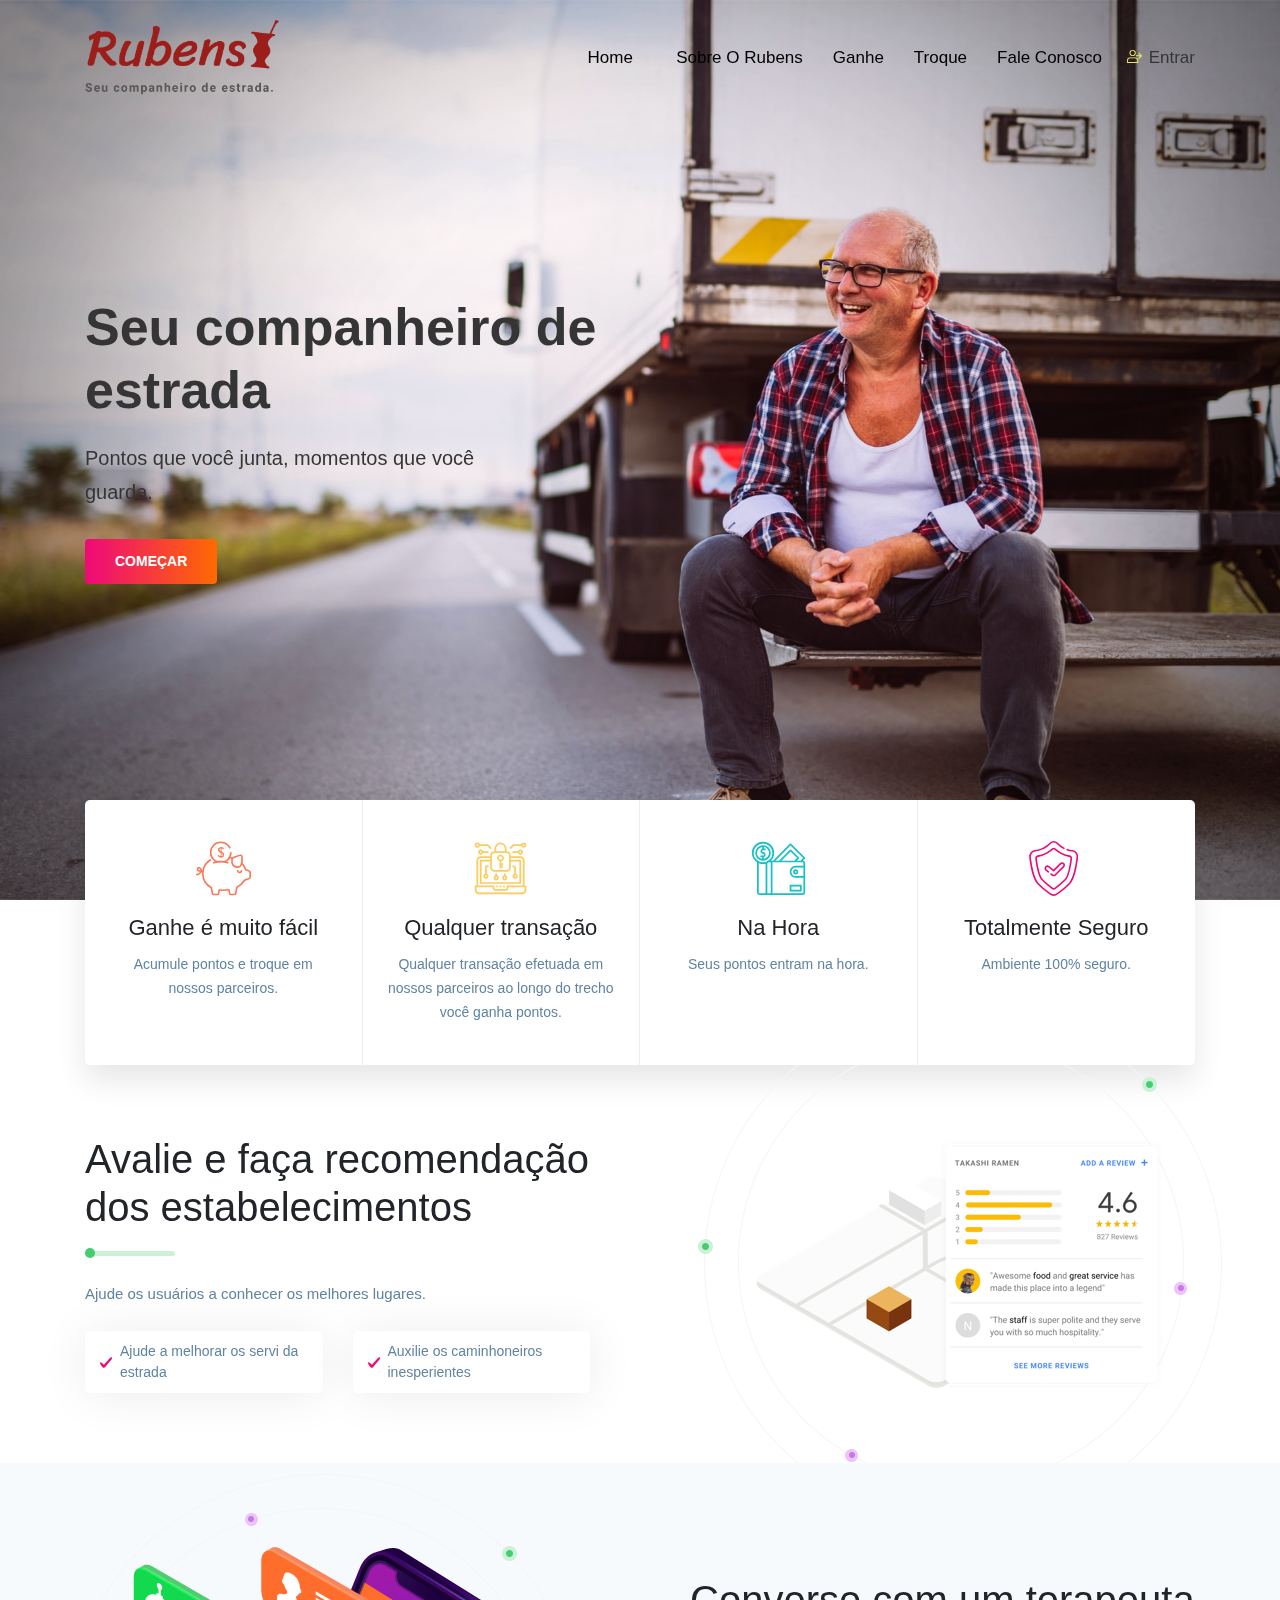
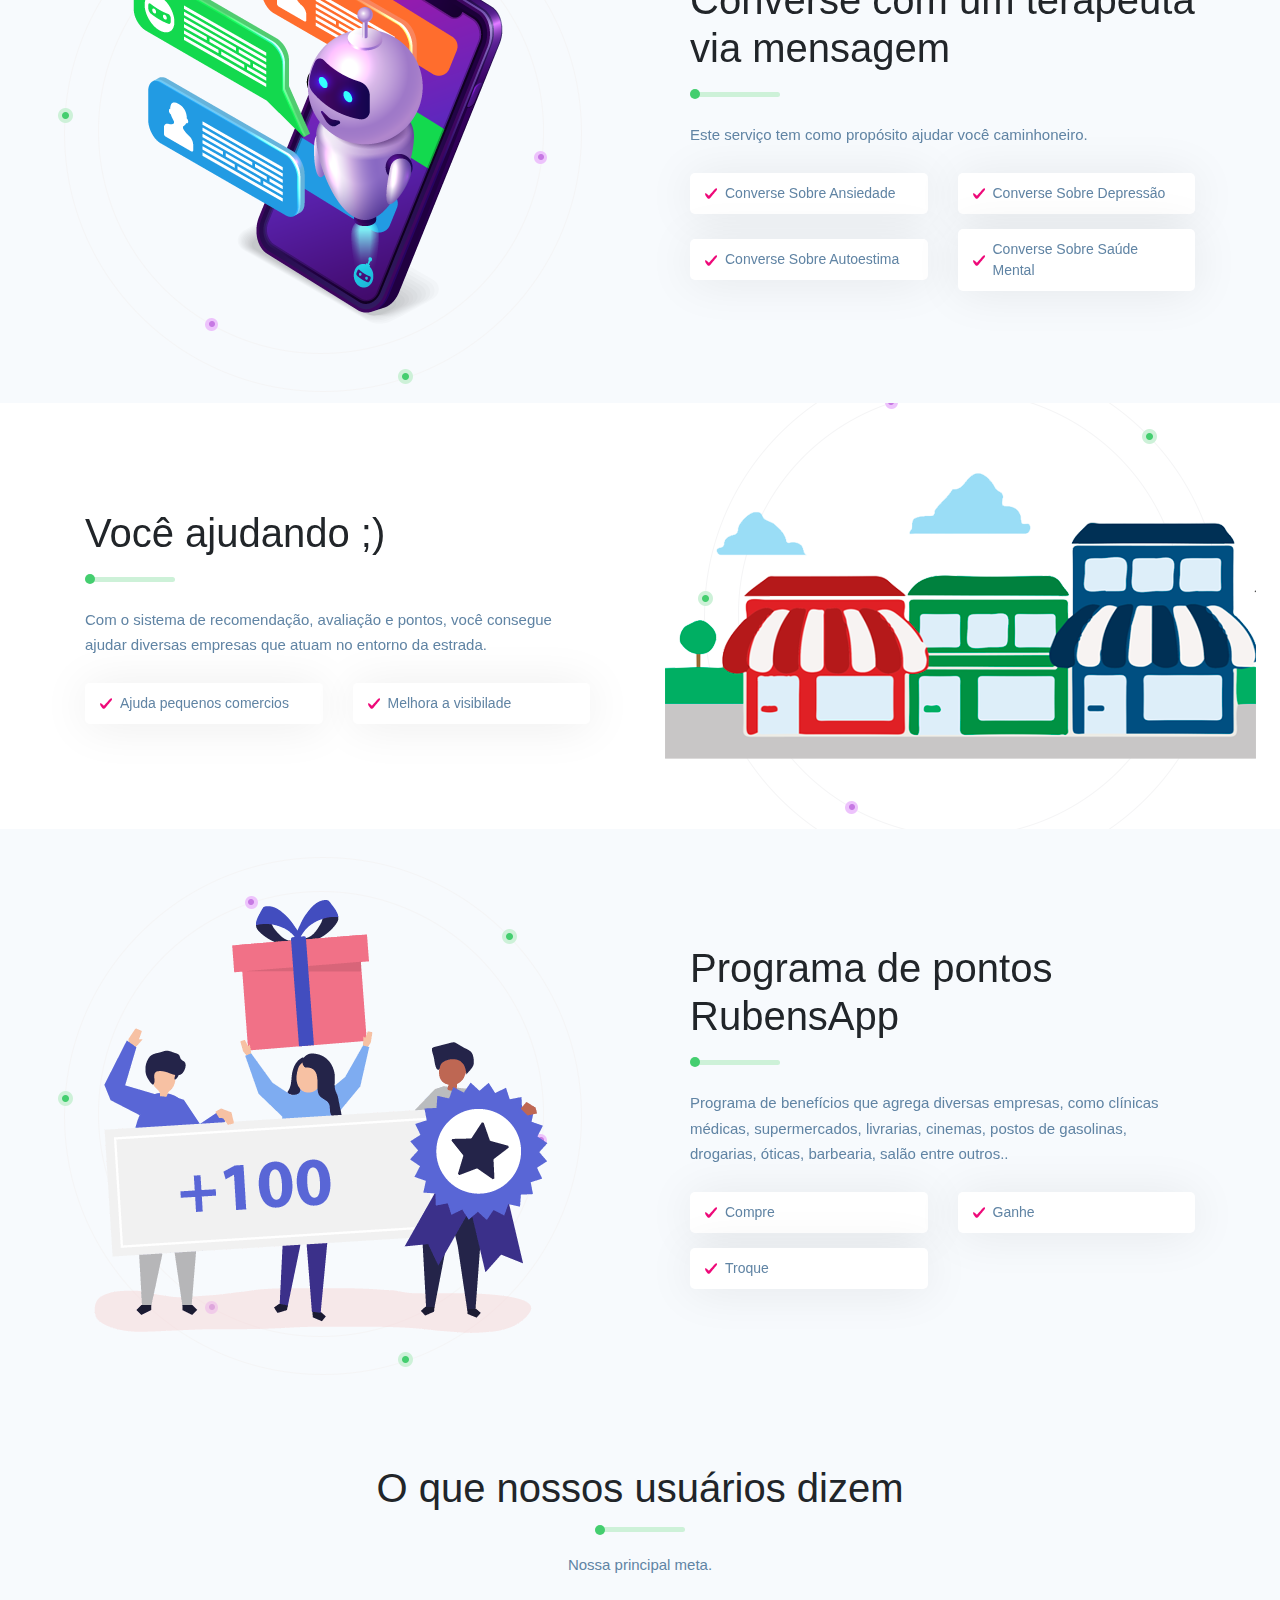
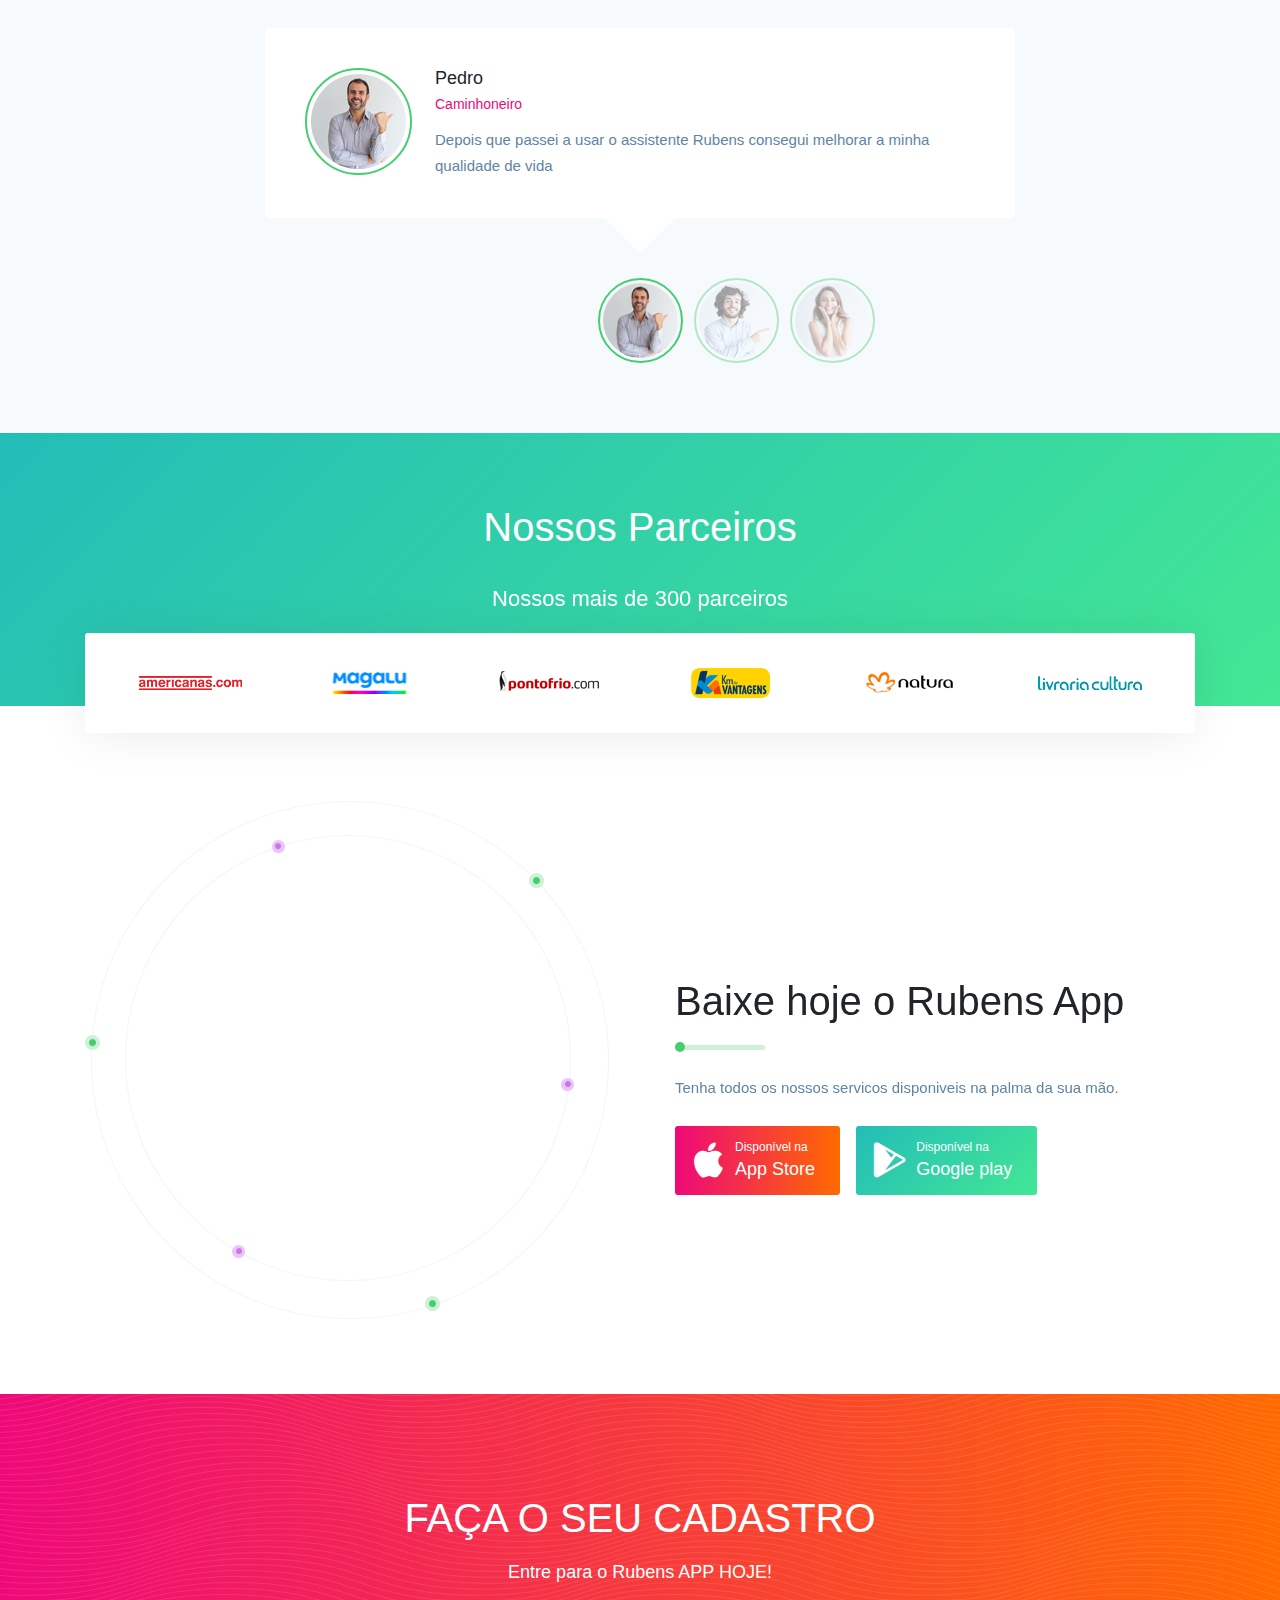
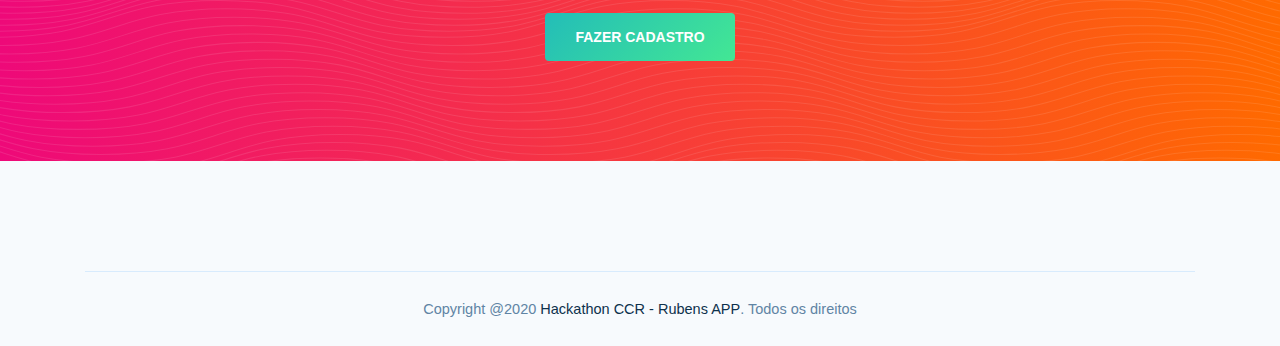
<file: site/index.html>
<!doctype html>
<html lang=zxx>
   <head>
      <meta charset=utf-8>
      <meta name=viewport content="width=device-width, initial-scale=1, shrink-to-fit=no">
      <link rel=stylesheet href="assets/css/bootstrap.min.css">
      <link rel=stylesheet href="assets/css/animate.min.css">
      <link rel=stylesheet href="https://stackpath.bootstrapcdn.com/font-awesome/4.7.0/css/font-awesome.min.css">
      <link rel=stylesheet href="assets/css/flaticon.css">
      <link rel=stylesheet href="assets/css/magnific-popup.min.css">
      <link rel=stylesheet href="assets/css/nice-select.css">
      <link rel=stylesheet href="assets/css/slick.min.css">
      <link rel=stylesheet href="assets/css/meanmenu.css">
      <link rel=stylesheet href="assets/css/odometer.min.css">
      <link rel=stylesheet href="assets/css/style.css">
      <link rel=stylesheet href="assets/css/responsive.css">
      <title>Rubens - Seu companheiro de estrada</title>
      <link rel=icon type="image/png" href="assets/img/favicon.png">
   </head>
   <div class=preloader>
      <div class=loader>
         <div class=shadow></div>
         <div class=box></div>
      </div>
   </div>
   <div class=navbar-area>
      <div class=luvion-responsive-nav>
         <div class=container>
            <div class=luvion-responsive-menu>
               <div class=logo> 
                  <a href='#'>
                     <img src="assets/img/logo.png" alt=logo style="max-width: 200px;"> 
                     <img src="assets/img/logo.png" alt=logo style="max-width: 200px;">
                  </a>
               </div>
            </div>
         </div>
      </div>
      <div class=luvion-nav>
         <div class=container>
            <nav class="navbar navbar-expand-md navbar-light">
                  <a class=navbar-brand href=index.html>
                     <img src="assets/img/logo.png" alt=logo style="max-width: 200px;"> 
                     <img src="assets/img/logo.png" alt=logo style="max-width: 200px;"> 
                  </a> 
               <div class="collapse navbar-collapse mean-menu" id=navbarSupportedContent>
                  <ul class=navbar-nav>
                     <li class=nav-item>
                        <a href="#" class=nav-link>Home <i class="fas fa-chevron-down"></i></a> 
                     </li>
                     <li class=nav-item><a href="#" class=nav-link>Sobre o Rubens</a></li>

                     <li class=nav-item><a href="#" class=nav-link>Ganhe</a></li>
                     <li class=nav-item><a href="#" class=nav-link>Troque</a></li>

                     <li class=nav-item><a href="#" class=nav-link>Fale Conosco</a></li>

                  </ul>
                  <div class=others-options> <a href="#" class=login-btn><i class=flaticon-user></i> Entrar</a> </div>
               </div>
            </nav>
         </div>
      </div>
   </div>
   <div class="main-banner jarallax" data-jarallax='{"speed": 0.3}'>
      <div class=d-table>
         <div class=d-table-cell>
            <div class=container>
               <div class=main-banner-content>
                  <h1>Seu companheiro de estrada</h1>
                  <p>Pontos que você junta, momentos que você guarda.</p>
                  <a href="#" class="btn btn-primary">Começar</a> 
               </div>
            </div>
         </div>
      </div>
   </div>


   <section class=featured-boxes-area>
      <div class=container>
         <div class=featured-boxes-inner>
            <div class="row m-0">
               <div class="col-lg-3 col-sm-6 col-md-6 p-0">
                  <div class=single-featured-box>
                     <div class="icon color-fb7756"> <i class=flaticon-piggy-bank></i> </div>
                     <h3>Ganhe é muito fácil</h3>
                     <p>Acumule pontos e troque em nossos parceiros. </p>
                     <a href=features-1.html class=read-more-btn>Saiba Mais</a> 
                  </div>
               </div>
               <div class="col-lg-3 col-sm-6 col-md-6 p-0">
                  <div class=single-featured-box>
                     <div class="icon color-facd60"> <i class=flaticon-data-encryption></i> </div>
                     <h3>Qualquer transação </h3>
                     <p>Qualquer transação efetuada em nossos parceiros ao longo do trecho você ganha pontos.</p>
                     <a href=features-1.html class=read-more-btn>Saiba Mais</a> 
                  </div>
               </div>
               <div class="col-lg-3 col-sm-6 col-md-6 p-0">
                  <div class=single-featured-box>
                     <div class="icon color-1ac0c6"> <i class=flaticon-wallet></i> </div>
                     <h3>Na Hora</h3>
                     <p>Seus pontos entram na hora.</p>
                     <a href=features-1.html class=read-more-btn>Saiba Mais</a> 
                  </div>
               </div>
               <div class="col-lg-3 col-sm-6 col-md-6 p-0">
                  <div class=single-featured-box>
                     <div class=icon> <i class=flaticon-shield></i> </div>
                     <h3>Totalmente Seguro</h3>
                     <p>Ambiente 100% seguro.</p>
                     <a href=features-1.html class=read-more-btn>Saiba Mais</a> 
                  </div>
               </div>
            </div>
         </div>
      </div>
   </section>

   <section class="services-area ptb-70">
      <div class="container-fluid p-0">
         <div class=overview-box>
            <div class=overview-content>
               <div class="content left-content">
                  <h2>Avalie e faça recomendação dos estabelecimentos</h2>
                  <div class=bar></div>
                  <p>Ajude os usuários a conhecer os melhores lugares.</p>
                  <ul class=services-list>
                     <li><span><i class=flaticon-check-mark></i> Ajude a melhorar os servi da estrada </span></li>
                     <li><span><i class=flaticon-check-mark></i> Auxilie os caminhoneiros inesperientes</span></li>
                  </ul>
               </div>
            </div>
            <div class=overview-image>
               <div class=image>
                  <img src="assets/img/1.png" alt=image> 
                  <div class=circle-img> <img src="assets/img/circle.png" alt=image> </div>
               </div>
            </div>
         </div>
      </div>
   </section>

   <section class="services-area ptb-70 bg-f7fafd">
      <div class="container-fluid p-0">
         <div class=overview-box>
            <div class=overview-image>
               <div class=image>
                  <img src="assets/img/2.png" alt=image> 
                  <div class=circle-img> <img src="assets/img/circle.png" alt=image> </div>
               </div>
            </div>
            <div class=overview-content>
               <div class=content>
                  <h2>Converse com um terapeuta via mensagem </h2>
                  <div class=bar></div>
                  <p>Este serviço tem como propósito ajudar você caminhoneiro.</p>
                  <ul class=services-list>
                     <li><span><i class=flaticon-check-mark></i> Converse Sobre Ansiedade</span></li>
                     <li><span><i class=flaticon-check-mark></i> Converse Sobre Depressão</span></li>
                     <li><span><i class=flaticon-check-mark></i> Converse Sobre Autoestima</span></li>
                     <li><span><i class=flaticon-check-mark></i> Converse Sobre Saúde Mental</span></li>
                  </ul>
               </div>
            </div>
         </div>
      </div>
   </section>

   <section class="services-area ptb-70">
      <div class="container-fluid p-0">
         <div class=overview-box>
            <div class=overview-content>
               <div class="content left-content">
                  <h2>Você ajudando ;)</h2>
                  <div class=bar></div>
                  <p>Com o sistema de recomendação, avaliação e pontos, você consegue ajudar diversas empresas que atuam no entorno da estrada.</p>
                  <ul class=services-list>
                     <li><span><i class=flaticon-check-mark></i> Ajuda pequenos comercios</span></li>
                     <li><span><i class=flaticon-check-mark></i> Melhora a visibilade</span></li>
                  </ul>
               </div>
            </div>
            <div class=overview-image>
               <div class=image>
                  <img src="assets/img/3.png" alt=image> 
                  <div class=circle-img> <img src="assets/img/circle.png" alt=image> </div>
               </div>
            </div>
         </div>
      </div>
   </section>


      <section class="services-area ptb-70 bg-f7fafd">
      <div class="container-fluid p-0">
         <div class=overview-box>
            <div class=overview-image>
               <div class=image>
                  <img src="assets/img/5.png" alt=image> 
                  <div class=circle-img> <img src="assets/img/circle.png" alt=image> </div>
               </div>
            </div>
            <div class=overview-content>
               <div class=content>
                  <h2>Programa de pontos RubensApp </h2>
                  <div class=bar></div>
                  <p>Programa de benefícios que agrega diversas empresas, como clínicas médicas, supermercados, livrarias, cinemas, postos de gasolinas, drogarias, óticas, barbearia, salão entre outros..</p>
                  <ul class=services-list>
                     <li><span><i class=flaticon-check-mark></i> Compre </span></li>
                     <li><span><i class=flaticon-check-mark></i> Ganhe </span></li>
                     <li><span><i class=flaticon-check-mark></i> Troque </span></li>
                  </ul>
               </div>
            </div>
         </div>
      </div>
   </section>



   
  
   <section class="feedback-area ptb-70 bg-f7fafd">
      <div class=container>
         <div class=section-title>
            <h2>O que nossos usuários dizem</h2>
            <div class=bar></div>
            <p>Nossa principal meta.</p>
         </div>
         <div class=feedback-slides>
            <div class=client-feedback>
               <div>
                  <div class=item>
                     <div class=single-feedback>
                        <div class=client-img><img src="assets/img/usuarios/1.jpg" alt=image></div>
                        <h3>Pedro</h3>
                        <span>Caminhoneiro</span>
                        <p>Depois que passei a usar o assistente Rubens consegui melhorar a minha qualidade de vida</p>
                     </div>
                  </div>
                  <div class=item>
                     <div class=single-feedback>
                        <div class=client-img><img src="assets/img/usuarios/2.jpg" alt=image></div>
                        <h3>João</h3>
                        <span>Caminhoneiro</span>
                        <p>O Rubens app tem sido uma mão na roda.</p>
                     </div>
                  </div>
                  <div class=item>
                     <div class=single-feedback>
                        <div class=client-img><img src="assets/img/usuarios/3.jpg" alt=image></div>
                        <h3>Maria</h3>
                        <span>Esposa</span>
                        <p>Com o Rubens App do meu esposo eu já consegui marcar exames e consultas e ainda consegui comprar um óculos para a minha filha.</p>
                     </div>
                  </div>
                  
               </div>
            </div>
            <div class=client-thumbnails>
               <div>
                  <div class=item>
                     <div class=img-fill><img src="assets/img/usuarios/1.jpg" alt=client></div>
                  </div>
                  <div class=item>
                     <div class=img-fill><img src="assets/img/usuarios/2.jpg" alt=client></div>
                  </div>
                  <div class=item>
                     <div class=img-fill><img src="assets/img/usuarios/3.jpg" alt=client></div>
                  </div>
               </div>
               <button class="prev-arrow slick-arrow"><i class="fas fa-arrow-left"></i></button><button class="next-arrow slick-arrow"><i class="fas fa-arrow-right"></i></button>
            </div>
         </div>
      </div>
   </section>
   <section class=ready-to-talk>
      <div class=container>
         <div class=ready-to-talk-content>
            <h3>Nossos Parceiros</h3>
         </div>
      </div>
   </section>
   <div class=partner-area>
      <div class=container>
         <h3>Nossos mais de 300 parceiros</h3>
         <div class=partner-inner>
            <div class="row align-items-center">
               <div class="col-lg-2 col-sm-4 col-md-3 col-6"><a href="#"><img src="assets/img/parceiros/partner-1.png" alt=partner><img src="assets/img/parceiros/partner-1.png" alt=partner></a></div>
               <div class="col-lg-2 col-sm-4 col-md-3 col-6"><a href="#"><img src="assets/img/parceiros/partner-2.png" alt=partner><img src="assets/img/parceiros/partner-2.png" alt=partner></a></div>
               <div class="col-lg-2 col-sm-4 col-md-3 col-6"><a href="#"><img src="assets/img/parceiros/partner-3.png" alt=partner><img src="assets/img/parceiros/partner-3.png" alt=partner></a></div>
               <div class="col-lg-2 col-sm-4 col-md-3 col-6"><a href="#"><img src="assets/img/parceiros/partner-4.png" alt=partner><img src="assets/img/parceiros/partner-4.png" alt=partner></a></div>
               <div class="col-lg-2 col-sm-4 col-md-3 col-6"><a href="#"><img src="assets/img/parceiros/partner-5.png" alt=partner><img src="assets/img/parceiros/partner-5.png" alt=partner></a></div>
               <div class="col-lg-2 col-sm-4 col-md-3 col-6"><a href="#"><img src="assets/img/parceiros/partner-6.png" alt=partner><img src="assets/img/parceiros/partner-6.png" alt=partner></a></div>
            </div>
         </div>
      </div>
   </div>
   <section class=app-download-area>
      <div class=container>
         <div class="row align-items-center">
            <div class="col-lg-6 col-md-12">
               <div class=app-image>
                  <div class=main-image> <img src="assets/img/mobile-app1.png" class="wow fadeInLeft" data-wow-delay=0.6s alt=image> <img src="assets/img/mobile-app2.png" class="wow fadeInUp" data-wow-delay=0.9s alt=image> </div>
                  <div class=main-mobile-image> <img src="assets/img/main-mobile.png" class="wow fadeInUp" data-wow-delay=0.6s alt=image> </div>
                  <div class=circle-img> <img src="assets/img/circle.png" alt=image> </div>
               </div>
            </div>
            <div class="col-lg-6 col-md-12">
               <div class=app-download-content>
                  <h2>Baixe hoje o Rubens App</h2>
                  <div class=bar></div>
                  <p>Tenha todos os nossos servicos disponiveis na palma da sua mão.</p>
                  <div class=btn-box> <a href="#" class=app-store-btn> <i class=flaticon-apple></i> Disponível na <span>App Store</span> </a> <a href="#" class=play-store-btn> <i class=flaticon-play-store></i> Disponível na <span>Google play</span> </a> </div>
               </div>
            </div>
         </div>
      </div>
   </section>
   <section class=account-create-area>
      <div class=container>
         <div class=account-create-content>
            <h2>Faça o seu cadastro</h2>
            <p>Entre para o Rubens APP HOJE!</p>
            <a href="#" class="btn btn-primary">Fazer Cadastro</a> 
         </div>
      </div>
   </section>
   <footer class=footer-area>
      <div class=container>
         <div class=copyright-area>
            <p>Copyright @2020 <a href="#"> Hackathon CCR - Rubens APP</a>. Todos os direitos</p>
         </div>
      </div>
   </footer>
   <div class=go-top><i class="fas fa-arrow-up"></i></div>
   <script src="assets/js/jquery.min.js"></script>
   <script src="assets/js/popper.min.js"></script> 
   <script src="assets/js/bootstrap.min.js"></script> 
   <script src="assets/js/jquery.meanmenu.js"></script> 
   <script src="assets/js/jquery.nice-select.min.js"></script> 
   <script src="assets/js/slick.min.js"></script> 
   <script src="assets/js/jquery.magnific-popup.min.js"></script> 
   <script src="assets/js/jquery.appear.min.js"></script> 
   <script src="assets/js/odometer.min.js"></script> 
   <script src="assets/js/parallax.min.js"></script> 
   <script src="assets/js/wow.min.js"></script> 
   <script src="assets/js/form-validator.min.js"></script> 
   <script src="assets/js/contact-form-script.js"></script> 
   <script src="assets/js/main.js"></script> </body>
</html>
</file>
<file: site/assets/css/flaticon.css>
@font-face{font-family:Flaticon;src:url(../../assets/fonts/Flaticon.eot);src:url(../../assets/fonts/Flaticon.eot?#iefix) format("embedded-opentype"),url(../../assets/fonts/Flaticon.woff2) format("woff2"),url(../../assets/fonts/Flaticon.woff) format("woff"),url(../../assets/fonts/Flaticon.ttf) format("truetype"),url(../../assets/fonts/Flaticon.svg#Flaticon) format("svg");font-weight:400;font-style:normal}@media screen and (-webkit-min-device-pixel-ratio:0){@font-face{font-family:Flaticon;src:url(../../assets/fonts/Flaticon.svg#Flaticon) format("svg")}}[class*=" flaticon-"]:after,[class*=" flaticon-"]:before,[class^=flaticon-]:after,[class^=flaticon-]:before{font-family:Flaticon;font-size:15px;font-style:normal}.flaticon-piggy-bank:before{content:"\f100"}.flaticon-data-encryption:before{content:"\f101"}.flaticon-wallet:before{content:"\f102"}.flaticon-shield:before{content:"\f103"}.flaticon-user:before{content:"\f104"}.flaticon-check-mark:before{content:"\f105"}.flaticon-settings:before{content:"\f106"}.flaticon-envelope-of-white-paper:before{content:"\f107"}.flaticon-menu:before{content:"\f108"}.flaticon-info:before{content:"\f109"}.flaticon-cursor:before{content:"\f10a"}.flaticon-alarm:before{content:"\f10b"}.flaticon-cancel:before{content:"\f10c"}.flaticon-apple:before{content:"\f10d"}.flaticon-play-store:before{content:"\f10e"}
</file>
<file: site/assets/css/nice-select.css>
.nice-select{-webkit-tap-highlight-color:transparent;background-color:#fff;border-radius:5px;border:solid 1px #e8e8e8;box-sizing:border-box;clear:both;cursor:pointer;display:block;font-size:14px;font-weight:400;height:42px;line-height:40px;outline:0;padding-left:18px;padding-right:30px;position:relative;text-align:left!important;-webkit-transition:all .2s ease-in-out;transition:all .2s ease-in-out;-webkit-user-select:none;-moz-user-select:none;-ms-user-select:none;user-select:none;white-space:nowrap;width:auto}.nice-select:hover{border-color:#dbdbdb}.nice-select.open,.nice-select:active,.nice-select:focus{border-color:#999}.nice-select:after{border-bottom:2px solid #999;border-right:2px solid #999;content:'';display:block;height:5px;margin-top:-4px;pointer-events:none;position:absolute;right:12px;top:50%;-webkit-transform-origin:66% 66%;-ms-transform-origin:66% 66%;transform-origin:66% 66%;-webkit-transform:rotate(45deg);-ms-transform:rotate(45deg);transform:rotate(45deg);-webkit-transition:all .15s ease-in-out;transition:all .15s ease-in-out;width:5px}.nice-select.open:after{-webkit-transform:rotate(-135deg);-ms-transform:rotate(-135deg);transform:rotate(-135deg)}.nice-select.open .list{opacity:1;pointer-events:auto;-webkit-transform:scale(1) translateY(0);-ms-transform:scale(1) translateY(0);transform:scale(1) translateY(0)}.nice-select.disabled{border-color:#ededed;color:#999;pointer-events:none}.nice-select.disabled:after{border-color:#ccc}.nice-select.wide{width:100%}.nice-select.wide .list{left:0!important;right:0!important}.nice-select.right{float:right}.nice-select.right .list{left:auto;right:0}.nice-select.small{font-size:12px;height:36px;line-height:34px}.nice-select.small:after{height:4px;width:4px}.nice-select.small .option{line-height:34px;min-height:34px}.nice-select .list{background-color:#fff;border-radius:5px;box-shadow:0 0 0 1px rgba(68,68,68,.11);box-sizing:border-box;margin-top:4px;opacity:0;overflow:hidden;padding:0;pointer-events:none;position:absolute;top:100%;left:0;-webkit-transform-origin:50% 0;-ms-transform-origin:50% 0;transform-origin:50% 0;-webkit-transform:scale(.75) translateY(-21px);-ms-transform:scale(.75) translateY(-21px);transform:scale(.75) translateY(-21px);-webkit-transition:all .2s cubic-bezier(.5,0,0,1.25),opacity .15s ease-out;transition:all .2s cubic-bezier(.5,0,0,1.25),opacity .15s ease-out;z-index:9}.nice-select .list:hover .option:not(:hover){background-color:transparent!important}.nice-select .option{cursor:pointer;font-weight:400;line-height:40px;list-style:none;min-height:40px;outline:0;padding-left:18px;padding-right:29px;text-align:left;-webkit-transition:all .2s;transition:all .2s}.nice-select .option.focus,.nice-select .option.selected.focus,.nice-select .option:hover{background-color:#f6f6f6}.nice-select .option.selected{font-weight:700}.nice-select .option.disabled{background-color:transparent;color:#999;cursor:default}.no-csspointerevents .nice-select .list{display:none}.no-csspointerevents .nice-select.open .list{display:block}
</file>
<file: site/assets/css/meanmenu.css>
a.meanmenu-reveal{display:none}.mean-container .mean-bar{float:left;width:100%;position:absolute;background:0 0;padding:0 0 0;z-index:999}.mean-container a.meanmenu-reveal{width:35px;height:30px;position:absolute;right:0;cursor:pointer;color:#000;text-decoration:none;font-size:16px;text-indent:-9999em;line-height:22px;font-size:1px;display:block;font-weight:700;padding-top:2px}.mean-container a.meanmenu-reveal span{display:block;background:#000;height:4px;margin-top:3px;border-radius:3px}.mean-container .mean-nav{float:left;width:100%;background:#fff;margin-top:44px}.mean-container .mean-nav ul{padding:0;margin:0;width:100%;border:none;list-style-type:none}.mean-container .mean-nav ul li{position:relative;float:left;width:100%}.mean-container .mean-nav ul li a i{display:none}.mean-container .mean-nav ul li a{display:block;float:left;width:90%;padding:1em 5%;margin:0;text-align:left;color:#677294;border-top:1px solid #dbeefd;text-decoration:none}.mean-container .mean-nav ul li a.active{color:#000}.mean-container .mean-nav ul li li a{width:80%;padding:1em 10%;color:#677294;border-top:1px solid #dbeefd;opacity:1;text-shadow:none!important;visibility:visible;text-transform:none;font-size:14px}.mean-container .mean-nav ul li.mean-last a{margin-bottom:0}.mean-container .mean-nav ul li li li a{width:70%;padding:1em 15%}.mean-container .mean-nav ul li li li li a{width:60%;padding:1em 20%}.mean-container .mean-nav ul li li li li li a{width:50%;padding:1em 25%}.mean-container .mean-nav ul li a:hover{background:#252525;background:rgba(255,255,255,.1)}.mean-container .mean-nav ul li a.mean-expand{margin-top:1px;width:100%;height:24px;padding:12px!important;text-align:right;position:absolute;right:0;top:0;z-index:2;font-weight:700;background:0 0;border:none!important}.mean-container .mean-push{float:left;width:100%;padding:0;margin:0;clear:both}.mean-nav .wrapper{width:100%;padding:0;margin:0}.mean-container .mean-bar,.mean-container .mean-bar *{-webkit-box-sizing:content-box;-moz-box-sizing:content-box;box-sizing:content-box}.mean-remove{display:none!important}
</file>
<file: site/assets/css/style.css>
@import url(https://fonts.googleapis.com/css?family=Roboto:100, 100i, 300, 300i, 400, 400i, 500, 500i, 700, 700i, 900, 900i&display=swap);
@import url(https://fonts.googleapis.com/css?family=Raleway:100, 100i, 200, 200i, 300, 300i, 400, 400i, 500, 500i, 600, 600i, 700, 700i, 800, 800i, 900, 900i&display=swap);
body {
    padding: 0;
    margin: 0;
    font-family: Roboto, sans-serif;
    font-size: 15px;
}
img {
    max-width: 100%;
}
.d-table {
    width: 100%;
    height: 100%;
}
.d-table-cell {
    vertical-align: middle;
}
a {
    color: #0e314c;
    text-decoration: none;
    -webkit-transition: 0.5s;
    transition: 0.5s;
    outline: 0 !important;
}
a:hover {
    color: #ee0979;
    text-decoration: none;
}
button {
    outline: 0 !important;
}
.ptb-70 {
    padding-top: 70px;
    padding-bottom: 70px;
}
.bg-f7fafd {
    background-color: #f7fafd;
}
.bg-f6f4f8 {
    background-color: #f6f4f8;
}
.h1,
.h2,
.h3,
.h4,
.h5,
.h6,
h1,
h2,
h3,
h4,
h5,
h6 {
    font-family: Raleway, sans-serif;
}
p {
    line-height: 1.7;
    margin-bottom: 15px;
    color: #6084a4;
    font-weight: 300;
    font-size: 15px;
}
p:last-child {
    margin-bottom: 0;
}
.btn {
    font-weight: 700;
    border: none;
    padding: 14.5px 30px;
    text-transform: uppercase;
    font-size: 14px;
    line-height: initial;
    border-radius: 4px;
    -webkit-transition: 0.5s;
    transition: 0.5s;
    position: relative;
    z-index: 1;
}
.btn.disabled,
.btn:disabled {
    opacity: 1;
}
.btn-primary {
    background-color: transparent;
    color: #fff;
}
.btn-primary::before {
    content: "";
    position: absolute;
    left: 0;
    top: 0;
    width: 100%;
    height: 100%;
    z-index: -1;
    background: -webkit-gradient(linear, left top, right top, from(#ee0979), to(#ff6a00));
    background: linear-gradient(90deg, #ee0979 0, #ff6a00 100%);
    border-radius: 4px;
    -webkit-transition: 0.5s;
    transition: 0.5s;
}
.btn-primary::after {
    content: "";
    position: absolute;
    left: 0;
    top: 0;
    width: 100%;
    height: 100%;
    z-index: -1;
    background: linear-gradient(135deg, #23bdb8 0, #43e794 100%);
    border-radius: 4px;
    -webkit-transition: 0.5s;
    transition: 0.5s;
    opacity: 0;
    visibility: hidden;
}
.btn-primary:focus,
.btn-primary:hover {
    background-color: transparent !important;
    color: #fff !important;
    -webkit-box-shadow: unset !important;
    box-shadow: unset !important;
}
.btn-primary:focus::before,
.btn-primary:hover::before {
    opacity: 0;
    visibility: hidden;
}
.btn-primary:focus::after,
.btn-primary:hover::after {
    opacity: 1;
    visibility: visible;
}
.section-title {
    text-align: center;
    max-width: 720px;
    margin-left: auto;
    margin-right: auto;
    margin-bottom: 50px;
    margin-top: -9px;
}
.section-title h2 {
    margin-bottom: 0;
    font-size: 40px;
    font-weight: 300;
}
.section-title .bar {
    height: 5px;
    width: 90px;
    background: #cdf1d8;
    margin: 15px auto 20px;
    position: relative;
    border-radius: 30px;
}
.section-title .bar::before {
    content: "";
    position: absolute;
    left: 0;
    top: -2.6px;
    height: 10px;
    width: 10px;
    border-radius: 50%;
    background: #44ce6f;
    -webkit-animation-duration: 3s;
    animation-duration: 3s;
    -webkit-animation-timing-function: linear;
    animation-timing-function: linear;
    -webkit-animation-iteration-count: infinite;
    animation-iteration-count: infinite;
    -webkit-animation-name: MOVE-BG;
    animation-name: MOVE-BG;
}
.section-title p {
    max-width: 500px;
    margin-left: auto;
    margin-right: auto;
    margin-bottom: 0;
}
.form-control {
    height: 50px;
    padding: 0 15px;
    font-size: 15px;
    line-height: 50px;
    color: #0e314c;
    background-color: #fff;
    border: 1px solid #eee;
    border-radius: 0;
    -webkit-transition: 0.5s;
    transition: 0.5s;
}
.form-control:focus {
    -webkit-box-shadow: unset !important;
    box-shadow: unset !important;
    border-color: #ee0979;
}
.preloader {
    position: fixed;
    width: 100%;
    height: 100%;
    z-index: 99999;
    background: -webkit-gradient(linear, left top, right top, from(#ee0979), to(#ff6a00));
    background: linear-gradient(90deg, #ee0979 0, #ff6a00 100%);
    top: 0;
    left: 0;
}
.preloader .loader {
    position: absolute;
    top: 43%;
    left: 0;
    right: 0;
    -webkit-transform: translateY(-43%);
    transform: translateY(-43%);
    text-align: center;
    margin: 0 auto;
    width: 50px;
    height: 50px;
}
.preloader .box {
    width: 100%;
    height: 100%;
    background: #fff;
    -webkit-animation: animate 0.5s linear infinite;
    animation: animate 0.5s linear infinite;
    position: absolute;
    top: 0;
    left: 0;
    border-radius: 3px;
}
.preloader .shadow {
    width: 100%;
    height: 5px;
    background: #000;
    opacity: 0.1;
    position: absolute;
    top: 59px;
    left: 0;
    border-radius: 50%;
    -webkit-animation: shadow 0.5s linear infinite;
    animation: shadow 0.5s linear infinite;
}
@-webkit-keyframes loader {
    0% {
        left: -100px;
    }
    100% {
        left: 110%;
    }
}
@keyframes loader {
    0% {
        left: -100px;
    }
    100% {
        left: 110%;
    }
}
@-webkit-keyframes animate {
    17% {
        border-bottom-right-radius: 3px;
    }
    25% {
        -webkit-transform: translateY(9px) rotate(22.5deg);
        transform: translateY(9px) rotate(22.5deg);
    }
    50% {
        -webkit-transform: translateY(18px) scale(1, 0.9) rotate(45deg);
        transform: translateY(18px) scale(1, 0.9) rotate(45deg);
        border-bottom-right-radius: 40px;
    }
    75% {
        -webkit-transform: translateY(9px) rotate(67.5deg);
        transform: translateY(9px) rotate(67.5deg);
    }
    100% {
        -webkit-transform: translateY(0) rotate(90deg);
        transform: translateY(0) rotate(90deg);
    }
}
@keyframes animate {
    17% {
        border-bottom-right-radius: 3px;
    }
    25% {
        -webkit-transform: translateY(9px) rotate(22.5deg);
        transform: translateY(9px) rotate(22.5deg);
    }
    50% {
        -webkit-transform: translateY(18px) scale(1, 0.9) rotate(45deg);
        transform: translateY(18px) scale(1, 0.9) rotate(45deg);
        border-bottom-right-radius: 40px;
    }
    75% {
        -webkit-transform: translateY(9px) rotate(67.5deg);
        transform: translateY(9px) rotate(67.5deg);
    }
    100% {
        -webkit-transform: translateY(0) rotate(90deg);
        transform: translateY(0) rotate(90deg);
    }
}
@-webkit-keyframes shadow {
    50% {
        -webkit-transform: scale(1.2, 1);
        transform: scale(1.2, 1);
    }
}
@keyframes shadow {
    50% {
        -webkit-transform: scale(1.2, 1);
        transform: scale(1.2, 1);
    }
}
.luvion-responsive-nav {
    display: none;
}
.navbar-brand {
    padding-top: 0;
    padding-bottom: 0;
}
.navbar-brand img {
    -webkit-transition: 0.5s;
    transition: 0.5s;
}
.navbar-brand img:nth-child(2) {
    display: none;
}
.luvion-nav {
    background-color: transparent;
    padding-top: 0;
    padding-bottom: 0;
    padding-right: 0;
    padding-left: 0;
}
.luvion-nav .navbar {
    padding-right: 0;
    padding-top: 0;
    padding-left: 0;
    padding-bottom: 0;
}
.luvion-nav .navbar ul {
    padding-left: 0;
    list-style-type: none;
    margin-bottom: 0;
}
.luvion-nav .navbar .navbar-nav {
    font-family: Raleway, sans-serif;
    margin-left: auto;
}
.luvion-nav .navbar .navbar-nav .nav-item {
    position: relative;
    padding-top: 10px;
    padding-bottom: 10px;
    padding-left: 0;
    padding-right: 0;
}
.luvion-nav .navbar .navbar-nav .nav-item a {
    font-size: 17px;
    font-weight: 400;
    color: #000;
    text-transform: capitalize;
    padding-left: 0;
    padding-right: 0;
    padding-top: 0;
    padding-bottom: 0;
    margin-left: 15px;
    margin-right: 15px;
}
.luvion-nav .navbar .navbar-nav .nav-item a.active,
.luvion-nav .navbar .navbar-nav .nav-item a:focus,
.luvion-nav .navbar .navbar-nav .nav-item a:hover {
    color: #ee0979;
}
.luvion-nav .navbar .navbar-nav .nav-item a i {
    font-size: 10px;
    margin-left: 1px;
}
.luvion-nav .navbar .navbar-nav .nav-item:last-child a {
    margin-right: 0;
}
.luvion-nav .navbar .navbar-nav .nav-item:first-child a {
    margin-left: 0;
}
.luvion-nav .navbar .navbar-nav .nav-item.active a,
.luvion-nav .navbar .navbar-nav .nav-item:hover a {
    color: #ee0979;
}
.luvion-nav .navbar .navbar-nav .nav-item .dropdown-menu {
    -webkit-box-shadow: 0 0 15px 0 rgba(0, 0, 0, 0.1);
    box-shadow: 0 0 15px 0 rgba(0, 0, 0, 0.1);
    background: #fff;
    position: absolute;
    border: none;
    top: 80px;
    left: 0;
    width: 250px;
    z-index: 99;
    display: block;
    opacity: 0;
    visibility: hidden;
    border-radius: 0;
    -webkit-transition: all 0.3s ease-in-out;
    transition: all 0.3s ease-in-out;
    padding-top: 20px;
    padding-left: 5px;
    padding-right: 5px;
    padding-bottom: 20px;
}
.luvion-nav .navbar .navbar-nav .nav-item .dropdown-menu li {
    padding-left: 0;
    padding-right: 0;
    padding-top: 0;
    padding-bottom: 0;
}
.luvion-nav .navbar .navbar-nav .nav-item .dropdown-menu li a {
    text-transform: capitalize;
    padding: 8px 15px;
    margin: 0;
    color: #0e314c;
    font-size: 15.5px;
    font-weight: 400;
}
.luvion-nav .navbar .navbar-nav .nav-item .dropdown-menu li a.active,
.luvion-nav .navbar .navbar-nav .nav-item .dropdown-menu li a:focus,
.luvion-nav .navbar .navbar-nav .nav-item .dropdown-menu li a:hover {
    color: #ee0979;
}
.luvion-nav .navbar .navbar-nav .nav-item .dropdown-menu li .dropdown-menu {
    left: -250px;
    top: 0;
    opacity: 0;
    visibility: hidden;
}
.luvion-nav .navbar .navbar-nav .nav-item .dropdown-menu li .dropdown-menu li a {
    color: #0e314c;
}
.luvion-nav .navbar .navbar-nav .nav-item .dropdown-menu li .dropdown-menu li a.active,
.luvion-nav .navbar .navbar-nav .nav-item .dropdown-menu li .dropdown-menu li a:focus,
.luvion-nav .navbar .navbar-nav .nav-item .dropdown-menu li .dropdown-menu li a:hover {
    color: #ee0979;
}
.luvion-nav .navbar .navbar-nav .nav-item .dropdown-menu li .dropdown-menu li .dropdown-menu {
    left: 220px;
    top: 0;
    opacity: 0;
    visibility: hidden;
}
.luvion-nav .navbar .navbar-nav .nav-item .dropdown-menu li .dropdown-menu li .dropdown-menu li a {
    color: #0e314c;
}
.luvion-nav .navbar .navbar-nav .nav-item .dropdown-menu li .dropdown-menu li .dropdown-menu li a.active,
.luvion-nav .navbar .navbar-nav .nav-item .dropdown-menu li .dropdown-menu li .dropdown-menu li a:focus,
.luvion-nav .navbar .navbar-nav .nav-item .dropdown-menu li .dropdown-menu li .dropdown-menu li a:hover {
    color: #ee0979;
}
.luvion-nav .navbar .navbar-nav .nav-item .dropdown-menu li .dropdown-menu li .dropdown-menu li .dropdown-menu {
    left: -250px;
    top: 0;
    opacity: 0;
    visibility: hidden;
}
.luvion-nav .navbar .navbar-nav .nav-item .dropdown-menu li .dropdown-menu li .dropdown-menu li .dropdown-menu li a {
    color: #0e314c;
}
.luvion-nav .navbar .navbar-nav .nav-item .dropdown-menu li .dropdown-menu li .dropdown-menu li .dropdown-menu li a.active,
.luvion-nav .navbar .navbar-nav .nav-item .dropdown-menu li .dropdown-menu li .dropdown-menu li .dropdown-menu li a:focus,
.luvion-nav .navbar .navbar-nav .nav-item .dropdown-menu li .dropdown-menu li .dropdown-menu li .dropdown-menu li a:hover {
    color: #ee0979;
}
.luvion-nav .navbar .navbar-nav .nav-item .dropdown-menu li .dropdown-menu li .dropdown-menu li .dropdown-menu li .dropdown-menu {
    left: -250px;
    top: 0;
    opacity: 0;
    visibility: hidden;
}
.luvion-nav .navbar .navbar-nav .nav-item .dropdown-menu li .dropdown-menu li .dropdown-menu li .dropdown-menu li .dropdown-menu li a {
    color: #0e314c;
}
.luvion-nav .navbar .navbar-nav .nav-item .dropdown-menu li .dropdown-menu li .dropdown-menu li .dropdown-menu li .dropdown-menu li a.active,
.luvion-nav .navbar .navbar-nav .nav-item .dropdown-menu li .dropdown-menu li .dropdown-menu li .dropdown-menu li .dropdown-menu li a:focus,
.luvion-nav .navbar .navbar-nav .nav-item .dropdown-menu li .dropdown-menu li .dropdown-menu li .dropdown-menu li .dropdown-menu li a:hover {
    color: #ee0979;
}
.luvion-nav .navbar .navbar-nav .nav-item .dropdown-menu li .dropdown-menu li .dropdown-menu li .dropdown-menu li .dropdown-menu li .dropdown-menu {
    left: -250px;
    top: 0;
    opacity: 0;
    visibility: hidden;
}
.luvion-nav .navbar .navbar-nav .nav-item .dropdown-menu li .dropdown-menu li .dropdown-menu li .dropdown-menu li .dropdown-menu li .dropdown-menu li a {
    color: #0e314c;
}
.luvion-nav .navbar .navbar-nav .nav-item .dropdown-menu li .dropdown-menu li .dropdown-menu li .dropdown-menu li .dropdown-menu li .dropdown-menu li a.active,
.luvion-nav .navbar .navbar-nav .nav-item .dropdown-menu li .dropdown-menu li .dropdown-menu li .dropdown-menu li .dropdown-menu li .dropdown-menu li a:focus,
.luvion-nav .navbar .navbar-nav .nav-item .dropdown-menu li .dropdown-menu li .dropdown-menu li .dropdown-menu li .dropdown-menu li .dropdown-menu li a:hover {
    color: #ee0979;
}
.luvion-nav .navbar .navbar-nav .nav-item .dropdown-menu li .dropdown-menu li .dropdown-menu li .dropdown-menu li .dropdown-menu li .dropdown-menu li .dropdown-menu {
    left: -250px;
    top: 0;
    opacity: 0;
    visibility: hidden;
}
.luvion-nav .navbar .navbar-nav .nav-item .dropdown-menu li .dropdown-menu li .dropdown-menu li .dropdown-menu li .dropdown-menu li .dropdown-menu li .dropdown-menu li a {
    color: #0e314c;
}
.luvion-nav .navbar .navbar-nav .nav-item .dropdown-menu li .dropdown-menu li .dropdown-menu li .dropdown-menu li .dropdown-menu li .dropdown-menu li .dropdown-menu li a.active,
.luvion-nav .navbar .navbar-nav .nav-item .dropdown-menu li .dropdown-menu li .dropdown-menu li .dropdown-menu li .dropdown-menu li .dropdown-menu li .dropdown-menu li a:focus,
.luvion-nav .navbar .navbar-nav .nav-item .dropdown-menu li .dropdown-menu li .dropdown-menu li .dropdown-menu li .dropdown-menu li .dropdown-menu li .dropdown-menu li a:hover {
    color: #ee0979;
}
.luvion-nav .navbar .navbar-nav .nav-item .dropdown-menu li .dropdown-menu li .dropdown-menu li .dropdown-menu li .dropdown-menu li .dropdown-menu li.active a {
    color: #ee0979;
}
.luvion-nav .navbar .navbar-nav .nav-item .dropdown-menu li .dropdown-menu li .dropdown-menu li .dropdown-menu li .dropdown-menu li .dropdown-menu li:hover .dropdown-menu {
    opacity: 1;
    visibility: visible;
    top: -15px;
}
.luvion-nav .navbar .navbar-nav .nav-item .dropdown-menu li .dropdown-menu li .dropdown-menu li .dropdown-menu li .dropdown-menu li.active a {
    color: #ee0979;
}
.luvion-nav .navbar .navbar-nav .nav-item .dropdown-menu li .dropdown-menu li .dropdown-menu li .dropdown-menu li .dropdown-menu li:hover .dropdown-menu {
    opacity: 1;
    visibility: visible;
    top: -15px;
}
.luvion-nav .navbar .navbar-nav .nav-item .dropdown-menu li .dropdown-menu li .dropdown-menu li .dropdown-menu li.active a {
    color: #ee0979;
}
.luvion-nav .navbar .navbar-nav .nav-item .dropdown-menu li .dropdown-menu li .dropdown-menu li .dropdown-menu li:hover .dropdown-menu {
    opacity: 1;
    visibility: visible;
    top: -15px;
}
.luvion-nav .navbar .navbar-nav .nav-item .dropdown-menu li .dropdown-menu li .dropdown-menu li.active a {
    color: #ee0979;
}
.luvion-nav .navbar .navbar-nav .nav-item .dropdown-menu li .dropdown-menu li .dropdown-menu li:hover .dropdown-menu {
    opacity: 1;
    visibility: visible;
    top: -15px;
}
.luvion-nav .navbar .navbar-nav .nav-item .dropdown-menu li .dropdown-menu li.active a {
    color: #ee0979;
}
.luvion-nav .navbar .navbar-nav .nav-item .dropdown-menu li .dropdown-menu li:hover .dropdown-menu {
    opacity: 1;
    visibility: visible;
    top: -15px;
}
.luvion-nav .navbar .navbar-nav .nav-item .dropdown-menu li.active a {
    color: #ee0979;
}
.luvion-nav .navbar .navbar-nav .nav-item .dropdown-menu li:hover .dropdown-menu {
    opacity: 1;
    visibility: visible;
    top: -15px;
}
.luvion-nav .navbar .navbar-nav .nav-item:hover .dropdown-menu {
    opacity: 1;
    visibility: visible;
    top: 100%;
}
.luvion-nav .navbar .others-options {
    margin-left: 25px;
}
.luvion-nav .navbar .others-options .login-btn {
    color: #353535;
    font-size: 17px;
    font-weight: 400;
    font-family: Raleway, sans-serif;
}
.luvion-nav .navbar .others-options .login-btn i {
    margin-right: 2px;
    color: #eae563;
}
.luvion-nav .navbar .others-options .login-btn:hover {
    color: #ee0979;
}
.navbar-area {
    position: absolute;
    left: 0;
    top: 0;
    width: 100%;
    height: auto;
    z-index: 999;
    background-color: transparent;
    -webkit-transition: 0.5s;
    transition: 0.5s;
    padding-top: 20px;
    padding-bottom: 20px;
}
.navbar-area.is-sticky {
    position: fixed;
    top: 0;
    left: 0;
    width: 100%;
    z-index: 999;
    -webkit-box-shadow: 0 2px 28px 0 rgba(0, 0, 0, 0.06);
    box-shadow: 0 2px 28px 0 rgba(0, 0, 0, 0.06);
    background-color: #fff !important;
    -webkit-animation: 0.5s ease-in-out 0s normal none 1 running fadeInDown;
    animation: 0.5s ease-in-out 0s normal none 1 running fadeInDown;
    -webkit-transition: 0.5s;
    transition: 0.5s;
}
.navbar-area.is-sticky .navbar-brand img:nth-child(1) {
    display: none;
}
.navbar-area.is-sticky .navbar-brand img:nth-child(2) {
    display: block;
}
.navbar-area.is-sticky .luvion-nav {
    background-color: #fff;
}
.navbar-area.is-sticky .luvion-nav .navbar .navbar-nav .nav-item a {
    color: #0e314c;
}
.navbar-area.is-sticky .luvion-nav .navbar .navbar-nav .nav-item a.active,
.navbar-area.is-sticky .luvion-nav .navbar .navbar-nav .nav-item a:focus,
.navbar-area.is-sticky .luvion-nav .navbar .navbar-nav .nav-item a:hover {
    color: #ee0979;
}
.navbar-area.is-sticky .luvion-nav .navbar .navbar-nav .nav-item.active a,
.navbar-area.is-sticky .luvion-nav .navbar .navbar-nav .nav-item:hover a {
    color: #ee0979;
}
.navbar-area.is-sticky .luvion-nav .navbar .navbar-nav .nav-item .dropdown-menu li a {
    color: #0e314c;
}
.navbar-area.is-sticky .luvion-nav .navbar .navbar-nav .nav-item .dropdown-menu li a.active,
.navbar-area.is-sticky .luvion-nav .navbar .navbar-nav .nav-item .dropdown-menu li a:focus,
.navbar-area.is-sticky .luvion-nav .navbar .navbar-nav .nav-item .dropdown-menu li a:hover {
    color: #ee0979;
}
.navbar-area.is-sticky .luvion-nav .navbar .navbar-nav .nav-item .dropdown-menu li .dropdown-menu li a {
    color: #0e314c;
}
.navbar-area.is-sticky .luvion-nav .navbar .navbar-nav .nav-item .dropdown-menu li .dropdown-menu li a.active,
.navbar-area.is-sticky .luvion-nav .navbar .navbar-nav .nav-item .dropdown-menu li .dropdown-menu li a:focus,
.navbar-area.is-sticky .luvion-nav .navbar .navbar-nav .nav-item .dropdown-menu li .dropdown-menu li a:hover {
    color: #ee0979;
}
.navbar-area.is-sticky .luvion-nav .navbar .navbar-nav .nav-item .dropdown-menu li .dropdown-menu li .dropdown-menu li a {
    color: #0e314c;
}
.navbar-area.is-sticky .luvion-nav .navbar .navbar-nav .nav-item .dropdown-menu li .dropdown-menu li .dropdown-menu li a.active,
.navbar-area.is-sticky .luvion-nav .navbar .navbar-nav .nav-item .dropdown-menu li .dropdown-menu li .dropdown-menu li a:focus,
.navbar-area.is-sticky .luvion-nav .navbar .navbar-nav .nav-item .dropdown-menu li .dropdown-menu li .dropdown-menu li a:hover {
    color: #ee0979;
}
.navbar-area.is-sticky .luvion-nav .navbar .navbar-nav .nav-item .dropdown-menu li .dropdown-menu li .dropdown-menu li .dropdown-menu li a {
    color: #0e314c;
}
.navbar-area.is-sticky .luvion-nav .navbar .navbar-nav .nav-item .dropdown-menu li .dropdown-menu li .dropdown-menu li .dropdown-menu li a.active,
.navbar-area.is-sticky .luvion-nav .navbar .navbar-nav .nav-item .dropdown-menu li .dropdown-menu li .dropdown-menu li .dropdown-menu li a:focus,
.navbar-area.is-sticky .luvion-nav .navbar .navbar-nav .nav-item .dropdown-menu li .dropdown-menu li .dropdown-menu li .dropdown-menu li a:hover {
    color: #ee0979;
}
.navbar-area.is-sticky .luvion-nav .navbar .navbar-nav .nav-item .dropdown-menu li .dropdown-menu li .dropdown-menu li .dropdown-menu li .dropdown-menu li a {
    color: #0e314c;
}
.navbar-area.is-sticky .luvion-nav .navbar .navbar-nav .nav-item .dropdown-menu li .dropdown-menu li .dropdown-menu li .dropdown-menu li .dropdown-menu li a.active,
.navbar-area.is-sticky .luvion-nav .navbar .navbar-nav .nav-item .dropdown-menu li .dropdown-menu li .dropdown-menu li .dropdown-menu li .dropdown-menu li a:focus,
.navbar-area.is-sticky .luvion-nav .navbar .navbar-nav .nav-item .dropdown-menu li .dropdown-menu li .dropdown-menu li .dropdown-menu li .dropdown-menu li a:hover {
    color: #ee0979;
}
.navbar-area.is-sticky .luvion-nav .navbar .navbar-nav .nav-item .dropdown-menu li .dropdown-menu li .dropdown-menu li .dropdown-menu li .dropdown-menu li .dropdown-menu li a {
    color: #0e314c;
}
.navbar-area.is-sticky .luvion-nav .navbar .navbar-nav .nav-item .dropdown-menu li .dropdown-menu li .dropdown-menu li .dropdown-menu li .dropdown-menu li .dropdown-menu li a.active,
.navbar-area.is-sticky .luvion-nav .navbar .navbar-nav .nav-item .dropdown-menu li .dropdown-menu li .dropdown-menu li .dropdown-menu li .dropdown-menu li .dropdown-menu li a:focus,
.navbar-area.is-sticky .luvion-nav .navbar .navbar-nav .nav-item .dropdown-menu li .dropdown-menu li .dropdown-menu li .dropdown-menu li .dropdown-menu li .dropdown-menu li a:hover {
    color: #ee0979;
}
.navbar-area.is-sticky .luvion-nav .navbar .navbar-nav .nav-item .dropdown-menu li .dropdown-menu li .dropdown-menu li .dropdown-menu li .dropdown-menu li .dropdown-menu li .dropdown-menu li a {
    color: #0e314c;
}
.navbar-area.is-sticky .luvion-nav .navbar .navbar-nav .nav-item .dropdown-menu li .dropdown-menu li .dropdown-menu li .dropdown-menu li .dropdown-menu li .dropdown-menu li .dropdown-menu li a.active,
.navbar-area.is-sticky .luvion-nav .navbar .navbar-nav .nav-item .dropdown-menu li .dropdown-menu li .dropdown-menu li .dropdown-menu li .dropdown-menu li .dropdown-menu li .dropdown-menu li a:focus,
.navbar-area.is-sticky .luvion-nav .navbar .navbar-nav .nav-item .dropdown-menu li .dropdown-menu li .dropdown-menu li .dropdown-menu li .dropdown-menu li .dropdown-menu li .dropdown-menu li a:hover {
    color: #ee0979;
}
.navbar-area.is-sticky .luvion-nav .navbar .navbar-nav .nav-item .dropdown-menu li .dropdown-menu li .dropdown-menu li .dropdown-menu li .dropdown-menu li .dropdown-menu li.active a {
    color: #ee0979;
}
.navbar-area.is-sticky .luvion-nav .navbar .navbar-nav .nav-item .dropdown-menu li .dropdown-menu li .dropdown-menu li .dropdown-menu li .dropdown-menu li.active a {
    color: #ee0979;
}
.navbar-area.is-sticky .luvion-nav .navbar .navbar-nav .nav-item .dropdown-menu li .dropdown-menu li .dropdown-menu li .dropdown-menu li.active a {
    color: #ee0979;
}
.navbar-area.is-sticky .luvion-nav .navbar .navbar-nav .nav-item .dropdown-menu li .dropdown-menu li .dropdown-menu li.active a {
    color: #ee0979;
}
.navbar-area.is-sticky .luvion-nav .navbar .navbar-nav .nav-item .dropdown-menu li .dropdown-menu li.active a {
    color: #ee0979;
}
.navbar-area.is-sticky .luvion-nav .navbar .navbar-nav .nav-item .dropdown-menu li.active a {
    color: #ee0979;
}
.navbar-area.is-sticky .luvion-nav .navbar .others-options .login-btn {
    color: #0e314c;
}
.navbar-area.is-sticky .luvion-nav .navbar .others-options .login-btn i {
    color: #ee0979;
}
.navbar-area.is-sticky .luvion-nav .navbar .others-options .login-btn:hover {
    color: #ee0979;
}
.navbar-area.navbar-style-two .navbar-brand img {
    display: block !important;
}
.navbar-area.navbar-style-two .luvion-nav .navbar .navbar-nav .nav-item a {
    color: #0e314c;
}
.navbar-area.navbar-style-two .luvion-nav .navbar .navbar-nav .nav-item a.active,
.navbar-area.navbar-style-two .luvion-nav .navbar .navbar-nav .nav-item a:focus,
.navbar-area.navbar-style-two .luvion-nav .navbar .navbar-nav .nav-item a:hover {
    color: #ee0979;
}
.navbar-area.navbar-style-two .luvion-nav .navbar .navbar-nav .nav-item.active a,
.navbar-area.navbar-style-two .luvion-nav .navbar .navbar-nav .nav-item:hover a {
    color: #ee0979;
}
.navbar-area.navbar-style-two .luvion-nav .navbar .navbar-nav .nav-item .dropdown-menu li a {
    color: #0e314c;
}
.navbar-area.navbar-style-two .luvion-nav .navbar .navbar-nav .nav-item .dropdown-menu li a.active,
.navbar-area.navbar-style-two .luvion-nav .navbar .navbar-nav .nav-item .dropdown-menu li a:focus,
.navbar-area.navbar-style-two .luvion-nav .navbar .navbar-nav .nav-item .dropdown-menu li a:hover {
    color: #ee0979;
}
.navbar-area.navbar-style-two .luvion-nav .navbar .navbar-nav .nav-item .dropdown-menu li .dropdown-menu li a {
    color: #0e314c;
}
.navbar-area.navbar-style-two .luvion-nav .navbar .navbar-nav .nav-item .dropdown-menu li .dropdown-menu li a.active,
.navbar-area.navbar-style-two .luvion-nav .navbar .navbar-nav .nav-item .dropdown-menu li .dropdown-menu li a:focus,
.navbar-area.navbar-style-two .luvion-nav .navbar .navbar-nav .nav-item .dropdown-menu li .dropdown-menu li a:hover {
    color: #ee0979;
}
.navbar-area.navbar-style-two .luvion-nav .navbar .navbar-nav .nav-item .dropdown-menu li .dropdown-menu li .dropdown-menu li a {
    color: #0e314c;
}
.navbar-area.navbar-style-two .luvion-nav .navbar .navbar-nav .nav-item .dropdown-menu li .dropdown-menu li .dropdown-menu li a.active,
.navbar-area.navbar-style-two .luvion-nav .navbar .navbar-nav .nav-item .dropdown-menu li .dropdown-menu li .dropdown-menu li a:focus,
.navbar-area.navbar-style-two .luvion-nav .navbar .navbar-nav .nav-item .dropdown-menu li .dropdown-menu li .dropdown-menu li a:hover {
    color: #ee0979;
}
.navbar-area.navbar-style-two .luvion-nav .navbar .navbar-nav .nav-item .dropdown-menu li .dropdown-menu li .dropdown-menu li .dropdown-menu li a {
    color: #0e314c;
}
.navbar-area.navbar-style-two .luvion-nav .navbar .navbar-nav .nav-item .dropdown-menu li .dropdown-menu li .dropdown-menu li .dropdown-menu li a.active,
.navbar-area.navbar-style-two .luvion-nav .navbar .navbar-nav .nav-item .dropdown-menu li .dropdown-menu li .dropdown-menu li .dropdown-menu li a:focus,
.navbar-area.navbar-style-two .luvion-nav .navbar .navbar-nav .nav-item .dropdown-menu li .dropdown-menu li .dropdown-menu li .dropdown-menu li a:hover {
    color: #ee0979;
}
.navbar-area.navbar-style-two .luvion-nav .navbar .navbar-nav .nav-item .dropdown-menu li .dropdown-menu li .dropdown-menu li .dropdown-menu li .dropdown-menu li a {
    color: #0e314c;
}
.navbar-area.navbar-style-two .luvion-nav .navbar .navbar-nav .nav-item .dropdown-menu li .dropdown-menu li .dropdown-menu li .dropdown-menu li .dropdown-menu li a.active,
.navbar-area.navbar-style-two .luvion-nav .navbar .navbar-nav .nav-item .dropdown-menu li .dropdown-menu li .dropdown-menu li .dropdown-menu li .dropdown-menu li a:focus,
.navbar-area.navbar-style-two .luvion-nav .navbar .navbar-nav .nav-item .dropdown-menu li .dropdown-menu li .dropdown-menu li .dropdown-menu li .dropdown-menu li a:hover {
    color: #ee0979;
}
.navbar-area.navbar-style-two .luvion-nav .navbar .navbar-nav .nav-item .dropdown-menu li .dropdown-menu li .dropdown-menu li .dropdown-menu li .dropdown-menu li .dropdown-menu li a {
    color: #0e314c;
}
.navbar-area.navbar-style-two .luvion-nav .navbar .navbar-nav .nav-item .dropdown-menu li .dropdown-menu li .dropdown-menu li .dropdown-menu li .dropdown-menu li .dropdown-menu li a.active,
.navbar-area.navbar-style-two .luvion-nav .navbar .navbar-nav .nav-item .dropdown-menu li .dropdown-menu li .dropdown-menu li .dropdown-menu li .dropdown-menu li .dropdown-menu li a:focus,
.navbar-area.navbar-style-two .luvion-nav .navbar .navbar-nav .nav-item .dropdown-menu li .dropdown-menu li .dropdown-menu li .dropdown-menu li .dropdown-menu li .dropdown-menu li a:hover {
    color: #ee0979;
}
.navbar-area.navbar-style-two .luvion-nav .navbar .navbar-nav .nav-item .dropdown-menu li .dropdown-menu li .dropdown-menu li .dropdown-menu li .dropdown-menu li .dropdown-menu li .dropdown-menu li a {
    color: #0e314c;
}
.navbar-area.navbar-style-two .luvion-nav .navbar .navbar-nav .nav-item .dropdown-menu li .dropdown-menu li .dropdown-menu li .dropdown-menu li .dropdown-menu li .dropdown-menu li .dropdown-menu li a.active,
.navbar-area.navbar-style-two .luvion-nav .navbar .navbar-nav .nav-item .dropdown-menu li .dropdown-menu li .dropdown-menu li .dropdown-menu li .dropdown-menu li .dropdown-menu li .dropdown-menu li a:focus,
.navbar-area.navbar-style-two .luvion-nav .navbar .navbar-nav .nav-item .dropdown-menu li .dropdown-menu li .dropdown-menu li .dropdown-menu li .dropdown-menu li .dropdown-menu li .dropdown-menu li a:hover {
    color: #ee0979;
}
.navbar-area.navbar-style-two .luvion-nav .navbar .navbar-nav .nav-item .dropdown-menu li .dropdown-menu li .dropdown-menu li .dropdown-menu li .dropdown-menu li .dropdown-menu li.active a {
    color: #ee0979;
}
.navbar-area.navbar-style-two .luvion-nav .navbar .navbar-nav .nav-item .dropdown-menu li .dropdown-menu li .dropdown-menu li .dropdown-menu li .dropdown-menu li.active a {
    color: #ee0979;
}
.navbar-area.navbar-style-two .luvion-nav .navbar .navbar-nav .nav-item .dropdown-menu li .dropdown-menu li .dropdown-menu li .dropdown-menu li.active a {
    color: #ee0979;
}
.navbar-area.navbar-style-two .luvion-nav .navbar .navbar-nav .nav-item .dropdown-menu li .dropdown-menu li .dropdown-menu li.active a {
    color: #ee0979;
}
.navbar-area.navbar-style-two .luvion-nav .navbar .navbar-nav .nav-item .dropdown-menu li .dropdown-menu li.active a {
    color: #ee0979;
}
.navbar-area.navbar-style-two .luvion-nav .navbar .navbar-nav .nav-item .dropdown-menu li.active a {
    color: #ee0979;
}
.navbar-area.navbar-style-two .luvion-nav .others-options .login-btn {
    color: #0e314c;
}
.navbar-area.navbar-style-two .luvion-nav .others-options .login-btn i {
    color: #0e314c;
}
.navbar-area.navbar-style-two .luvion-nav .others-options .login-btn:hover {
    color: #ee0979;
}
@media only screen and (max-width: 991px) {
    .luvion-responsive-nav {
        display: block;
    }
    .luvion-responsive-nav .luvion-responsive-menu {
        position: relative;
    }
    .luvion-responsive-nav .luvion-responsive-menu.mean-container .mean-nav ul {
        font-size: 14px;
    }
    .luvion-responsive-nav .luvion-responsive-menu.mean-container .mean-nav ul li a.active {
        color: #ee0979;
    }
    .luvion-responsive-nav .luvion-responsive-menu.mean-container .mean-nav ul li li a {
        font-size: 13.5px;
    }
    .luvion-responsive-nav .luvion-responsive-menu.mean-container .navbar-nav {
        overflow-y: scroll;
        height: 350px;
        -webkit-box-shadow: 0 7px 13px 0 rgba(0, 0, 0, 0.1);
        box-shadow: 0 7px 13px 0 rgba(0, 0, 0, 0.1);
    }
    .luvion-responsive-nav .mean-container a.meanmenu-reveal {
        color: #fff;
    }
    .luvion-responsive-nav .mean-container a.meanmenu-reveal span {
        background: #353535;
    }
    .luvion-responsive-nav .logo {
        position: relative;
        width: 50%;
        z-index: 999;
    }
    .luvion-responsive-nav .logo a img:nth-child(2) {
        display: none;
    }
    .luvion-responsive-nav .others-options {
        position: absolute;
        right: 52px;
        top: 3px;
    }
    .luvion-responsive-nav .others-options .login-btn {
        color: #fff;
        font-size: 15px;
        font-weight: 400;
        font-family: Raleway, sans-serif;
    }
    .luvion-responsive-nav .others-options .login-btn i {
        margin-right: 2px;
        color: #eae563;
    }
    .luvion-responsive-nav .others-options .login-btn:hover {
        color: #ee0979;
    }
    .navbar-area {
        border-bottom: 1px solid rgba(255, 255, 255, 0.09);
        padding-top: 15px;
        padding-bottom: 15px;
    }
    .navbar-area.is-sticky {
        border-bottom: none;
        -webkit-box-shadow: 0 7px 13px 0 rgba(0, 0, 0, 0.1);
        box-shadow: 0 7px 13px 0 rgba(0, 0, 0, 0.1);
    }
    .navbar-area.is-sticky .luvion-responsive-nav .mean-container a.meanmenu-reveal {
        color: #0e314c;
    }
    .navbar-area.is-sticky .luvion-responsive-nav .mean-container a.meanmenu-reveal span {
        background: #0e314c;
    }
    .navbar-area.is-sticky .luvion-responsive-nav .logo a img:nth-child(1) {
        display: none;
    }
    .navbar-area.is-sticky .luvion-responsive-nav .logo a img:nth-child(2) {
        display: block;
    }
    .navbar-area.is-sticky .luvion-responsive-nav .others-options .login-btn {
        color: #0e314c;
    }
    .navbar-area.is-sticky .luvion-responsive-nav .others-options .login-btn i {
        color: #ee0979;
    }
    .navbar-area.is-sticky .luvion-responsive-nav .others-options .login-btn:hover {
        color: #ee0979;
    }
    .navbar-area.navbar-style-two .luvion-responsive-nav .mean-container a.meanmenu-reveal {
        color: #0e314c;
    }
    .navbar-area.navbar-style-two .luvion-responsive-nav .mean-container a.meanmenu-reveal span {
        background: #0e314c;
    }
    .navbar-area.navbar-style-two .luvion-responsive-nav .logo a img {
        display: inline-block !important;
    }
    .navbar-area.navbar-style-two .luvion-responsive-nav .others-options .login-btn {
        color: #0e314c;
    }
    .navbar-area.navbar-style-two .luvion-responsive-nav .others-options .login-btn i {
        color: #ee0979;
    }
    .navbar-area.navbar-style-two .luvion-responsive-nav .others-options .login-btn:hover {
        color: #ee0979;
    }
    .luvion-nav {
        display: none;
    }
}
.main-banner {
    height: 100vh;
    background-image: url(../../assets/img/caminhoneiro.jpg);
    background-position: center center;
    background-size: cover;
    background-repeat: no-repeat;
}
.main-banner-content {
    margin-top: -20px;
    max-width: 600px;
}
.main-banner-content h1 {
    margin-bottom: 0;
    color: #353535;
    font-size: 52px;
    font-weight: 800;
}
.main-banner-content p {
    color: #353535;
    font-family: Raleway, sans-serif;
    font-size: 20px;
    max-width: 400px;
    margin-top: 20px;
    margin-bottom: 0;
}
.main-banner-content .btn {
    margin-top: 30px;
}
.main-banner-section {
    height: 800px;
    background-image: url(../../assets/img/main-banner2.jpg);
    background-position: center center;
    background-size: cover;
    background-repeat: no-repeat;
}
.banner-content {
    margin-top: -50px;
}
.banner-content h1 {
    margin-bottom: 0;
    color: #fff;
    font-size: 52px;
    font-weight: 300;
}
.banner-content p {
    color: #fff;
    font-family: Raleway, sans-serif;
    font-size: 18px;
    max-width: 400px;
    margin-top: 20px;
    margin-bottom: 0;
}
.banner-content .btn {
    margin-top: 30px;
}
.money-transfer-form {
    background-color: #fff;
    -webkit-box-shadow: 0 2px 48px 0 rgba(0, 0, 0, 0.08);
    box-shadow: 0 2px 48px 0 rgba(0, 0, 0, 0.08);
    position: relative;
    z-index: 1;
    padding: 30px;
    border-radius: 5px;
    margin-top: -50px;
    margin-left: 100px;
}
.money-transfer-form::before {
    content: "";
    position: absolute;
    z-index: -1;
    background: #fff;
    width: 96%;
    opacity: 0.62;
    height: 50%;
    bottom: -10px;
    left: 0;
    right: 0;
    margin: auto;
    border-radius: 3px;
}
.money-transfer-form::after {
    content: "";
    position: absolute;
    z-index: -1;
    background: #fff;
    width: 96%;
    opacity: 0.62;
    height: 50%;
    top: -10px;
    left: 0;
    right: 0;
    margin: auto;
    border-radius: 3px;
}
.money-transfer-form form {
    text-align: center;
}
.money-transfer-form form .form-group {
    margin-bottom: 15px;
    position: relative;
    background: -webkit-gradient(linear, left top, right top, from(#ee0979), to(#ff6a00));
    background: linear-gradient(90deg, #ee0979 0, #ff6a00 100%);
    padding: 36px 10px 12px 15px;
    border-radius: 5px;
}
.money-transfer-form form .form-group .amount-currency-select {
    right: 0;
    top: 0;
    position: absolute;
    height: 100%;
}
.money-transfer-form form .form-group .nice-select {
    border: none;
    background-color: #0e314c;
    border-radius: 0 5px 5px 0;
    height: 100%;
    padding: 0 35px 0 25px;
    line-height: 72px;
    font-size: 17px;
    font-weight: 700;
}
.money-transfer-form form .form-group .nice-select:after {
    right: 19px;
    border-color: #fff;
}
.money-transfer-form form .form-group .nice-select span {
    color: #fff;
}
.money-transfer-form form .form-group .nice-select .list {
    -webkit-box-shadow: 0 15px 30px rgba(0, 0, 0, 0.1);
    box-shadow: 0 15px 30px rgba(0, 0, 0, 0.1);
    background-color: #fff;
    width: 100%;
    padding-top: 20px;
    padding-right: 10px;
    padding-left: 10px;
    padding-bottom: 20px;
    margin-top: 0;
    margin-bottom: 0;
}
.money-transfer-form form .form-group .nice-select .list .option {
    line-height: initial;
    min-height: auto;
    text-align: center;
    margin-top: 12px;
    padding-left: 0;
    padding-right: 0;
}
.money-transfer-form form .form-group .nice-select .list .option.focus,
.money-transfer-form form .form-group .nice-select .list .option.selected,
.money-transfer-form form .form-group .nice-select .list .option:focus,
.money-transfer-form form .form-group .nice-select .list .option:hover {
    background-color: transparent;
}
.money-transfer-form form .form-group .nice-select .list .option:hover {
    color: #ee0979;
}
.money-transfer-form form .form-group .nice-select .list .option:first-child {
    margin-top: 0;
}
.money-transfer-form form .form-group label {
    position: absolute;
    left: 15px;
    top: 10px;
    color: #f9f9f9;
    margin-bottom: 0;
    display: block;
    font-weight: 300;
    font-size: 13.5px;
}
.money-transfer-form form .form-group .form-control {
    background-color: transparent;
    border: none;
    padding-left: 0;
    height: auto;
    line-height: initial;
    padding-right: 95px;
    color: #fff;
    font-size: 17px;
    font-weight: 500;
}
.money-transfer-form form .form-group .form-control::-webkit-input-placeholder {
    color: #fff;
}
.money-transfer-form form .form-group .form-control:-ms-input-placeholder {
    color: #fff;
}
.money-transfer-form form .form-group .form-control::-ms-input-placeholder {
    color: #fff;
}
.money-transfer-form form .form-group .form-control::placeholder {
    color: #fff;
}
.money-transfer-form form .currency-info {
    margin-bottom: 25px;
    margin-top: 25px;
    text-align: left;
    position: relative;
    padding-top: 5px;
    padding-bottom: 5px;
    padding-left: 20px;
}
.money-transfer-form form .currency-info .bar {
    height: 100%;
    width: 2px;
    background: -webkit-gradient(linear, left top, right top, from(#ee0979), to(#ff6a00));
    background: linear-gradient(90deg, #ee0979 0, #ff6a00 100%);
    position: absolute;
    left: 0;
    top: 50%;
    -webkit-transform: translateY(-50%);
    transform: translateY(-50%);
}
.money-transfer-form form .currency-info .bar::before {
    width: 6px;
    height: 6px;
    border-radius: 50%;
    content: "";
    position: absolute;
    top: -1px;
    left: -2px;
    background: -webkit-gradient(linear, left top, right top, from(#ee0979), to(#ff6a00));
    background: linear-gradient(90deg, #ee0979 0, #ff6a00 100%);
}
.money-transfer-form form .currency-info .bar::after {
    width: 6px;
    height: 6px;
    border-radius: 50%;
    content: "";
    position: absolute;
    bottom: -1px;
    left: -2px;
    background: -webkit-gradient(linear, left top, right top, from(#ee0979), to(#ff6a00));
    background: linear-gradient(90deg, #ee0979 0, #ff6a00 100%);
}
.money-transfer-form form .currency-info span {
    display: inline-block;
    color: #6084a4;
    font-size: 14px;
}
.money-transfer-form form .currency-info span strong {
    color: #0e314c;
}
.money-transfer-form form .currency-info span:last-child {
    margin-left: 15px;
}
.money-transfer-form form .money-transfer-info {
    color: #6084a4;
    font-size: 14px;
}
.money-transfer-form form .money-transfer-info strong {
    display: block;
    margin-top: 3px;
    color: #0e314c;
    font-size: 16px;
}
.money-transfer-form form button {
    margin-top: 15px;
}
.money-transfer-form form .btn::before {
    background: linear-gradient(135deg, #23bdb8 0, #43e794 100%);
}
.money-transfer-form form .btn::after {
    background: -webkit-gradient(linear, left top, right top, from(#ee0979), to(#ff6a00));
    background: linear-gradient(90deg, #ee0979 0, #ff6a00 100%);
}
.money-transfer-form form .terms-info {
    margin-top: 15px;
}
.money-transfer-form form .terms-info p {
    font-size: 14px;
}
.money-transfer-form form .terms-info p a {
    display: inline-block;
    color: #0e314c;
}
.money-transfer-form form .terms-info p a:hover {
    color: #ee0979;
}
.banner-section {
    position: relative;
    z-index: 1;
    background: transparent url(../../assets/img/shape-bg.png) left bottom no-repeat;
    padding-top: 160px;
}
.hero-content {
    margin-top: -50px;
}
.hero-content h1 {
    margin-bottom: 0;
    font-size: 52px;
    font-weight: 300;
}
.hero-content p {
    font-family: Raleway, sans-serif;
    font-size: 18px;
    max-width: 400px;
    margin-top: 20px;
    margin-bottom: 0;
}
.hero-content .btn {
    margin-top: 30px;
}
.hero-image {
    text-align: center;
    position: relative;
    z-index: 1;
}
.hero-image .main-image img:nth-child(2) {
    position: absolute;
    left: -30px;
    bottom: 60px;
    border-radius: 5px;
}
.hero-image .main-image img:nth-child(3) {
    position: absolute;
    right: -80px;
    top: 110px;
}
.hero-image .main-mobile-image {
    display: none;
}
.hero-image .circle-image {
    position: absolute;
    left: 0;
    right: 0;
    top: -15px;
    margin: 0 auto;
    z-index: -1;
}
.hero-image .video-btn {
    display: inline-block;
    position: absolute;
    z-index: 1;
    color: #fff;
    border-radius: 30px;
    padding: 10px 25px;
    bottom: 55px;
    left: 50%;
    -webkit-transform: translateX(-50%);
    transform: translateX(-50%);
    font-family: Raleway, sans-serif;
    font-weight: 500;
    font-size: 15px;
}
.hero-image .video-btn i {
    margin-right: 2px;
}
.hero-image .video-btn::before {
    content: "";
    position: absolute;
    top: 0;
    left: 0;
    width: 100%;
    height: 100%;
    background: linear-gradient(135deg, #23bdb8 0, #43e794 100%);
    z-index: -1;
    border-radius: 30px;
    -webkit-transition: 0.5s;
    transition: 0.5s;
}
.hero-image .video-btn::after {
    content: "";
    position: absolute;
    top: 0;
    left: 0;
    width: 100%;
    height: 100%;
    z-index: -1;
    background: -webkit-gradient(linear, left top, right top, from(#ee0979), to(#ff6a00));
    background: linear-gradient(90deg, #ee0979 0, #ff6a00 100%);
    border-radius: 30px;
    -webkit-transition: 0.5s;
    transition: 0.5s;
    opacity: 0;
    visibility: hidden;
}
.hero-image .video-btn:hover::after {
    opacity: 1;
    visibility: visible;
}
.hero-image .video-btn:hover::before {
    opacity: 0;
    visibility: hidden;
}
.about-content {
    padding-right: 25px;
}
.about-content span {
    display: block;
    margin-bottom: 10px;
    text-transform: uppercase;
    color: #ee0979;
    font-size: 12.5px;
    font-family: Raleway, sans-serif;
    font-weight: 700;
}
.about-content h2 {
    font-size: 40px;
    font-weight: 300;
}
.about-content p {
    line-height: 1.8;
    color: #5d7079;
    margin-bottom: 0;
    margin-top: 12px;
}
.about-image {
    position: relative;
}
.about-image .video-btn {
    position: absolute;
    left: 50%;
    top: 50%;
    -webkit-transform: translateX(-50%) translateY(-50%);
    transform: translateX(-50%) translateY(-50%);
    width: 60px;
    height: 60px;
    line-height: 61px;
    text-align: center;
    border-radius: 50%;
    background: linear-gradient(135deg, #23bdb8 0, #43e794 100%);
    color: #fff;
    font-size: 23px;
    z-index: 1;
}
.about-image .video-btn::after {
    z-index: -1;
    content: "";
    position: absolute;
    left: 0;
    top: 0;
    width: 60px;
    height: 60px;
    -webkit-animation: ripple 1.9s ease-out infinite;
    animation: ripple 1.9s ease-out infinite;
    opacity: 0;
    border-radius: 50%;
    background: rgba(255, 255, 255, 0.5);
}
.about-image .video-btn::before {
    content: "";
    position: absolute;
    left: 0;
    top: 0;
    width: 100%;
    height: 100%;
    background: -webkit-gradient(linear, left top, right top, from(#ee0979), to(#ff6a00));
    background: linear-gradient(90deg, #ee0979 0, #ff6a00 100%);
    z-index: -1;
    border-radius: 50%;
    -webkit-transition: 0.5s;
    transition: 0.5s;
}
.about-image .video-btn:hover::before {
    opacity: 0;
    visibility: hidden;
}
@-webkit-keyframes ripple {
    0%,
    35% {
        -webkit-transform: scale(0);
        transform: scale(0);
        opacity: 1;
    }
    50% {
        -webkit-transform: scale(1.5);
        transform: scale(1.5);
        opacity: 0.8;
    }
    100% {
        opacity: 0;
        -webkit-transform: scale(2);
        transform: scale(2);
    }
}
@keyframes ripple {
    0%,
    35% {
        -webkit-transform: scale(0);
        transform: scale(0);
        opacity: 1;
    }
    50% {
        -webkit-transform: scale(1.5);
        transform: scale(1.5);
        opacity: 0.8;
    }
    100% {
        opacity: 0;
        -webkit-transform: scale(2);
        transform: scale(2);
    }
}
.featured-boxes-area {
    position: relative;
    z-index: 1;
    margin-top: -100px;
}
.featured-boxes-inner {
    background-color: #fff;
    border-radius: 5px;
    -webkit-box-shadow: 0 15px 30px rgba(0, 0, 0, 0.1);
    box-shadow: 0 15px 30px rgba(0, 0, 0, 0.1);
}
.featured-boxes-inner .col-lg-3 {
    border-right: 1px solid #eee;
}
.featured-boxes-inner .col-lg-3:last-child {
    border-right: none;
}
.single-featured-box {
    text-align: center;
    position: relative;
    padding: 115px 25px 40px 25px;
    overflow: hidden;
}
.single-featured-box .icon {
    -webkit-transition: 0.4s;
    transition: 0.4s;
    color: #ee0979;
    position: absolute;
    top: 40px;
    left: 50%;
    -webkit-transform: translate(-50%, 0);
    transform: translate(-50%, 0);
    margin-top: -12px;
}
.single-featured-box .icon i::before {
    font-size: 55px;
}
.single-featured-box .icon.color-fb7756 {
    color: #fb7756;
}
.single-featured-box .icon.color-facd60 {
    color: #facd60;
}
.single-featured-box .icon.color-1ac0c6 {
    color: #1ac0c6;
}
.single-featured-box h3 {
    -webkit-transition: 0.4s;
    transition: 0.4s;
    margin-bottom: 0;
    font-size: 22px;
    font-weight: 300;
}
.single-featured-box p {
    -webkit-transition: 0.4s;
    transition: 0.4s;
    font-size: 14px;
    margin-top: 12px;
    margin-bottom: 0;
}
.single-featured-box .read-more-btn {
    background: -webkit-gradient(linear, left top, right top, from(#ee0979), to(#ff6a00));
    background: linear-gradient(90deg, #ee0979 0, #ff6a00 100%);
    -webkit-background-clip: text;
    -webkit-text-fill-color: transparent;
    display: inline-block;
    position: absolute;
    bottom: 0;
    left: 50%;
    -webkit-transform: translateX(-50%);
    transform: translateX(-50%);
    opacity: 0;
    visibility: hidden;
    -webkit-transition: 0.6;
    transition: 0.6;
    font-size: 15px;
    font-weight: 400;
}
.single-featured-box .read-more-btn::before {
    content: "";
    position: absolute;
    left: 0;
    bottom: 1px;
    width: 0;
    -webkit-transition: 0.5s;
    transition: 0.5s;
    height: 1px;
    background: -webkit-gradient(linear, left top, right top, from(#ee0979), to(#ff6a00));
    background: linear-gradient(90deg, #ee0979 0, #ff6a00 100%);
}
.single-featured-box .read-more-btn:hover::before {
    width: 100%;
}
.single-featured-box:hover .icon {
    top: 23px;
    -webkit-animation: iconTop 0.4s ease-in-out;
    animation: iconTop 0.4s ease-in-out;
}
.single-featured-box:hover h3 {
    -webkit-transform: translateY(-20px);
    transform: translateY(-20px);
}
.single-featured-box:hover p {
    -webkit-transform: translateY(-20px);
    transform: translateY(-20px);
}
.single-featured-box:hover .read-more-btn {
    opacity: 1;
    visibility: visible;
    bottom: 23px;
}
@-webkit-keyframes iconTop {
    0% {
        -webkit-transform: translate(-50%, 0);
        transform: translate(-50%, 0);
    }
    25% {
        opacity: 0;
        -webkit-transform: translate(-50%, -70%);
        transform: translate(-50%, -70%);
    }
    50% {
        opacity: 0;
        -webkit-transform: translate(-50%, -40%);
        transform: translate(-50%, -40%);
    }
    100% {
        opacity: 1;
        -webkit-transform: translate(-50%, 0);
        transform: translate(-50%, 0);
    }
}
@keyframes iconTop {
    0% {
        -webkit-transform: translate(-50%, 0);
        transform: translate(-50%, 0);
    }
    25% {
        opacity: 0;
        -webkit-transform: translate(-50%, -70%);
        transform: translate(-50%, -70%);
    }
    50% {
        opacity: 0;
        -webkit-transform: translate(-50%, -40%);
        transform: translate(-50%, -40%);
    }
    100% {
        opacity: 1;
        -webkit-transform: translate(-50%, 0);
        transform: translate(-50%, 0);
    }
}
.services-area {
    position: relative;
    z-index: 1;
    overflow: hidden;
}
.overview-box {
    display: -ms-flexbox;
    display: -webkit-box;
    display: flex;
    -ms-flex-wrap: wrap;
    flex-wrap: wrap;
    -ms-flex-align: center !important;
    -webkit-box-align: center !important;
    align-items: center !important;
}
.overview-box .overview-content {
    -ms-flex: 0 0 50%;
    -webkit-box-flex: 0;
    flex: 0 0 50%;
    max-width: 50%;
}
.overview-box .overview-content .content {
    max-width: 555px;
    padding-left: 50px;
}
.overview-box .overview-content .content .sub-title {
    display: block;
    margin-bottom: 10px;
    text-transform: uppercase;
    color: #ee0979;
    font-size: 12.5px;
    font-family: Raleway, sans-serif;
    font-weight: 700;
}
.overview-box .overview-content .content.left-content {
    margin-left: auto;
    padding-right: 50px;
    padding-left: 0;
}
.overview-box .overview-content .content h2 {
    margin-bottom: 0;
    font-size: 40px;
    font-weight: 300;
}
.overview-box .overview-content .content .bar {
    height: 5px;
    width: 90px;
    background: #cdf1d8;
    margin: 20px 0 25px;
    position: relative;
    border-radius: 30px;
}
.overview-box .overview-content .content .bar::before {
    content: "";
    position: absolute;
    left: 0;
    top: -2.7px;
    height: 10px;
    width: 10px;
    border-radius: 50%;
    background: #44ce6f;
    -webkit-animation-duration: 3s;
    animation-duration: 3s;
    -webkit-animation-timing-function: linear;
    animation-timing-function: linear;
    -webkit-animation-iteration-count: infinite;
    animation-iteration-count: infinite;
    -webkit-animation-name: MOVE-BG;
    animation-name: MOVE-BG;
}
.overview-box .overview-content .content .services-list {
    display: -ms-flexbox;
    display: -webkit-box;
    display: flex;
    -ms-flex-wrap: wrap;
    flex-wrap: wrap;
    -ms-flex-align: center !important;
    -webkit-box-align: center !important;
    align-items: center !important;
    padding-left: 0;
    list-style-type: none;
    margin-left: -15px;
    margin-right: -15px;
    margin-bottom: 0;
    margin-top: -5px;
}
.overview-box .overview-content .content .services-list li {
    -ms-flex: 0 0 50%;
    -webkit-box-flex: 0;
    flex: 0 0 50%;
    max-width: 50%;
    padding-top: 15px;
    padding-left: 15px;
    padding-right: 15px;
}
.overview-box .overview-content .content .services-list li span {
    display: block;
    position: relative;
    background-color: #fff;
    -webkit-box-shadow: 0 2px 48px 0 rgba(0, 0, 0, 0.08);
    box-shadow: 0 2px 48px 0 rgba(0, 0, 0, 0.08);
    color: #6084a4;
    z-index: 1;
    border-radius: 5px;
    -webkit-transition: 0.5s;
    transition: 0.5s;
    padding-right: 15px;
    padding-top: 10px;
    padding-bottom: 10px;
    padding-left: 35px;
    font-size: 14px;
    font-weight: 400;
}
.overview-box .overview-content .content .services-list li span i {
    position: absolute;
    left: 15px;
    top: 50%;
    -webkit-transform: translateY(-50%);
    transform: translateY(-50%);
    color: #ee0979;
    -webkit-transition: 0.5s;
    transition: 0.5s;
}
.overview-box .overview-content .content .services-list li span i::before {
    font-size: 12px;
}
.overview-box .overview-content .content .services-list li span::before {
    content: "";
    position: absolute;
    left: 0;
    top: 0;
    z-index: -1;
    width: 0;
    height: 100%;
    border-radius: 5px;
    background: -webkit-gradient(linear, left top, right top, from(#ee0979), to(#ff6a00));
    background: linear-gradient(90deg, #ee0979 0, #ff6a00 100%);
    -webkit-transition: 0.5s;
    transition: 0.5s;
}
.overview-box .overview-content .content .services-list li span:hover {
    color: #fff;
}
.overview-box .overview-content .content .services-list li span:hover i {
    color: #fff;
}
.overview-box .overview-content .content .services-list li span:hover::before {
    width: 100%;
}
.overview-box .overview-content .content .features-list {
    display: -ms-flexbox;
    display: -webkit-box;
    display: flex;
    -ms-flex-wrap: wrap;
    flex-wrap: wrap;
    -ms-flex-align: center !important;
    -webkit-box-align: center !important;
    align-items: center !important;
    padding-left: 0;
    list-style-type: none;
    margin-left: -15px;
    margin-right: -15px;
    margin-bottom: 0;
    margin-top: -5px;
}
.overview-box .overview-content .content .features-list li {
    -ms-flex: 0 0 50%;
    -webkit-box-flex: 0;
    flex: 0 0 50%;
    max-width: 50%;
    padding-top: 15px;
    padding-left: 15px;
    padding-right: 15px;
}
.overview-box .overview-content .content .features-list li span {
    display: block;
    color: #6084a4;
    position: relative;
    padding-left: 31px;
    font-size: 14px;
    font-weight: 400;
}
.overview-box .overview-content .content .features-list li span i {
    position: absolute;
    left: 0;
    top: 50%;
    -webkit-transform: translateY(-50%);
    transform: translateY(-50%);
    color: #fff;
    -webkit-transition: 0.5s;
    transition: 0.5s;
    width: 22px;
    height: 20px;
    text-align: center;
    line-height: 18px;
    background: linear-gradient(135deg, #23bdb8 0, #43e794 100%);
    border-radius: 3px;
}
.overview-box .overview-content .content .features-list li span i::before {
    font-size: 10px;
}
.overview-box .overview-content .content .btn {
    margin-top: 30px;
}
.overview-box .overview-image {
    -ms-flex: 0 0 50%;
    -webkit-box-flex: 0;
    flex: 0 0 50%;
    max-width: 50%;
}
.overview-box .overview-image .image {
    text-align: center;
    position: relative;
    z-index: 1;
}
.overview-box .overview-image .image .circle-img {
    position: absolute;
    left: 0;
    top: 50%;
    -webkit-transform: translateY(-50%);
    transform: translateY(-50%);
    z-index: -1;
    right: 0;
    margin: 0 auto;
}
.overview-box .overview-image .image .circle-img img {
    -webkit-animation-name: rotateMe;
    animation-name: rotateMe;
    -webkit-animation-duration: 35s;
    animation-duration: 35s;
    -webkit-animation-iteration-count: infinite;
    animation-iteration-count: infinite;
    -webkit-animation-timing-function: linear;
    animation-timing-function: linear;
}
@-webkit-keyframes MOVE-BG {
    from {
        -webkit-transform: translateX(0);
        transform: translateX(0);
    }
    to {
        -webkit-transform: translateX(88px);
        transform: translateX(88px);
    }
}
@keyframes MOVE-BG {
    from {
        -webkit-transform: translateX(0);
        transform: translateX(0);
    }
    to {
        -webkit-transform: translateX(88px);
        transform: translateX(88px);
    }
}
@-webkit-keyframes rotateMe {
    from {
        -webkit-transform: rotate(0);
        transform: rotate(0);
    }
    to {
        -webkit-transform: rotate(360deg);
        transform: rotate(360deg);
    }
}
@keyframes rotateMe {
    from {
        -webkit-transform: rotate(0);
        transform: rotate(0);
    }
    to {
        -webkit-transform: rotate(360deg);
        transform: rotate(360deg);
    }
}
.comparisons-table {
    background-color: #fff;
    -webkit-box-shadow: 0 -10px 30px rgba(0, 0, 0, 0.05);
    box-shadow: 0 -10px 30px rgba(0, 0, 0, 0.05);
}
.comparisons-table table {
    margin-bottom: 0;
    text-align: center;
}
.comparisons-table table thead tr {
    background: -webkit-gradient(linear, left top, right top, from(#ee0979), to(#ff6a00));
    background: linear-gradient(90deg, #ee0979 0, #ff6a00 100%);
}
.comparisons-table table thead th {
    vertical-align: middle;
    border: none;
    color: #fff;
    padding: 16px 20px;
    font-family: Raleway, sans-serif;
    font-size: 19px;
    font-weight: 400;
}
.comparisons-table table thead th:nth-child(1) {
    text-align: left;
    padding-left: 50px;
}
.comparisons-table table tbody td {
    vertical-align: middle;
    color: #0e314c;
    padding: 16px 20px;
    border-color: #eee;
    font-family: Raleway, sans-serif;
    font-size: 15px;
    font-weight: 400;
}
.comparisons-table table tbody td:nth-child(1) {
    text-align: left;
    padding-left: 50px;
}
.comparisons-table table tbody td i {
    width: 20px;
    height: 20px;
    line-height: 17px;
    border-radius: 100%;
    background-color: #ee0979;
    color: #fff;
    display: block;
    margin: 0 auto;
}
.comparisons-table table tbody td i::before {
    font-size: 8px;
}
.comparisons-table table tbody tr:nth-child(1) td i,
.comparisons-table table tbody tr:nth-child(8) td i {
    background-color: #facd60;
}
.comparisons-table table tbody tr:nth-child(2) td i,
.comparisons-table table tbody tr:nth-child(9) td i {
    background-color: #44cd6f;
}
.comparisons-table table tbody tr:nth-child(10) td i,
.comparisons-table table tbody tr:nth-child(3) td i {
    background-color: #fd6c28;
}
.comparisons-table table tbody tr:nth-child(12) td i,
.comparisons-table table tbody tr:nth-child(5) td i {
    background-color: #1ac0c6;
}
.comparisons-table table tbody tr:nth-child(13) td i,
.comparisons-table table tbody tr:nth-child(6) td i {
    background-color: #f45271;
}
.comparisons-table table tbody tr:nth-child(14) td i,
.comparisons-table table tbody tr:nth-child(7) td i {
    background-color: #fd6d27;
}
.features-area {
    padding-bottom: 50px;
}
.single-features-box {
    margin-bottom: 30px;
    background-color: #fff;
    border-radius: 5px;
    -webkit-transition: 0.5s;
    transition: 0.5s;
    position: relative;
    z-index: 1;
    padding-top: 35px;
    padding-bottom: 35px;
    padding-right: 35px;
    padding-left: 35px;
}
.single-features-box .icon {
    width: 65px;
    height: 65px;
    text-align: center;
    line-height: 65px;
    background-color: rgba(231, 70, 69, 0.2);
    border-radius: 50%;
    color: #ee0979;
    -webkit-transition: 0.5s;
    transition: 0.5s;
    margin-bottom: 18px;
}
.single-features-box .icon i::before {
    font-size: 30px;
}
.single-features-box .icon.bg-f78acb {
    background-color: rgba(247, 138, 203, 0.3);
    color: #f78acb;
}
.single-features-box .icon.bg-cdf1d8 {
    background-color: #cdf1d8;
    color: #44ce6f;
}
.single-features-box .icon.bg-c679e3 {
    color: #c679e3;
    background: #edc3fc;
}
.single-features-box .icon.bg-eb6b3d {
    color: #eb6b3d;
    background: rgba(235, 107, 61, 0.3);
}
.single-features-box h3 {
    margin-bottom: 0;
    -webkit-transition: 0.5s;
    transition: 0.5s;
    font-size: 22px;
    font-weight: 300;
}
.single-features-box h3 a {
    display: inline-block;
}
.single-features-box p {
    font-size: 14px;
    -webkit-transition: 0.5s;
    transition: 0.5s;
    margin-top: 10px;
    margin-bottom: 0;
}
.single-features-box::before {
    content: "";
    position: absolute;
    left: 0;
    top: 0;
    z-index: -1;
    width: 0;
    height: 100%;
    background: -webkit-gradient(linear, left top, right top, from(#ee0979), to(#ff6a00));
    background: linear-gradient(90deg, #ee0979 0, #ff6a00 100%);
    border-radius: 5px;
    -webkit-transition: 0.5s;
    transition: 0.5s;
}
.single-features-box:hover {
    -webkit-transform: translateY(-10px);
    transform: translateY(-10px);
}
.single-features-box:hover::before {
    width: 100%;
}
.single-features-box:hover .icon {
    -webkit-transform: rotate(360deg);
    transform: rotate(360deg);
    color: #ee0979;
    background-color: #fff;
}
.single-features-box:hover h3 {
    color: #fff;
}
.single-features-box:hover h3 a {
    color: #fff;
}
.single-features-box:hover p {
    color: #fff;
}
.features-box-list {
    margin-left: auto;
    max-width: 425px;
}
.features-box-list .col-lg-12:last-child .features-box {
    margin-bottom: 0;
}
.features-box {
    margin-bottom: 20px;
    background-color: #fff;
    -webkit-transition: 0.5s;
    transition: 0.5s;
    position: relative;
    z-index: 1;
    padding-top: 35px;
    padding-bottom: 35px;
    padding-right: 25px;
    padding-left: 110px;
}
.features-box .icon {
    width: 65px;
    height: 65px;
    text-align: center;
    line-height: 65px;
    background-color: rgba(231, 70, 69, 0.2);
    border-radius: 50%;
    color: #ee0979;
    -webkit-transition: 0.5s;
    transition: 0.5s;
    position: absolute;
    left: 25px;
    top: 35px;
}
.features-box .icon i::before {
    font-size: 30px;
}
.features-box .icon.bg-f78acb {
    background-color: rgba(247, 138, 203, 0.3);
    color: #f78acb;
}
.features-box .icon.bg-cdf1d8 {
    background-color: #cdf1d8;
    color: #44ce6f;
}
.features-box .icon.bg-c679e3 {
    color: #c679e3;
    background: #edc3fc;
}
.features-box .icon.bg-eb6b3d {
    color: #eb6b3d;
    background: rgba(235, 107, 61, 0.3);
}
.features-box h3 {
    margin-bottom: 0;
    -webkit-transition: 0.5s;
    transition: 0.5s;
    font-size: 22px;
    font-weight: 300;
}
.features-box h3 a {
    display: inline-block;
}
.features-box p {
    font-size: 14px;
    -webkit-transition: 0.5s;
    transition: 0.5s;
    margin-top: 10px;
    margin-bottom: 0;
}
.features-box::before {
    content: "";
    position: absolute;
    left: 0;
    top: 0;
    z-index: -1;
    width: 2px;
    height: 100%;
    background: -webkit-gradient(linear, left top, right top, from(#ee0979), to(#ff6a00));
    background: linear-gradient(90deg, #ee0979 0, #ff6a00 100%);
    -webkit-transition: 0.5s;
    transition: 0.5s;
}
.features-box:hover {
    -webkit-transform: translateY(-10px);
    transform: translateY(-10px);
}
.features-box:hover::before {
    width: 100%;
}
.features-box:hover .icon {
    -webkit-transform: rotate(360deg);
    transform: rotate(360deg);
    color: #ee0979;
    background-color: #fff;
}
.features-box:hover h3 {
    color: #fff;
}
.features-box:hover h3 a {
    color: #fff;
}
.features-box:hover p {
    color: #fff;
}
.features-image {
    text-align: center;
}
.how-it-works-area {
    padding-bottom: 40px;
}
.single-how-it-works {
    text-align: center;
    background-color: #fff;
    margin-bottom: 30px;
    -webkit-box-shadow: 0 7px 20px rgba(0, 0, 0, 0.03);
    box-shadow: 0 7px 20px rgba(0, 0, 0, 0.03);
    padding: 35px 25px;
    border-radius: 5px;
    -webkit-transition: 0.5s;
    transition: 0.5s;
}
.single-how-it-works img {
    display: inline-block;
    margin-bottom: 30px;
}
.single-how-it-works h3 {
    margin-bottom: 0;
    font-size: 20px;
    font-weight: 300;
}
.single-how-it-works p {
    margin-top: 12px;
    margin-bottom: 0;
}
.single-how-it-works:hover {
    -webkit-transform: translateY(-10px);
    transform: translateY(-10px);
    -webkit-box-shadow: 0 15px 30px rgba(0, 0, 0, 0.1);
    box-shadow: 0 15px 30px rgba(0, 0, 0, 0.1);
}
.team-area {
    padding-bottom: 40px;
}
.single-team-member {
    display: -ms-flexbox;
    display: -webkit-box;
    display: flex;
    -ms-flex-wrap: wrap;
    flex-wrap: wrap;
    -ms-flex-align: center !important;
    -webkit-box-align: center !important;
    align-items: center !important;
    margin-right: -10px;
    margin-left: -10px;
    margin-bottom: 30px;
}
.single-team-member .member-image {
    -ms-flex: 0 0 33.333333%;
    -webkit-box-flex: 0;
    flex: 0 0 33.333333%;
    max-width: 33.333333%;
    position: relative;
    padding-left: 10px;
    padding-right: 10px;
}
.single-team-member .member-image img {
    -webkit-box-shadow: 0 2px 4px 0 rgba(0, 0, 0, 0.5);
    box-shadow: 0 2px 4px 0 rgba(0, 0, 0, 0.5);
    border-radius: 3px;
}
.single-team-member .member-image .social {
    position: absolute;
    left: 0;
    right: 0;
    text-align: center;
    margin: 0 auto;
    bottom: 0;
    list-style-type: none;
    padding-left: 0;
    margin-bottom: 0;
    opacity: 0;
    visibility: hidden;
    -webkit-transition: 0.5s;
    transition: 0.5s;
}
.single-team-member .member-image .social li {
    display: inline-block;
}
.single-team-member .member-image .social li a {
    margin: 0 2px;
    display: inline-block;
}
.single-team-member .member-image .social li a i {
    display: inline-block;
    width: 30px;
    height: 30px;
    line-height: 30px;
    border-radius: 50%;
    background-color: #44ce6f;
    color: #fff;
    font-size: 13px;
    -webkit-transition: 0.5s;
    transition: 0.5s;
}
.single-team-member .member-image .social li a i.fa-facebook-f {
    background: #3b5998;
}
.single-team-member .member-image .social li a i.fa-linkedin-in {
    background: #0077b5;
}
.single-team-member .member-image .social li a i:hover {
    background-color: #44ce6f;
    color: #fff;
}
.single-team-member .member-content {
    -ms-flex: 0 0 66.666667%;
    -webkit-box-flex: 0;
    flex: 0 0 66.666667%;
    max-width: 66.666667%;
    padding-left: 10px;
    padding-right: 10px;
}
.single-team-member .member-content h3 {
    margin-bottom: 0;
    font-size: 22px;
    font-weight: 300;
}
.single-team-member .member-content span {
    display: block;
    font-size: 13px;
    color: #ee0979;
    margin-top: 8px;
}
.single-team-member .member-content p {
    font-size: 14px;
    margin-bottom: 0;
    margin-top: 10px;
}
.single-team-member:hover .member-image .social {
    bottom: 15px;
    opacity: 1;
    visibility: visible;
}
.invoicing-area {
    overflow: hidden;
}
.invoicing-content {
    margin-left: auto;
    max-width: 542px;
}
.invoicing-content h2 {
    margin-bottom: 0;
    font-size: 40px;
    font-weight: 300;
}
.invoicing-content .bar {
    height: 5px;
    width: 90px;
    background: #cdf1d8;
    margin: 20px 0 25px;
    position: relative;
    border-radius: 30px;
}
.invoicing-content .bar::before {
    content: "";
    position: absolute;
    left: 0;
    top: -2.7px;
    height: 10px;
    width: 10px;
    border-radius: 50%;
    background: #44ce6f;
    -webkit-animation-duration: 3s;
    animation-duration: 3s;
    -webkit-animation-timing-function: linear;
    animation-timing-function: linear;
    -webkit-animation-iteration-count: infinite;
    animation-iteration-count: infinite;
    -webkit-animation-name: MOVE-BG;
    animation-name: MOVE-BG;
}
.invoicing-content p {
    margin-bottom: 0;
}
.invoicing-content .btn {
    margin-top: 20px;
}
.invoicing-image {
    text-align: center;
    position: relative;
    z-index: 1;
}
.invoicing-image .main-image img:nth-child(2) {
    position: absolute;
    left: 40px;
    top: 15px;
}
.invoicing-image .main-image img:nth-child(3) {
    position: absolute;
    left: 40px;
    top: 170px;
}
.invoicing-image .main-image img:nth-child(4) {
    position: absolute;
    right: 40px;
    top: 60px;
}
.invoicing-image .main-mobile-image {
    display: none;
}
.invoicing-image .circle-image img {
    position: absolute;
    z-index: -1;
}
.invoicing-image .circle-image img:nth-child(1) {
    top: -30px;
    left: 50px;
    -webkit-animation: moveLeftBounce 5s linear infinite;
    animation: moveLeftBounce 5s linear infinite;
}
.invoicing-image .circle-image img:nth-child(2) {
    right: 50px;
    bottom: -30px;
    -webkit-animation: moveBounce 5s linear infinite;
    animation: moveBounce 5s linear infinite;
}
@-webkit-keyframes moveBounce {
    0% {
        -webkit-transform: translateY(0);
        transform: translateY(0);
    }
    50% {
        -webkit-transform: translateY(20px);
        transform: translateY(20px);
    }
    100% {
        -webkit-transform: translateY(0);
        transform: translateY(0);
    }
}
@keyframes moveBounce {
    0% {
        -webkit-transform: translateY(0);
        transform: translateY(0);
    }
    50% {
        -webkit-transform: translateY(20px);
        transform: translateY(20px);
    }
    100% {
        -webkit-transform: translateY(0);
        transform: translateY(0);
    }
}
@-webkit-keyframes moveLeftBounce {
    0% {
        -webkit-transform: translateX(0);
        transform: translateX(0);
    }
    50% {
        -webkit-transform: translateX(20px);
        transform: translateX(20px);
    }
    100% {
        -webkit-transform: translateX(0);
        transform: translateX(0);
    }
}
@keyframes moveLeftBounce {
    0% {
        -webkit-transform: translateX(0);
        transform: translateX(0);
    }
    50% {
        -webkit-transform: translateX(20px);
        transform: translateX(20px);
    }
    100% {
        -webkit-transform: translateX(0);
        transform: translateX(0);
    }
}
.information-area {
    padding-top: 70px;
}
.information-area .col-lg-3:last-child .single-information-box {
    padding-left: 0;
}
.single-information-box {
    position: relative;
    padding-left: 60px;
}
.single-information-box .icon {
    width: 45px;
    height: 45px;
    line-height: 45px;
    text-align: center;
    border-radius: 50%;
    background-color: #ee0979;
    color: #fff;
    position: absolute;
    left: 0;
    top: 0;
}
.single-information-box .icon i::before {
    font-size: 20px;
}
.single-information-box h3 {
    margin-bottom: 0;
    font-size: 17px;
    font-weight: 700;
}
.single-information-box p {
    line-height: initial;
    font-size: 14px;
    margin-top: 5px;
    margin-bottom: 0;
}
.single-information-box .btn-box .app-store-btn {
    border-radius: 3px;
    display: inline-block;
    position: relative;
    z-index: 1;
    color: #fff;
    padding: 10px 15px 10px 35px;
    font-size: 11px;
}
.single-information-box .btn-box .app-store-btn i {
    position: absolute;
    left: 8px;
    top: 50%;
    -webkit-transform: translateY(-50%);
    transform: translateY(-50%);
}
.single-information-box .btn-box .app-store-btn i::before {
    font-size: 20px;
}
.single-information-box .btn-box .app-store-btn span {
    display: block;
    font-size: 15px;
    font-weight: 500;
}
.single-information-box .btn-box .app-store-btn::before {
    content: "";
    position: absolute;
    left: 0;
    top: 0;
    width: 100%;
    height: 100%;
    border-radius: 3px;
    z-index: -1;
    background: -webkit-gradient(linear, left top, right top, from(#ee0979), to(#ff6a00));
    background: linear-gradient(90deg, #ee0979 0, #ff6a00 100%);
    -webkit-transition: 0.5s;
    transition: 0.5s;
}
.single-information-box .btn-box .app-store-btn::after {
    content: "";
    position: absolute;
    left: 0;
    top: 0;
    width: 100%;
    height: 100%;
    border-radius: 3px;
    z-index: -1;
    background: linear-gradient(135deg, #23bdb8 0, #43e794 100%);
    -webkit-transition: 0.5s;
    transition: 0.5s;
    opacity: 0;
    visibility: hidden;
}
.single-information-box .btn-box .app-store-btn:hover {
    color: #fff;
}
.single-information-box .btn-box .app-store-btn:hover::after {
    opacity: 1;
    visibility: visible;
}
.single-information-box .btn-box .app-store-btn:hover::before {
    opacity: 0;
    visibility: hidden;
}
.single-information-box .btn-box .play-store-btn {
    margin-left: 5px;
    border-radius: 3px;
    display: inline-block;
    position: relative;
    z-index: 1;
    color: #fff;
    padding: 10px 15px 10px 35px;
    font-size: 11px;
}
.single-information-box .btn-box .play-store-btn i {
    position: absolute;
    left: 8px;
    top: 50%;
    -webkit-transform: translateY(-50%);
    transform: translateY(-50%);
}
.single-information-box .btn-box .play-store-btn i::before {
    font-size: 20px;
}
.single-information-box .btn-box .play-store-btn span {
    display: block;
    font-size: 15px;
    font-weight: 500;
}
.single-information-box .btn-box .play-store-btn::before {
    content: "";
    position: absolute;
    left: 0;
    top: 0;
    width: 100%;
    height: 100%;
    border-radius: 3px;
    z-index: -1;
    background: -webkit-gradient(linear, left top, right top, from(#ee0979), to(#ff6a00));
    background: linear-gradient(90deg, #ee0979 0, #ff6a00 100%);
    -webkit-transition: 0.5s;
    transition: 0.5s;
    opacity: 0;
    visibility: hidden;
}
.single-information-box .btn-box .play-store-btn::after {
    content: "";
    position: absolute;
    left: 0;
    top: 0;
    width: 100%;
    height: 100%;
    border-radius: 3px;
    z-index: -1;
    background: linear-gradient(135deg, #23bdb8 0, #43e794 100%);
    -webkit-transition: 0.5s;
    transition: 0.5s;
}
.single-information-box .btn-box .play-store-btn:hover {
    color: #fff;
}
.single-information-box .btn-box .play-store-btn:hover::after {
    opacity: 0;
    visibility: hidden;
}
.single-information-box .btn-box .play-store-btn:hover::before {
    opacity: 1;
    visibility: visible;
}
.pricing-area {
    padding-bottom: 40px;
}
.single-pricing-box {
    background-color: #fff;
    margin-bottom: 30px;
    -webkit-box-shadow: 0 11px 60px 0 rgba(0, 0, 0, 0.1);
    box-shadow: 0 11px 60px 0 rgba(0, 0, 0, 0.1);
    padding: 30px;
    -webkit-transition: 0.5s;
    transition: 0.5s;
    border-radius: 5px;
}
.single-pricing-box .pricing-header h3 {
    margin-bottom: 0;
    font-size: 22px;
    font-weight: 300;
}
.single-pricing-box .pricing-header p {
    font-size: 14px;
    margin-top: 8px;
    margin-bottom: 0;
}
.single-pricing-box .price {
    font-size: 50px;
    font-weight: 400;
    font-family: Raleway, sans-serif;
    margin-bottom: 10px;
}
.single-pricing-box .price span {
    display: inline-block;
    margin-left: -10px;
    font-size: 18px;
    font-weight: 300;
}
.single-pricing-box .buy-btn {
    margin-bottom: 25px;
}
.single-pricing-box .buy-btn .btn {
    padding: 13px 30px;
    font-size: 13px;
}
.single-pricing-box .buy-btn .btn-primary {
    border-radius: 30px;
}
.single-pricing-box .buy-btn .btn-primary::after {
    border-radius: 30px;
}
.single-pricing-box .buy-btn .btn-primary::before {
    background: -webkit-gradient(linear, left bottom, right top, from(#a3a3a3), color-stop(#9a9a9a), color-stop(#909090), color-stop(#878787), to(#7e7e7e));
    background: linear-gradient(to right top, #a3a3a3, #9a9a9a, #909090, #878787, #7e7e7e);
    border-radius: 30px;
}
.single-pricing-box .pricing-features {
    padding-left: 0;
    margin-bottom: 0;
    list-style-type: none;
}
.single-pricing-box .pricing-features li {
    margin-bottom: 12px;
    color: #6084a4;
    position: relative;
    padding-left: 19px;
    font-weight: 300;
}
.single-pricing-box .pricing-features li:last-child {
    margin-bottom: 0;
}
.single-pricing-box .pricing-features li i {
    color: #ee0979;
    font-size: 12px;
    position: absolute;
    left: 0;
    top: 50%;
    -webkit-transform: translateY(-50%);
    transform: translateY(-50%);
}
.single-pricing-box .pricing-features li i::before {
    font-size: 12px;
}
.single-pricing-box:hover .buy-btn .btn-primary::after {
    opacity: 1;
    visibility: visible;
}
.funfacts-area {
    position: relative;
    z-index: 1;
}
.funfacts-area .map-bg {
    position: absolute;
    z-index: -1;
    top: 120px;
    left: 0;
    right: 0;
    text-align: center;
    margin: 0 auto;
}
.funfacts-area .row {
    padding-left: 100px;
    padding-right: 100px;
}
.funfact {
    text-align: center;
}
.funfact h3 {
    color: #ee0979;
    margin-bottom: 2px;
    font-size: 35px;
    font-weight: 300;
}
.funfact h3 .odometer {
    position: relative;
    top: -2px;
}
.funfact p {
    line-height: initial;
    margin-bottom: 0;
}
.contact-cta-box {
    margin: 70px auto 0;
    max-width: 600px;
    border: 1px dashed #ebebeb;
    padding: 30px 210px 30px 30px;
    border-radius: 5px;
    position: relative;
}
.contact-cta-box h3 {
    margin-bottom: 8px;
    font-weight: 300;
    font-size: 22px;
}
.contact-cta-box p {
    margin-bottom: 0;
    line-height: initial;
}
.contact-cta-box .btn {
    position: absolute;
    right: 30px;
    top: 50%;
    -webkit-transform: translateY(-50%);
    transform: translateY(-50%);
}
.feedback-slides {
    position: relative;
    max-width: 750px;
    margin: 0 auto;
}
.feedback-slides .client-feedback {
    position: relative;
}
.feedback-slides .client-feedback .single-feedback {
    background: #fff;
    border-radius: 5px;
    margin-bottom: 60px;
    position: relative;
    padding-left: 170px;
    padding-right: 40px;
    padding-top: 40px;
    padding-bottom: 40px;
}
.feedback-slides .client-feedback .single-feedback .client-img {
    position: absolute;
    left: 40px;
    top: 40px;
}
.feedback-slides .client-feedback .single-feedback .client-img img {
    border-radius: 50%;
    border: 2px solid #44ce6f;
    padding: 4px;
}
.feedback-slides .client-feedback .single-feedback h3 {
    margin-bottom: 0;
    font-weight: 400;
    font-size: 18px;
}
.feedback-slides .client-feedback .single-feedback span {
    display: block;
    color: #ee0979;
    margin-top: 5px;
    margin-bottom: 12px;
    font-weight: 300;
    font-family: Raleway, sans-serif;
    font-size: 14px;
}
.feedback-slides .client-feedback .single-feedback::before {
    content: "";
    position: absolute;
    left: 0;
    bottom: -25px;
    width: 50px;
    height: 50px;
    background: #fff;
    right: 0;
    margin: 0 auto;
    -webkit-transform: rotate(45deg);
    transform: rotate(45deg);
}
.feedback-slides .client-thumbnails {
    position: relative;
    margin: 0 85px;
}
.feedback-slides .client-thumbnails .item .img-fill {
    cursor: pointer;
    position: relative;
    text-align: center;
}
.feedback-slides .client-thumbnails .item .img-fill img {
    opacity: 0.4;
    -webkit-transition: 0.5s;
    transition: 0.5s;
    display: inline-block;
    position: relative;
    border: 2px solid #44ce6f;
    border-radius: 50%;
    padding: 3px;
    width: 85px;
}
.feedback-slides .client-thumbnails .item.slick-center .img-fill img,
.feedback-slides .client-thumbnails .item:hover .img-fill img {
    opacity: 1;
}
.feedback-slides .client-thumbnails .next-arrow,
.feedback-slides .client-thumbnails .prev-arrow {
    position: absolute;
    width: 40px;
    height: 40px;
    cursor: pointer;
    top: 50%;
    -webkit-transform: translateY(-50%);
    transform: translateY(-50%);
    background: 0 0;
    color: #5e5e5e;
    border: 1px solid #5e5e5e;
    z-index: 1;
    border-radius: 50%;
    line-height: 40px;
    outline: 0 !important;
    -webkit-transition: 0.5s;
    transition: 0.5s;
}
.feedback-slides .client-thumbnails .next-arrow::before,
.feedback-slides .client-thumbnails .prev-arrow::before {
    content: "";
    position: absolute;
    left: 0;
    top: 0;
    width: 100%;
    height: 100%;
    background: -webkit-gradient(linear, left top, right top, from(#ee0979), to(#ff6a00));
    background: linear-gradient(90deg, #ee0979 0, #ff6a00 100%);
    opacity: 0;
    visibility: hidden;
    -webkit-transition: 0.5s;
    transition: 0.5s;
    border-radius: 50%;
    z-index: -1;
}
.feedback-slides .client-thumbnails .next-arrow:hover,
.feedback-slides .client-thumbnails .prev-arrow:hover {
    color: #fff;
    border-color: #ee0979;
}
.feedback-slides .client-thumbnails .next-arrow:hover::before,
.feedback-slides .client-thumbnails .prev-arrow:hover::before {
    opacity: 1;
    visibility: visible;
}
.feedback-slides .client-thumbnails .next-arrow {
    right: -20px;
}
.feedback-slides .client-thumbnails .prev-arrow {
    left: -20px;
}
.ready-to-talk {
    text-align: center;
    position: relative;
    background: linear-gradient(135deg, #23bdb8 0, #43e794 100%);
    padding-top: 70px;
    padding-bottom: 145px;
}
.ready-to-talk-content h3 {
    color: #fff;
    text-transform: capitalize;
    margin-bottom: 10px;
    font-size: 40px;
    font-weight: 300;
}
.ready-to-talk-content p {
    color: #fff;
    margin-bottom: 20px;
}
.ready-to-talk-content .btn-primary::after {
    background: #fff;
}
.ready-to-talk-content .btn-primary:focus,
.ready-to-talk-content .btn-primary:hover {
    color: #ee0979 !important;
}
.ready-to-talk-content span a {
    margin-left: 15px;
    color: #fff;
    text-decoration: underline;
}
.partner-area {
    text-align: center;
    position: relative;
    margin-top: -120px;
    background: 0 0;
}
.partner-area h3 {
    color: #fff;
    margin-bottom: 0;
    font-size: 22px;
    font-weight: 300;
}
.partner-inner {
    background: #fff;
    -webkit-box-shadow: 0 2px 48px 0 rgba(0, 0, 0, 0.08);
    box-shadow: 0 2px 48px 0 rgba(0, 0, 0, 0.08);
    border-radius: 3px;
    margin-top: 20px;
    text-align: center;
    padding-top: 5px;
    padding-left: 30px;
    padding-right: 30px;
    padding-bottom: 30px;
}
.partner-inner a {
    display: block;
    margin-top: 25px;
    position: relative;
}
.partner-inner a img {
    -webkit-transition: 0.5s;
    transition: 0.5s;
}
.partner-inner a img:nth-child(2) {
    position: absolute;
    top: 15px;
    left: 0;
    right: 0;
    margin: 0 auto;
    opacity: 0;
    visibility: hidden;
}
.partner-inner a:hover img:nth-child(1) {
    opacity: 0;
    visibility: hidden;
}
.partner-inner a:hover img:nth-child(2) {
    opacity: 1;
    top: 0;
    visibility: visible;
}
.app-download-area {
    padding-top: 95px;
    padding-bottom: 50px;
}
.app-image {
    position: relative;
    z-index: 1;
    text-align: left;
}
.app-image .main-image img:nth-child(2) {
    position: absolute;
    right: 0;
    top: 0;
}
.app-image .main-mobile-image {
    display: none;
}
.app-image .circle-img {
    position: absolute;
    left: 0;
    top: 50%;
    -webkit-transform: translateY(-55%);
    transform: translateY(-55%);
    z-index: -1;
    right: 0;
    margin: 0 auto;
}
.app-image .circle-img img {
    -webkit-animation-name: rotateMe;
    animation-name: rotateMe;
    -webkit-animation-duration: 35s;
    animation-duration: 35s;
    -webkit-animation-iteration-count: infinite;
    animation-iteration-count: infinite;
    -webkit-animation-timing-function: linear;
    animation-timing-function: linear;
}
.app-download-content {
    padding-left: 20px;
}
.app-download-content h2 {
    margin-bottom: 0;
    font-size: 40px;
    font-weight: 300;
}
.app-download-content .bar {
    height: 5px;
    width: 90px;
    background: #cdf1d8;
    margin: 20px 0 25px;
    position: relative;
    border-radius: 30px;
}
.app-download-content .bar::before {
    content: "";
    position: absolute;
    left: 0;
    top: -2.7px;
    height: 10px;
    width: 10px;
    border-radius: 50%;
    background: #44ce6f;
    -webkit-animation-duration: 3s;
    animation-duration: 3s;
    -webkit-animation-timing-function: linear;
    animation-timing-function: linear;
    -webkit-animation-iteration-count: infinite;
    animation-iteration-count: infinite;
    -webkit-animation-name: MOVE-BG;
    animation-name: MOVE-BG;
}
.app-download-content p {
    margin-bottom: 0;
}
.app-download-content .btn-box {
    margin-top: 25px;
}
.app-download-content .btn-box .app-store-btn {
    border-radius: 3px;
    display: inline-block;
    position: relative;
    z-index: 1;
    color: #fff;
    padding: 12px 25px 12px 60px;
    font-size: 12px;
}
.app-download-content .btn-box .app-store-btn i {
    position: absolute;
    left: 16px;
    top: 50%;
    -webkit-transform: translateY(-50%);
    transform: translateY(-50%);
}
.app-download-content .btn-box .app-store-btn i::before {
    font-size: 35px;
}
.app-download-content .btn-box .app-store-btn span {
    display: block;
    font-size: 18px;
    font-weight: 500;
}
.app-download-content .btn-box .app-store-btn::before {
    content: "";
    position: absolute;
    left: 0;
    top: 0;
    width: 100%;
    height: 100%;
    border-radius: 3px;
    z-index: -1;
    background: -webkit-gradient(linear, left top, right top, from(#ee0979), to(#ff6a00));
    background: linear-gradient(90deg, #ee0979 0, #ff6a00 100%);
    -webkit-transition: 0.5s;
    transition: 0.5s;
}
.app-download-content .btn-box .app-store-btn::after {
    content: "";
    position: absolute;
    left: 0;
    top: 0;
    width: 100%;
    height: 100%;
    border-radius: 3px;
    z-index: -1;
    background: linear-gradient(135deg, #23bdb8 0, #43e794 100%);
    -webkit-transition: 0.5s;
    transition: 0.5s;
    opacity: 0;
    visibility: hidden;
}
.app-download-content .btn-box .app-store-btn:hover {
    color: #fff;
}
.app-download-content .btn-box .app-store-btn:hover::after {
    opacity: 1;
    visibility: visible;
}
.app-download-content .btn-box .app-store-btn:hover::before {
    opacity: 0;
    visibility: hidden;
}
.app-download-content .btn-box .play-store-btn {
    margin-left: 12px;
    border-radius: 3px;
    display: inline-block;
    position: relative;
    z-index: 1;
    color: #fff;
    padding: 12px 25px 12px 60px;
    font-size: 12px;
}
.app-download-content .btn-box .play-store-btn i {
    position: absolute;
    left: 16px;
    top: 50%;
    -webkit-transform: translateY(-50%);
    transform: translateY(-50%);
}
.app-download-content .btn-box .play-store-btn i::before {
    font-size: 35px;
}
.app-download-content .btn-box .play-store-btn span {
    display: block;
    font-size: 18px;
    font-weight: 500;
}
.app-download-content .btn-box .play-store-btn::before {
    content: "";
    position: absolute;
    left: 0;
    top: 0;
    width: 100%;
    height: 100%;
    border-radius: 3px;
    z-index: -1;
    background: -webkit-gradient(linear, left top, right top, from(#ee0979), to(#ff6a00));
    background: linear-gradient(90deg, #ee0979 0, #ff6a00 100%);
    -webkit-transition: 0.5s;
    transition: 0.5s;
    opacity: 0;
    visibility: hidden;
}
.app-download-content .btn-box .play-store-btn::after {
    content: "";
    position: absolute;
    left: 0;
    top: 0;
    width: 100%;
    height: 100%;
    border-radius: 3px;
    z-index: -1;
    background: linear-gradient(135deg, #23bdb8 0, #43e794 100%);
    -webkit-transition: 0.5s;
    transition: 0.5s;
}
.app-download-content .btn-box .play-store-btn:hover {
    color: #fff;
}
.app-download-content .btn-box .play-store-btn:hover::after {
    opacity: 0;
    visibility: hidden;
}
.app-download-content .btn-box .play-store-btn:hover::before {
    opacity: 1;
    visibility: visible;
}
.account-create-area {
    position: relative;
    z-index: 1;
    background: -webkit-gradient(linear, left top, right top, from(#ee0979), to(#ff6a00));
    background: linear-gradient(90deg, #ee0979 0, #ff6a00 100%);
    padding-top: 100px;
    padding-bottom: 100px;
}
.account-create-area::before {
    content: "";
    position: absolute;
    top: 0;
    right: 0;
    bottom: 0;
    left: 0;
    opacity: 0.2;
    height: 100%;
    z-index: -1;
    background-image: url(../../assets/img/bg_lines.svg);
    background-repeat: no-repeat;
    background-position: center;
    background-size: 200%;
}
.account-create-content {
    text-align: center;
}
.account-create-content h2 {
    color: #fff;
    text-transform: uppercase;
    max-width: 530px;
    margin-left: auto;
    margin-right: auto;
    margin-bottom: 0;
    font-size: 40px;
    font-weight: 400;
}
.account-create-content p {
    color: #fff;
    line-height: initial;
    font-size: 18px;
    margin-top: 20px;
    margin-bottom: 0;
}
.account-create-content .btn-primary {
    margin-top: 30px;
    padding: 16px 30px;
}
.account-create-content .btn-primary::before {
    background: linear-gradient(135deg, #23bdb8 0, #43e794 100%);
}
.account-create-content .btn-primary::after {
    background: #fff;
}
.account-create-content .btn-primary:focus,
.account-create-content .btn-primary:hover {
    color: #0e314c !important;
}
.blog-area {
    padding-bottom: 40px;
}
.blog-area .pagination-area {
    margin-bottom: 30px;
}
.single-blog-post {
    background: #f7fafd;
    position: relative;
    -webkit-transition: 0.5s;
    transition: 0.5s;
    margin-bottom: 30px;
}
.single-blog-post .blog-image {
    position: relative;
}
.single-blog-post .blog-image a {
    display: block;
}
.single-blog-post .blog-image .date {
    position: absolute;
    left: 20px;
    bottom: -20px;
    background: -webkit-gradient(linear, left top, right top, from(#ee0979), to(#ff6a00));
    background: linear-gradient(90deg, #ee0979 0, #ff6a00 100%);
    color: #fff;
    padding: 10px 16px 8px;
    border-radius: 50px;
    font-family: Raleway, sans-serif;
    font-size: 13px;
}
.single-blog-post .blog-image .date i {
    margin-right: 2px;
}
.single-blog-post .blog-post-content {
    -webkit-transition: 0.5s;
    transition: 0.5s;
    padding-top: 40px;
    padding-left: 20px;
    padding-bottom: 20px;
    padding-right: 20px;
}
.single-blog-post .blog-post-content h3 {
    line-height: 30px;
    margin-bottom: 0;
    font-size: 22px;
    font-weight: 300;
}
.single-blog-post .blog-post-content span {
    display: block;
    color: #0e314c;
    font-size: 14.5px;
    margin-top: 13px;
    margin-bottom: 12px;
}
.single-blog-post .blog-post-content span a {
    color: #6084a4;
}
.single-blog-post .blog-post-content span a:hover {
    color: #ee0979;
}
.single-blog-post .blog-post-content .read-more-btn {
    font-size: 14.5px;
    font-weight: 500;
    font-family: Raleway, sans-serif;
}
.single-blog-post .blog-post-content .read-more-btn i {
    font-size: 12px;
    margin-left: 2px;
}
.single-blog-post:hover {
    -webkit-transform: translateY(-7px);
    transform: translateY(-7px);
    -webkit-box-shadow: 0 2px 48px 0 rgba(0, 0, 0, 0.08);
    box-shadow: 0 2px 48px 0 rgba(0, 0, 0, 0.08);
    background-color: #fff;
}
.blog-details .article-content {
    margin-top: 30px;
}
.blog-details .article-content .entry-meta {
    margin-bottom: 15px;
}
.blog-details .article-content .entry-meta ul {
    padding-left: 0;
    margin-bottom: 0;
    list-style-type: none;
}
.blog-details .article-content .entry-meta ul li {
    position: relative;
    display: inline-block;
    color: #0e314c;
    margin-right: 21px;
    font-weight: 300;
}
.blog-details .article-content .entry-meta ul li span {
    display: inline-block;
    color: #0e314c;
}
.blog-details .article-content .entry-meta ul li a {
    display: inline-block;
    color: #6084a4;
}
.blog-details .article-content .entry-meta ul li a:hover {
    color: #ee0979;
}
.blog-details .article-content .entry-meta ul li i {
    color: #ee0979;
    margin-right: 2px;
}
.blog-details .article-content .entry-meta ul li::before {
    content: "";
    position: absolute;
    top: 11px;
    right: -15px;
    width: 6px;
    height: 1px;
    background: #ee0979;
}
.blog-details .article-content .entry-meta ul li:last-child {
    margin-right: 0;
}
.blog-details .article-content .entry-meta ul li:last-child::before {
    display: none;
}
.blog-details .article-content h3 {
    margin-bottom: 15px;
    font-size: 22px;
    font-weight: 300;
}
.blog-details .article-content p {
    line-height: 1.8;
}
.blog-details .article-content .wp-block-gallery.columns-3 {
    padding-left: 0;
    list-style-type: none;
    display: -ms-flexbox;
    display: -webkit-box;
    display: flex;
    -ms-flex-wrap: wrap;
    flex-wrap: wrap;
    margin-right: -10px;
    margin-left: -10px;
    margin-bottom: 30px;
    margin-top: 30px;
}
.blog-details .article-content .wp-block-gallery.columns-3 li {
    -ms-flex: 0 0 33.3333%;
    -webkit-box-flex: 0;
    flex: 0 0 33.3333%;
    max-width: 33.3333%;
    padding-right: 10px;
    padding-left: 10px;
}
.blog-details .article-content .wp-block-gallery.columns-3 li figure {
    margin-bottom: 0;
}
.blog-details .article-content .article-features-list {
    padding-left: 0;
    list-style-type: none;
    margin-bottom: 15px;
    margin-left: 20px;
}
.blog-details .article-content .article-features-list li {
    margin-bottom: 12px;
    color: #6084a4;
    position: relative;
    padding-left: 15px;
    font-weight: 300;
}
.blog-details .article-content .article-features-list li::before {
    background: #ee0979;
    height: 7px;
    width: 7px;
    content: "";
    left: 0;
    top: 50%;
    -webkit-transform: translateY(-50%);
    transform: translateY(-50%);
    border-radius: 50%;
    position: absolute;
}
.blog-details .article-content .article-features-list li:last-child {
    margin-bottom: 0;
}
.blog-details .article-footer {
    display: -ms-flexbox;
    display: -webkit-box;
    display: flex;
    -ms-flex-wrap: wrap;
    flex-wrap: wrap;
    padding-top: 15px;
    padding-bottom: 15px;
    border-top: 1px solid #eee;
    border-bottom: 1px solid #eee;
    margin-top: 30px;
}
.blog-details .article-footer .article-tags {
    -ms-flex: 0 0 50%;
    -webkit-box-flex: 0;
    flex: 0 0 50%;
    max-width: 50%;
}
.blog-details .article-footer .article-tags span {
    display: inline-block;
    color: #0e314c;
    font-size: 20px;
    margin-right: 5px;
    position: relative;
    top: 2px;
}
.blog-details .article-footer .article-tags a {
    display: inline-block;
    color: #6084a4;
    font-weight: 300;
}
.blog-details .article-footer .article-tags a:hover {
    color: #ee0979;
}
.blog-details .article-footer .article-share {
    -ms-flex: 0 0 50%;
    -webkit-box-flex: 0;
    flex: 0 0 50%;
    max-width: 50%;
}
.blog-details .article-footer .article-share .social {
    padding-left: 0;
    list-style-type: none;
    text-align: right;
    margin-bottom: 0;
}
.blog-details .article-footer .article-share .social li {
    display: inline-block;
}
.blog-details .article-footer .article-share .social li a {
    color: #0e314c;
    background-color: #f7f7f7;
    width: 33px;
    height: 33px;
    line-height: 35px;
    text-align: center;
    border-radius: 50%;
    font-size: 13px;
    display: inline-block;
}
.blog-details .article-footer .article-share .social li a:hover {
    color: #fff;
    background-color: #ee0979;
}
.blockquote,
blockquote {
    overflow: hidden;
    background-color: #fafafa;
    padding: 50px !important;
    position: relative;
    text-align: center;
    z-index: 1;
    font-family: Raleway, sans-serif;
    margin-bottom: 20px;
    margin-top: 20px;
}
.blockquote p,
blockquote p {
    color: #0e314c;
    line-height: 1.6;
    margin-bottom: 0;
    font-style: italic;
    font-weight: 400;
    font-size: 20px !important;
}
.blockquote cite,
blockquote cite {
    display: none;
}
.blockquote::before,
blockquote::before {
    color: #efefef;
    content: "\f10d";
    position: absolute;
    left: 50px;
    top: -60px;
    z-index: -1;
    font-family: "Font Awesome 5 Free";
    font-size: 140px;
    font-weight: 900;
}
.comments-area {
    margin-top: 28px;
}
.comments-area .comments-title {
    line-height: initial;
    margin-bottom: 25px;
    font-size: 22px;
    font-weight: 300;
}
.comments-area ol,
.comments-area ul {
    padding: 0;
    margin: 0;
    list-style-type: none;
}
.comments-area .comment-list {
    padding-left: 0;
    margin-bottom: 0;
    list-style-type: none;
}
.comments-area .children {
    margin-left: 20px;
}
.comments-area .comment-body {
    border-bottom: 1px solid #eee;
    padding-left: 65px;
    color: #0e314c;
    margin-bottom: 20px;
    padding-bottom: 20px;
}
.comments-area .comment-body .reply {
    margin-top: 15px;
}
.comments-area .comment-body .reply a {
    border: 1px solid #eee;
    color: #6084a4;
    display: inline-block;
    padding: 5px 20px;
    border-radius: 30px;
    text-transform: uppercase;
    font-size: 12px;
    font-weight: 500;
    font-family: Raleway, sans-serif;
}
.comments-area .comment-body .reply a:hover {
    color: #fff;
    background-color: #ee0979;
    border-color: #ee0979;
}
.comments-area .comment-meta {
    margin-bottom: 0.8em;
}
.comments-area .comment-author {
    font-size: 16px;
    margin-bottom: 0.4em;
    position: relative;
    z-index: 2;
}
.comments-area .comment-author .avatar {
    height: 50px;
    left: -65px;
    position: absolute;
    width: 50px;
}
.comments-area .comment-author .fn {
    font-weight: 400;
    font-family: Raleway, sans-serif;
}
.comments-area .comment-author .says {
    display: none;
}
.comments-area .comment-metadata {
    color: #6084a4;
    letter-spacing: 0.08em;
    text-transform: uppercase;
    font-size: 10px;
    font-weight: 400;
}
.comments-area .comment-metadata a {
    color: #6084a4;
}
.comments-area .comment-metadata a:hover {
    color: #ee0979;
}
.comments-area .comment-content p {
    font-size: 14px;
}
.comments-area .comment-respond .comment-reply-title {
    margin-bottom: 0;
    font-size: 22px;
    font-weight: 300;
}
.comments-area .comment-respond .comment-reply-title #cancel-comment-reply-link {
    font-size: 15px;
    display: inline-block;
}
.comments-area .comment-respond .comment-form {
    overflow: hidden;
}
.comments-area .comment-respond .comment-notes {
    font-size: 14px;
    margin-bottom: 0;
    margin-top: 8px;
}
.comments-area .comment-respond .comment-notes .required {
    color: red;
}
.comments-area .comment-respond .comment-form-comment {
    margin-top: 15px;
    float: left;
    width: 100%;
}
.comments-area .comment-respond label {
    display: block;
    margin-bottom: 5px;
    color: #0e314c;
    font-weight: 300;
    font-family: Raleway, sans-serif;
}
.comments-area .comment-respond input[type="date"],
.comments-area .comment-respond input[type="datetime-local"],
.comments-area .comment-respond input[type="email"],
.comments-area .comment-respond input[type="month"],
.comments-area .comment-respond input[type="number"],
.comments-area .comment-respond input[type="password"],
.comments-area .comment-respond input[type="search"],
.comments-area .comment-respond input[type="tel"],
.comments-area .comment-respond input[type="text"],
.comments-area .comment-respond input[type="time"],
.comments-area .comment-respond input[type="url"],
.comments-area .comment-respond input[type="week"],
.comments-area .comment-respond textarea {
    display: block;
    width: 100%;
    background-color: #fff;
    border: 1px solid #eee;
    padding: 0.625em 0.7375em;
    outline: 0;
    -webkit-transition: 0.5s;
    transition: 0.5s;
}
.comments-area .comment-respond input[type="date"]:focus,
.comments-area .comment-respond input[type="datetime-local"]:focus,
.comments-area .comment-respond input[type="email"]:focus,
.comments-area .comment-respond input[type="month"]:focus,
.comments-area .comment-respond input[type="number"]:focus,
.comments-area .comment-respond input[type="password"]:focus,
.comments-area .comment-respond input[type="search"]:focus,
.comments-area .comment-respond input[type="tel"]:focus,
.comments-area .comment-respond input[type="text"]:focus,
.comments-area .comment-respond input[type="time"]:focus,
.comments-area .comment-respond input[type="url"]:focus,
.comments-area .comment-respond input[type="week"]:focus,
.comments-area .comment-respond textarea:focus {
    border-color: #ee0979;
}
.comments-area .comment-respond .comment-form-author {
    float: left;
    width: 50%;
    padding-right: 10px;
    margin-bottom: 20px;
}
.comments-area .comment-respond .comment-form-email {
    float: left;
    width: 50%;
    padding-left: 12px;
    margin-bottom: 20px;
}
.comments-area .comment-respond .comment-form-url {
    float: left;
    width: 100%;
    margin-bottom: 20px;
}
.comments-area .comment-respond .comment-form-cookies-consent {
    width: 100%;
    float: left;
    position: relative;
    padding-left: 20px;
    margin-bottom: 20px;
}
.comments-area .comment-respond .comment-form-cookies-consent input {
    position: absolute;
    left: 0;
    top: 6px;
}
.comments-area .comment-respond .comment-form-cookies-consent label {
    display: inline-block;
    margin: 0;
    color: #6084a4;
    font-weight: 400;
}
.comments-area .comment-respond .form-submit {
    float: left;
    width: 100%;
}
.comments-area .comment-respond .form-submit input {
    background-color: #ee0979;
    border: none;
    color: #fff;
    padding: 11px 25px 10px;
    display: inline-block;
    cursor: pointer;
    outline: 0;
    border-radius: 0;
    text-transform: uppercase;
    -webkit-transition: 0.5s;
    transition: 0.5s;
    font-family: Raleway, sans-serif;
    font-weight: 700;
    font-size: 14px;
}
.comments-area .comment-respond .form-submit input:focus,
.comments-area .comment-respond .form-submit input:hover {
    color: #fff;
    background-color: #44ce6f;
}
.page-title-area {
    position: relative;
    z-index: 1;
    background-color: #0e314c;
    background-position: center center;
    background-size: cover;
    background-repeat: no-repeat;
    padding-top: 200px;
    padding-bottom: 120px;
}
.page-title-area::before {
    content: "";
    position: absolute;
    left: 0;
    top: 0;
    width: 100%;
    height: 100%;
    background: #000;
    z-index: -1;
    opacity: 0.6;
}
.page-title-area::after {
    content: "";
    position: absolute;
    top: 0;
    right: 0;
    bottom: 0;
    left: 0;
    opacity: 0.04;
    height: 100%;
    z-index: -1;
    background-image: url(../../assets/img/bg_lines.svg);
    background-repeat: no-repeat;
    background-position: center;
    background-size: 200%;
}
.page-title-area.item-bg1 {
    background-image: url(../../assets/img/page-title-bg1.jpg);
}
.page-title-area.item-bg2 {
    background-image: url(../../assets/img/page-title-bg2.jpg);
}
.page-title-content {
    text-align: center;
}
.page-title-content h2 {
    color: #fff;
    max-width: 700px;
    margin-left: auto;
    margin-right: auto;
    margin-bottom: 0;
    font-size: 40px;
    font-weight: 500;
}
.page-title-content p {
    color: #fff;
    max-width: 600px;
    font-family: Raleway, sans-serif;
    margin-top: 10px;
    margin-bottom: 0;
    margin-left: auto;
    margin-right: auto;
}
.page-title-section {
    background: transparent url(../../assets/img/page-title-shape.jpg) right top no-repeat;
    padding-top: 200px;
    padding-bottom: 120px;
}
.page-title-text {
    position: relative;
}
.page-title-text h2 {
    max-width: 700px;
    margin-bottom: 0;
    font-size: 40px;
    font-weight: 500;
}
.page-title-text p {
    max-width: 600px;
    font-family: Raleway, sans-serif;
    margin-top: 8px;
    margin-bottom: 0;
}
.page-title-text ul {
    padding-left: 0;
    list-style-type: none;
    font-family: Raleway, sans-serif;
    position: absolute;
    right: 0;
    top: 50%;
    -webkit-transform: translateY(-50%);
    transform: translateY(-50%);
    margin-bottom: 0;
}
.page-title-text ul li {
    display: inline-block;
    color: #ee0979;
    margin-right: 10px;
    margin-left: 10px;
    position: relative;
    font-weight: 500;
    font-size: 15px;
}
.page-title-text ul li a {
    color: #0e314c;
}
.page-title-text ul li a:hover {
    color: #44ce6f;
}
.page-title-text ul li::before {
    content: "\f054";
    position: absolute;
    right: -15px;
    top: 5px;
    color: #0e314c;
    font-weight: 900;
    font-family: "Font Awesome 5 Free";
    font-size: 10px;
}
.page-title-text ul li:last-child::before {
    display: none;
}
.page-title-text ul li:first-child {
    margin-left: 0;
}
.pagination-area {
    margin-top: 20px;
    text-align: center;
}
.pagination-area .page-numbers {
    width: 40px;
    height: 40px;
    margin: 0 3px;
    display: inline-block;
    background: #fff;
    line-height: 42px;
    color: #0e314c;
    -webkit-box-shadow: 0 2px 10px 0 #d8dde6;
    box-shadow: 0 2px 10px 0 #d8dde6;
    position: relative;
    z-index: 1;
    font-size: 16px;
    font-weight: 400;
}
.pagination-area .page-numbers::before {
    content: "";
    position: absolute;
    left: 0;
    top: 0;
    width: 100%;
    height: 100%;
    z-index: -1;
    background: -webkit-gradient(linear, left top, right top, from(#ee0979), to(#ff6a00));
    background: linear-gradient(90deg, #ee0979 0, #ff6a00 100%);
    opacity: 0;
    visibility: hidden;
    -webkit-transition: 0.5s;
    transition: 0.5s;
}
.pagination-area .page-numbers.current,
.pagination-area .page-numbers:focus,
.pagination-area .page-numbers:hover {
    color: #fff;
}
.pagination-area .page-numbers.current::before,
.pagination-area .page-numbers:focus::before,
.pagination-area .page-numbers:hover::before {
    opacity: 1;
    visibility: visible;
}
.widget-area .widget {
    margin-top: 30px;
}
.widget-area .widget:first-child {
    margin-top: 0;
}
.widget-area .widget .widget-title {
    border-bottom: 1px solid #eee;
    padding-bottom: 10px;
    margin-bottom: 20px;
    text-transform: capitalize;
    position: relative;
    font-weight: 300;
    font-size: 21px;
}
.widget-area .widget .widget-title::before {
    content: "";
    position: absolute;
    background: -webkit-gradient(linear, left top, right top, from(#ee0979), to(#ff6a00));
    background: linear-gradient(90deg, #ee0979 0, #ff6a00 100%);
    bottom: -1px;
    left: 0;
    width: 50px;
    height: 1px;
}
.widget-area .widget_search {
    -webkit-box-shadow: 0 0 29px 0 rgba(102, 102, 102, 0.1);
    box-shadow: 0 0 29px 0 rgba(102, 102, 102, 0.1);
    background-color: #fff;
    padding: 15px;
}
.widget-area .widget_search form {
    position: relative;
}
.widget-area .widget_search form label {
    display: block;
    margin-bottom: 0;
}
.widget-area .widget_search form .screen-reader-text {
    display: none;
}
.widget-area .widget_search form .search-field {
    background-color: transparent;
    height: 50px;
    padding: 6px 15px;
    border: 1px solid #eee;
    width: 100%;
    display: block;
    outline: 0;
    -webkit-transition: 0.5s;
    transition: 0.5s;
}
.widget-area .widget_search form .search-field:focus {
    border-color: #ee0979;
}
.widget-area .widget_search form button {
    position: absolute;
    right: 0;
    outline: 0;
    bottom: 0;
    height: 50px;
    width: 50px;
    z-index: 1;
    border: none;
    color: #fff;
    background-color: transparent;
}
.widget-area .widget_search form button::before {
    content: "";
    position: absolute;
    left: 0;
    width: 100%;
    height: 100%;
    z-index: -1;
    background: -webkit-gradient(linear, left top, right top, from(#ee0979), to(#ff6a00));
    background: linear-gradient(90deg, #ee0979 0, #ff6a00 100%);
    top: 0;
    -webkit-transition: 0.5s;
    transition: 0.5s;
}
.widget-area .widget_search form button::after {
    content: "";
    position: absolute;
    left: 0;
    width: 100%;
    height: 100%;
    z-index: -1;
    background: linear-gradient(135deg, #23bdb8 0, #43e794 100%);
    top: 0;
    -webkit-transition: 0.5s;
    transition: 0.5s;
    opacity: 0;
    visibility: hidden;
}
.widget-area .widget_search form button:hover::before {
    opacity: 0;
    visibility: hidden;
}
.widget-area .widget_search form button:hover::after {
    opacity: 1;
    visibility: visible;
}
.widget-area .widget_luvion_posts_thumb {
    position: relative;
    overflow: hidden;
}
.widget-area .widget_luvion_posts_thumb .item {
    overflow: hidden;
    margin-bottom: 15px;
}
.widget-area .widget_luvion_posts_thumb .item:last-child {
    margin-bottom: 0;
}
.widget-area .widget_luvion_posts_thumb .item .thumb {
    float: left;
    height: 80px;
    overflow: hidden;
    position: relative;
    width: 80px;
    margin-right: 15px;
}
.widget-area .widget_luvion_posts_thumb .item .thumb .fullimage {
    width: 80px;
    height: 80px;
    display: inline-block;
    background-size: cover !important;
    background-repeat: no-repeat;
    background-position: center center !important;
}
.widget-area .widget_luvion_posts_thumb .item .thumb .fullimage.bg1 {
    background-image: url(../../assets/img/blog-image/1.jpg);
}
.widget-area .widget_luvion_posts_thumb .item .thumb .fullimage.bg2 {
    background-image: url(../../assets/img/blog-image/2.jpg);
}
.widget-area .widget_luvion_posts_thumb .item .thumb .fullimage.bg3 {
    background-image: url(../../assets/img/blog-image/3.jpg);
}
.widget-area .widget_luvion_posts_thumb .item .info {
    overflow: hidden;
}
.widget-area .widget_luvion_posts_thumb .item .info time {
    display: block;
    color: #6084a4;
    text-transform: uppercase;
    margin-top: 5px;
    margin-bottom: 3px;
    font-size: 11px;
}
.widget-area .widget_luvion_posts_thumb .item .info .title {
    margin-bottom: 0;
    line-height: 1.5;
    font-size: 16px;
    font-weight: 400;
}
.widget-area .widget_recent_entries ul {
    padding-left: 0;
    margin-bottom: 0;
    list-style-type: none;
}
.widget-area .widget_recent_entries ul li {
    position: relative;
    margin-bottom: 12px;
    color: #6084a4;
    padding-left: 14px;
    line-height: 1.5;
    font-weight: 400;
    font-size: 14.5px;
}
.widget-area .widget_recent_entries ul li:last-child {
    margin-bottom: 0;
}
.widget-area .widget_recent_entries ul li::before {
    background: #ee0979;
    position: absolute;
    height: 7px;
    width: 7px;
    content: "";
    left: 0;
    top: 7px;
}
.widget-area .widget_recent_entries ul li a {
    color: #6084a4;
}
.widget-area .widget_recent_entries ul li a:hover {
    color: #ee0979;
}
.widget-area .widget_recent_entries ul li .post-date {
    display: block;
    font-size: 13px;
    color: #6084a4;
    margin-top: 4px;
}
.widget-area .widget_recent_comments ul {
    padding-left: 0;
    margin-bottom: 0;
    list-style-type: none;
}
.widget-area .widget_recent_comments ul li {
    position: relative;
    margin-bottom: 12px;
    color: #0e314c;
    padding-left: 14px;
    line-height: 1.5;
    font-weight: 400;
    font-size: 14.5px;
}
.widget-area .widget_recent_comments ul li:last-child {
    margin-bottom: 0;
}
.widget-area .widget_recent_comments ul li::before {
    background: #ee0979;
    height: 7px;
    width: 7px;
    content: "";
    left: 0;
    top: 7px;
    position: absolute;
}
.widget-area .widget_recent_comments ul li span {
    display: inline-block;
}
.widget-area .widget_recent_comments ul li a {
    color: #6084a4;
    display: inline-block;
}
.widget-area .widget_recent_comments ul li a:hover {
    color: #ee0979;
}
.widget-area .widget_archive ul {
    padding-left: 0;
    margin-bottom: 0;
    list-style-type: none;
}
.widget-area .widget_archive ul li {
    position: relative;
    margin-bottom: 12px;
    padding-left: 14px;
    color: #6084a4;
    font-weight: 400;
    font-size: 14.5px;
}
.widget-area .widget_archive ul li:last-child {
    margin-bottom: 0;
}
.widget-area .widget_archive ul li::before {
    background: #ee0979;
    height: 7px;
    width: 7px;
    content: "";
    left: 0;
    top: 7px;
    position: absolute;
}
.widget-area .widget_archive ul li a {
    color: #6084a4;
}
.widget-area .widget_archive ul li a:hover {
    color: #ee0979;
}
.widget-area .widget_categories ul {
    padding-left: 0;
    margin-bottom: 0;
    list-style-type: none;
}
.widget-area .widget_categories ul li {
    position: relative;
    margin-bottom: 12px;
    color: #6084a4;
    padding-left: 14px;
    font-weight: 400;
    font-size: 14.5px;
}
.widget-area .widget_categories ul li:last-child {
    margin-bottom: 0;
}
.widget-area .widget_categories ul li::before {
    background: #ee0979;
    height: 7px;
    width: 7px;
    content: "";
    left: 0;
    top: 7px;
    position: absolute;
}
.widget-area .widget_categories ul li a {
    color: #6084a4;
}
.widget-area .widget_categories ul li a:hover {
    color: #ee0979;
}
.widget-area .widget_categories ul li .post-count {
    float: right;
}
.widget-area .widget_meta ul {
    padding-left: 0;
    margin-bottom: 0;
    list-style-type: none;
}
.widget-area .widget_meta ul li {
    position: relative;
    margin-bottom: 12px;
    color: #6084a4;
    padding-left: 14px;
    font-weight: 400;
    font-size: 14.5px;
}
.widget-area .widget_meta ul li:last-child {
    margin-bottom: 0;
}
.widget-area .widget_meta ul li::before {
    background: #ee0979;
    height: 7px;
    width: 7px;
    content: "";
    left: 0;
    top: 7px;
    position: absolute;
}
.widget-area .widget_meta ul li a {
    color: #6084a4;
}
.widget-area .widget_meta ul li a:hover {
    color: #ee0979;
}
.widget-area .widget_tag_cloud .widget-title {
    margin-bottom: 12px;
}
.widget-area .tagcloud a {
    display: inline-block;
    color: #6084a4;
    font-weight: 400;
    font-size: 13.5px !important;
    padding: 6px 13px;
    border: 1px dashed #eee;
    position: relative;
    margin-top: 8px;
    margin-right: 4px;
}
.widget-area .tagcloud a::before {
    content: "";
    position: absolute;
    left: 0;
    top: 0;
    width: 100%;
    height: 100%;
    background: -webkit-gradient(linear, left top, right top, from(#ee0979), to(#ff6a00));
    background: linear-gradient(90deg, #ee0979 0, #ff6a00 100%);
    z-index: -1;
    opacity: 0;
    visibility: hidden;
    -webkit-transition: 0.5s;
    transition: 0.5s;
    -webkit-transform: scale(0.8);
    transform: scale(0.8);
}
.widget-area .tagcloud a:focus,
.widget-area .tagcloud a:hover {
    color: #fff;
    border-color: #ee0979;
}
.widget-area .tagcloud a:focus::before,
.widget-area .tagcloud a:hover::before {
    opacity: 1;
    visibility: visible;
    -webkit-transform: scale(1);
    transform: scale(1);
}
.error-area {
    height: 100vh;
}
.error-content {
    text-align: center;
    margin: 0 auto;
    max-width: 700px;
}
.error-content h3 {
    font-size: 40px;
    font-weight: 700;
    margin-top: 35px;
    margin-bottom: 15px;
}
.error-content p {
    max-width: 520px;
    margin: 0 auto 20px;
}
.faq-content h2 {
    margin-bottom: 0;
    font-size: 40px;
    font-weight: 300;
}
.faq-content .bar {
    height: 5px;
    width: 90px;
    background: #cdf1d8;
    margin: 20px 0 25px;
    position: relative;
    border-radius: 30px;
}
.faq-content .bar::before {
    content: "";
    position: absolute;
    left: 0;
    top: -2.7px;
    height: 10px;
    width: 10px;
    border-radius: 50%;
    background: #44ce6f;
    -webkit-animation-duration: 3s;
    animation-duration: 3s;
    -webkit-animation-timing-function: linear;
    animation-timing-function: linear;
    -webkit-animation-iteration-count: infinite;
    animation-iteration-count: infinite;
    -webkit-animation-name: MOVE-BG;
    animation-name: MOVE-BG;
}
.faq-content .faq-image {
    margin-top: 20px;
}
.faq-accordion .accordion {
    list-style-type: none;
    padding-left: 0;
    margin-bottom: 0;
}
.faq-accordion .accordion .accordion-item {
    display: block;
    -webkit-box-shadow: 0 0 1.25rem rgba(108, 118, 134, 0.1);
    box-shadow: 0 0 1.25rem rgba(108, 118, 134, 0.1);
    background: #fff;
    margin-bottom: 10px;
}
.faq-accordion .accordion .accordion-item:last-child {
    margin-bottom: 0;
}
.faq-accordion .accordion .accordion-title {
    padding: 12px 20px 12px 51px;
    color: #0e314c;
    position: relative;
    border-bottom: 1px solid transparent;
    margin-bottom: -1px;
    display: block;
    font-size: 15px;
    font-weight: 500;
    font-family: Raleway, sans-serif;
}
.faq-accordion .accordion .accordion-title i {
    position: absolute;
    left: 0;
    top: 0;
    width: 40px;
    text-align: center;
    height: 100%;
    background: #ee0979;
    color: #fff;
}
.faq-accordion .accordion .accordion-title i::before {
    position: absolute;
    left: 0;
    top: 50%;
    right: 0;
    -webkit-transform: translateY(-50%);
    transform: translateY(-50%);
    font-size: 13px;
}
.faq-accordion .accordion .accordion-title.active {
    border-bottom-color: #eee;
}
.faq-accordion .accordion .accordion-title.active i::before {
    content: "\f068";
}
.faq-accordion .accordion .accordion-content {
    display: none;
    position: relative;
    padding: 15px;
    font-size: 14.5px;
}
.faq-accordion .accordion .accordion-content.show {
    display: block;
}
.faq-contact {
    margin-top: 70px;
}
.faq-contact-form {
    max-width: 750px;
    margin: 0 auto;
    text-align: center;
}
.faq-contact-form form .form-control {
    background-color: #fff;
    border: none;
    -webkit-box-shadow: 0 5px 28.5px 1.5px rgba(149, 152, 200, 0.2) !important;
    box-shadow: 0 5px 28.5px 1.5px rgba(149, 152, 200, 0.2) !important;
    height: 50px;
    font-family: Raleway, sans-serif;
    font-size: 14.5px;
}
.faq-contact-form form .row {
    margin-left: -7px;
    margin-right: -7px;
}
.faq-contact-form form .row .col-lg-12,
.faq-contact-form form .row .col-lg-6 {
    padding-left: 7px;
    padding-right: 7px;
}
.faq-contact-form form textarea.form-control {
    height: auto;
    padding-top: 15px;
    line-height: initial;
}
.faq-contact-form form .btn {
    margin-top: 8px;
    -webkit-box-shadow: 0 5px 28.5px 1.5px rgba(149, 152, 200, 0.2);
    box-shadow: 0 5px 28.5px 1.5px rgba(149, 152, 200, 0.2);
}
.faq-contact-form form .help-block ul {
    padding-left: 0;
    list-style-type: none;
    margin-top: 5px;
    margin-bottom: 0;
}
.faq-contact-form form .help-block ul li {
    color: red;
    font-weight: 300;
}
.faq-contact-form form #msgSubmit {
    margin-bottom: 0;
    text-align: left !important;
}
.faq-contact-form form #msgSubmit.text-danger,
.faq-contact-form form #msgSubmit.text-success {
    margin-top: 8px;
    font-size: 22px;
    font-weight: 300;
}
.login-image {
    height: 100%;
    width: 100%;
    background-image: url(../../assets/img/login-bg.jpg);
    background-position: center center;
    background-size: cover;
    background-repeat: no-repeat;
}
.login-image img {
    display: none;
}
.login-content {
    height: 100vh;
}
.login-content .login-form {
    text-align: center;
    max-width: 500px;
    margin-left: auto;
    margin-right: auto;
}
.login-content .login-form .logo {
    margin-bottom: 35px;
}
.login-content .login-form .logo a {
    display: inline-block;
}
.login-content .login-form h3 {
    margin-bottom: 0;
    font-size: 30px;
    font-weight: 600;
}
.login-content .login-form p {
    margin-top: 7px;
    margin-bottom: 0;
}
.login-content .login-form form {
    margin-top: 35px;
}
.login-content .login-form form .form-control {
    background-color: #fff;
    color: #0e314c;
    border: none;
    -webkit-box-shadow: 0 5px 28.5px 1.5px rgba(149, 152, 200, 0.2) !important;
    box-shadow: 0 5px 28.5px 1.5px rgba(149, 152, 200, 0.2) !important;
    height: 50px;
    font-family: Raleway, sans-serif;
    font-size: 14px;
}
.login-content .login-form form .btn {
    display: block;
    width: 100%;
    -webkit-box-shadow: 0 5px 28.5px 1.5px rgba(149, 152, 200, 0.2);
    box-shadow: 0 5px 28.5px 1.5px rgba(149, 152, 200, 0.2);
}
.login-content .login-form form .forgot-password {
    text-align: right;
    margin-top: 15px;
}
.login-content .login-form form .forgot-password a {
    display: inline-block;
    color: #ee0979;
    text-decoration: underline;
}
.login-content .login-form form .connect-with-social {
    margin-top: 15px;
}
.login-content .login-form form .connect-with-social button {
    display: block;
    width: 100%;
    position: relative;
    border: 1px solid #ee0979;
    background-color: transparent;
    -webkit-transition: 0.5s;
    transition: 0.5s;
    padding: 11px 30px;
    border-radius: 2px;
    color: #ee0979;
    font-family: Raleway, sans-serif;
    font-weight: 500;
}
.login-content .login-form form .connect-with-social button i {
    position: absolute;
    top: 50%;
    -webkit-transform: translateY(-50%);
    transform: translateY(-50%);
    left: 15px;
    font-size: 20px;
}
.login-content .login-form form .connect-with-social button.facebook {
    border-color: #3b5998;
    color: #3b5998;
}
.login-content .login-form form .connect-with-social button.facebook:hover {
    background-color: #3b5998;
    color: #fff;
    border-color: #3b5998;
}
.login-content .login-form form .connect-with-social button.google {
    margin-top: 10px;
    border-color: #ea4335;
    color: #ea4335;
}
.login-content .login-form form .connect-with-social button.google:hover {
    background-color: #ea4335;
    color: #fff;
    border-color: #ea4335;
}
.login-content .login-form form .connect-with-social button:hover {
    background-color: #ee0979;
    color: #fff;
    border-color: #ee0979;
}
.signup-image {
    height: 100%;
    width: 100%;
    background-image: url(../../assets/img/signup-bg.jpg);
    background-position: center center;
    background-size: cover;
    background-repeat: no-repeat;
}
.signup-image img {
    display: none;
}
.signup-content {
    height: 100vh;
}
.signup-content .signup-form {
    text-align: center;
    max-width: 500px;
    margin-left: auto;
    margin-right: auto;
}
.signup-content .signup-form .logo {
    margin-bottom: 35px;
}
.signup-content .signup-form .logo a {
    display: inline-block;
}
.signup-content .signup-form h3 {
    margin-bottom: 0;
    font-size: 30px;
    font-weight: 600;
}
.signup-content .signup-form p {
    margin-top: 7px;
    margin-bottom: 0;
}
.signup-content .signup-form form {
    margin-top: 35px;
}
.signup-content .signup-form form .form-control {
    background-color: #fff;
    color: #0e314c;
    border: none;
    -webkit-box-shadow: 0 5px 28.5px 1.5px rgba(149, 152, 200, 0.2) !important;
    box-shadow: 0 5px 28.5px 1.5px rgba(149, 152, 200, 0.2) !important;
    height: 50px;
    font-family: Raleway, sans-serif;
    font-size: 14px;
}
.signup-content .signup-form form .btn {
    display: block;
    width: 100%;
    -webkit-box-shadow: 0 5px 28.5px 1.5px rgba(149, 152, 200, 0.2);
    box-shadow: 0 5px 28.5px 1.5px rgba(149, 152, 200, 0.2);
}
.signup-content .signup-form form .connect-with-social {
    margin-top: 20px;
}
.signup-content .signup-form form .connect-with-social span {
    display: block;
    text-transform: uppercase;
    color: #6084a4;
    margin-bottom: 20px;
}
.signup-content .signup-form form .connect-with-social button {
    display: block;
    width: 100%;
    position: relative;
    border: 1px solid #ee0979;
    background-color: transparent;
    -webkit-transition: 0.5s;
    transition: 0.5s;
    padding: 11px 30px;
    border-radius: 2px;
    color: #ee0979;
    font-family: Raleway, sans-serif;
    font-weight: 500;
}
.signup-content .signup-form form .connect-with-social button i {
    position: absolute;
    top: 50%;
    -webkit-transform: translateY(-50%);
    transform: translateY(-50%);
    left: 15px;
    font-size: 20px;
}
.signup-content .signup-form form .connect-with-social button.facebook {
    border-color: #3b5998;
    color: #3b5998;
}
.signup-content .signup-form form .connect-with-social button.facebook:hover {
    background-color: #3b5998;
    color: #fff;
    border-color: #3b5998;
}
.signup-content .signup-form form .connect-with-social button.google {
    margin-top: 10px;
    border-color: #ea4335;
    color: #ea4335;
}
.signup-content .signup-form form .connect-with-social button.google:hover {
    background-color: #ea4335;
    color: #fff;
    border-color: #ea4335;
}
.signup-content .signup-form form .connect-with-social button:hover {
    background-color: #ee0979;
    color: #fff;
    border-color: #ee0979;
}
.contact-area {
    position: relative;
    z-index: 1;
}
.contact-form form .form-control {
    background-color: #fff;
    border: none;
    -webkit-box-shadow: 0 5px 28.5px 1.5px rgba(149, 152, 200, 0.2) !important;
    box-shadow: 0 5px 28.5px 1.5px rgba(149, 152, 200, 0.2) !important;
    height: 50px;
    font-family: Raleway, sans-serif;
    font-size: 14.5px;
}
.contact-form form .row {
    margin-left: -7px;
    margin-right: -7px;
}
.contact-form form .row .col-lg-12,
.contact-form form .row .col-lg-6 {
    padding-left: 7px;
    padding-right: 7px;
}
.contact-form form textarea.form-control {
    height: auto;
    padding-top: 15px;
    line-height: initial;
}
.contact-form form .btn {
    margin-top: 8px;
    -webkit-box-shadow: 0 5px 28.5px 1.5px rgba(149, 152, 200, 0.2);
    box-shadow: 0 5px 28.5px 1.5px rgba(149, 152, 200, 0.2);
}
.contact-form form .help-block ul {
    padding-left: 0;
    list-style-type: none;
    margin-top: 5px;
    margin-bottom: 0;
}
.contact-form form .help-block ul li {
    color: red;
    font-weight: 300;
}
.contact-form form #msgSubmit {
    margin-bottom: 0;
    text-align: left !important;
}
.contact-form form #msgSubmit.text-danger,
.contact-form form #msgSubmit.text-success {
    margin-top: 8px;
    font-size: 22px;
    font-weight: 300;
}
.contact-info {
    padding-right: 25px;
}
.contact-info ul {
    padding-left: 0;
    margin-bottom: 0;
    list-style-type: none;
}
.contact-info ul li {
    position: relative;
    padding-left: 95px;
    color: #6084a4;
    margin-bottom: 35px;
    font-weight: 300;
    line-height: 1.7;
}
.contact-info ul li .icon {
    border: 1px dashed #ee0979;
    width: 75px;
    height: 75px;
    line-height: 75px;
    color: #fff;
    border-radius: 50%;
    font-size: 25px;
    text-align: center;
    position: absolute;
    left: 0;
    top: 50%;
    -webkit-transform: translateY(-50%);
    transform: translateY(-50%);
    z-index: 1;
    -webkit-transition: 0.5s;
    transition: 0.5s;
}
.contact-info ul li .icon::before {
    content: "";
    position: absolute;
    left: 0;
    right: 0;
    top: 0;
    bottom: 0;
    background: -webkit-gradient(linear, left top, right top, from(#ee0979), to(#ff6a00));
    background: linear-gradient(90deg, #ee0979 0, #ff6a00 100%);
    border-radius: 50%;
    margin: 5px;
    z-index: -1;
    -webkit-transition: 0.5s;
    transition: 0.5s;
}
.contact-info ul li .icon::after {
    content: "";
    position: absolute;
    left: 0;
    right: 0;
    top: 0;
    bottom: 0;
    background: linear-gradient(135deg, #23bdb8 0, #43e794 100%);
    border-radius: 50%;
    margin: 5px;
    z-index: -1;
    -webkit-transition: 0.5s;
    transition: 0.5s;
    opacity: 0;
    visibility: hidden;
}
.contact-info ul li span {
    display: block;
    margin-bottom: 3px;
    color: #0e314c;
    font-size: 22px;
    font-weight: 300;
    font-family: Raleway, sans-serif;
}
.contact-info ul li a {
    display: block;
    color: #6084a4;
}
.contact-info ul li a:hover {
    color: #ee0979;
}
.contact-info ul li:hover .icon {
    border-color: #44ce6f;
}
.contact-info ul li:hover .icon::before {
    opacity: 0;
    visibility: hidden;
}
.contact-info ul li:hover .icon::after {
    opacity: 1;
    visibility: visible;
}
.contact-info ul li:last-child {
    margin-bottom: 0;
}
.bg-map {
    position: absolute;
    left: 0;
    right: 0;
    top: 50%;
    -webkit-transform: translateY(-50%);
    transform: translateY(-50%);
    z-index: -1;
    text-align: center;
    margin: 0 auto;
    opacity: 0.5;
}
.footer-area {
    position: relative;
    z-index: 1;
    padding-top: 70px;
    background-color: #f7fafd;
}
.single-footer-widget {
    margin-bottom: 30px;
}
.single-footer-widget .logo a {
    display: block;
}
.single-footer-widget .logo p {
    font-size: 14.5px;
    margin-top: 20px;
    margin-bottom: 0;
}
.single-footer-widget h3 {
    margin-bottom: 24px;
    font-size: 22px;
    font-weight: 300;
}
.single-footer-widget .list {
    padding-left: 0;
    margin-bottom: 0;
    list-style-type: none;
}
.single-footer-widget .list li {
    margin-bottom: 10px;
    font-weight: 300;
    font-size: 14.5px;
}
.single-footer-widget .list li a {
    color: #6084a4;
    display: inline-block;
}
.single-footer-widget .list li a:hover {
    padding-left: 5px;
    color: #ee0979;
}
.single-footer-widget .list li:last-child {
    margin-bottom: 0;
}
.single-footer-widget .footer-contact-info {
    margin-bottom: 0;
    padding-left: 0;
    list-style-type: none;
}
.single-footer-widget .footer-contact-info li {
    position: relative;
    color: #6084a4;
    margin-bottom: 8px;
    line-height: 1.7;
    font-weight: 300;
    font-size: 14.5px;
}
.single-footer-widget .footer-contact-info li a {
    color: #6084a4;
    display: inline-block;
}
.single-footer-widget .footer-contact-info li a:hover {
    color: #ee0979;
}
.single-footer-widget .footer-contact-info li:last-child {
    margin-bottom: 0;
}
.single-footer-widget .footer-contact-info li span {
    display: inline-block;
    font-weight: 400;
}
.single-footer-widget .social-links {
    padding-left: 0;
    list-style-type: none;
    margin-top: 13px;
    margin-bottom: 0;
}
.single-footer-widget .social-links li {
    margin-right: 2px;
    display: inline-block;
}
.single-footer-widget .social-links li a {
    width: 30px;
    text-align: center;
    line-height: 29px;
    height: 30px;
    border: 1px solid #ece9e9;
    border-radius: 50%;
    color: #ee0979;
    display: inline-block;
    font-size: 14px;
}
.single-footer-widget .social-links li a:hover {
    color: #fff;
    border-color: #ee0979;
    background-color: #ee0979;
}
.copyright-area {
    border-top: 1px solid #d8ebfd;
    text-align: center;
    margin-top: 40px;
    padding-top: 25px;
    padding-bottom: 25px;
}
.copyright-area p {
    font-size: 14.5px;
}
.copyright-area p a {
    display: inline-block;
    color: #0e314c;
    font-weight: 400;
}
.copyright-area p a:hover {
    color: #ee0979;
}
.map-image {
    position: absolute;
    left: 0;
    right: 0;
    top: 50%;
    -webkit-transform: translateY(-50%);
    transform: translateY(-50%);
    margin: 0 auto;
    text-align: center;
    z-index: -1;
    opacity: 0.7;
}
.map-image img {
    max-width: 40%;
}
.go-top {
    position: fixed;
    cursor: pointer;
    top: 50%;
    right: 15px;
    background: -webkit-gradient(linear, left top, right top, from(#ee0979), to(#ff6a00));
    background: linear-gradient(90deg, #ee0979 0, #ff6a00 100%);
    z-index: 4;
    width: 40px;
    text-align: center;
    height: 40px;
    line-height: 40px;
    opacity: 0;
    visibility: hidden;
    -webkit-transition: 0.9s;
    transition: 0.9s;
    color: #fff;
}
.go-top.active {
    top: 98%;
    -webkit-transform: translateY(-98%);
    transform: translateY(-98%);
    opacity: 1;
    visibility: visible;
}
.go-top::before {
    content: "";
    position: absolute;
    top: 0;
    left: 0;
    width: 100%;
    height: 100%;
    z-index: -1;
    background: linear-gradient(135deg, #23bdb8 0, #43e794 100%);
    opacity: 0;
    visibility: hidden;
    -webkit-transition: 0.5s;
    transition: 0.5s;
}
.go-top:focus,
.go-top:hover {
    color: #fff;
}
.go-top:focus::before,
.go-top:hover::before {
    opacity: 1;
    visibility: visible;
}
</file>
<file: site/assets/css/responsive.css>
@media only screen and (max-width:767px){body{font-size:14px}p{line-height:1.8;font-size:14px}.ptb-70{padding-top:50px;padding-bottom:50px}.section-title{max-width:100%;margin-left:0;margin-right:0;margin-bottom:40px}.section-title h2{font-size:26px}.section-title .bar{height:4px}.section-title p{max-width:100%;margin-left:auto;margin-right:auto}.btn{padding:14px 25px;font-size:13px}.main-banner{height:100%;padding-top:180px;padding-bottom:220px}.main-banner-content{margin-top:0;max-width:100%;text-align:center}.main-banner-content h1{font-size:35px;line-height:1.3}.main-banner-content p{font-size:15px;max-width:100%;margin-top:15px;line-height:1.6}.main-banner-content .btn{margin-top:25px}.main-banner-section{height:100%;padding-top:160px;padding-bottom:230px}.banner-content{margin-top:0;text-align:center}.banner-content h1{font-size:35px;line-height:1.3}.banner-content p{font-size:15px;max-width:100%;margin-top:15px;line-height:1.6}.banner-content .btn{margin-top:25px}.money-transfer-form{padding:30px 20px;margin-top:60px;margin-left:0}.money-transfer-form form .currency-info{margin-bottom:20px;margin-top:20px;padding-left:15px}.money-transfer-form form .currency-info span{display:block}.money-transfer-form form .currency-info span:last-child{margin-left:0;margin-top:6px}.banner-section{padding-top:145px}.hero-content{margin-top:0;text-align:center}.hero-content h1{font-size:35px;line-height:1.3}.hero-content p{font-size:15px;max-width:100%;margin-top:15px;line-height:1.6}.hero-content .btn{margin-top:25px}.hero-image{margin-top:10px}.hero-image .main-image{display:none}.hero-image .main-mobile-image{display:block}.hero-image .circle-image{display:none}.about-content{padding-right:0}.about-content span{font-size:11px}.about-content h2{font-size:26px}.about-image{margin-top:30px}.featured-boxes-inner{-webkit-box-shadow:0 15px 30px rgba(0,0,0,.03);box-shadow:0 15px 30px rgba(0,0,0,.03)}.featured-boxes-inner .col-lg-3{border-right:none;border-bottom:1px solid #eee}.featured-boxes-inner .col-lg-3:last-child{border-bottom:none}.single-featured-box{padding-left:20px;padding-right:20px;padding-top:100px;padding-bottom:36px}.single-featured-box .icon{top:25px;-webkit-animation:iconTop .4s ease-in-out;animation:iconTop .4s ease-in-out}.single-featured-box .icon i::before{font-size:40px}.single-featured-box h3{-webkit-transform:translateY(-20px);transform:translateY(-20px);font-size:19px}.single-featured-box p{-webkit-transform:translateY(-20px);transform:translateY(-20px)}.single-featured-box .read-more-btn{opacity:1;visibility:visible;bottom:20px}.single-featured-box:hover .icon{top:25px}.single-featured-box:hover .read-more-btn{bottom:20px}.services-area .container-fluid{padding-left:15px!important;padding-right:15px!important}.overview-box{margin-left:-15px;margin-right:-15px}.overview-box .overview-content{-ms-flex:0 0 100%;-webkit-box-flex:0;flex:0 0 100%;max-width:100%;-webkit-box-ordinal-group:2;-ms-flex-order:1;order:1;padding-left:15px;padding-right:15px}.overview-box .overview-content .content{padding-left:0;max-width:100%;text-align:center}.overview-box .overview-content .content.left-content{margin-left:0;padding-right:0}.overview-box .overview-content .content h2{font-size:26px;line-height:1.3}.overview-box .overview-content .content .bar{height:4px;margin:20px auto 20px}.overview-box .overview-content .content .services-list{text-align:left}.overview-box .overview-content .content .services-list li{-ms-flex:0 0 100%;-webkit-box-flex:0;flex:0 0 100%;max-width:100%}.overview-box .overview-content .content .services-list li span{font-size:13.5px}.overview-box .overview-content .content .features-list{margin-top:-10px;text-align:left}.overview-box .overview-content .content .features-list li{-ms-flex:0 0 100%;-webkit-box-flex:0;flex:0 0 100%;max-width:100%}.overview-box .overview-content .content .sub-title{margin-bottom:9px;font-size:11.5px}.overview-box .overview-content .content .btn{margin-top:25px}.overview-box .overview-image{-ms-flex:0 0 100%;-webkit-box-flex:0;flex:0 0 100%;max-width:100%;-webkit-box-ordinal-group:3;-ms-flex-order:2;order:2;margin-top:40px;padding-left:15px;padding-right:15px}.comparisons-table table thead th{padding:13px 20px;white-space:nowrap;font-size:17px;font-weight:500}.comparisons-table table thead th:nth-child(1){padding-left:20px}.comparisons-table table tbody td{white-space:nowrap;padding:13px 20px;font-size:14px}.comparisons-table table tbody td:nth-child(1){padding-left:20px}.features-area{padding-bottom:20px}.single-features-box{text-align:center;padding-top:25px;padding-bottom:25px;padding-right:20px;padding-left:20px}.single-features-box .icon{width:60px;height:60px;line-height:61px;margin-left:auto;margin-right:auto}.single-features-box .icon i::before{font-size:23px}.single-features-box h3{font-size:19px;line-height:1.4}.features-section .container-fluid{max-width:540px}.features-box-list{margin-left:0;max-width:100%}.features-box{text-align:center;padding-top:25px;padding-bottom:25px;padding-right:20px;padding-left:20px}.features-box .icon{position:relative;width:60px;height:60px;line-height:61px;left:0;top:0;margin-left:auto;margin-right:auto;margin-bottom:15px}.features-box .icon i::before{font-size:23px}.features-box h3{font-size:19px}.features-image{margin-top:30px}.team-area{padding-bottom:20px}.single-team-member{text-align:center}.single-team-member .member-image{-ms-flex:0 0 100%;-webkit-box-flex:0;flex:0 0 100%;max-width:100%}.single-team-member .member-content{-ms-flex:0 0 100%;-webkit-box-flex:0;flex:0 0 100%;max-width:100%;margin-top:20px}.single-team-member .member-content h3{font-size:19px}.single-team-member .member-content span{font-size:12px}.single-team-member .member-content p{font-size:13.3px}.invoicing-content{max-width:100%;margin-left:0;text-align:center}.invoicing-content h2{font-size:26px;line-height:1.4}.invoicing-content .bar{height:4px;margin-left:auto;margin-right:auto;margin-bottom:20px}.invoicing-image{margin-top:30px}.invoicing-image .main-image{display:none}.invoicing-image .main-mobile-image{display:block}.invoicing-image .circle-image{display:none}.information-area{padding-top:0}.single-information-box{margin-top:20px;padding-left:0;text-align:center}.single-information-box .icon{position:relative;top:0;margin-bottom:15px;margin-left:auto;margin-right:auto}.single-information-box p{margin-top:7px}.single-information-box .btn-box .app-store-btn{padding:12px 15px 12px 44px;font-size:11px}.single-information-box .btn-box .app-store-btn i{left:10px}.single-information-box .btn-box .app-store-btn i::before{font-size:22px}.single-information-box .btn-box .app-store-btn span{font-size:15.5px}.single-information-box .btn-box .play-store-btn{margin-left:10px;padding:12px 15px 12px 44px;font-size:11px}.single-information-box .btn-box .play-store-btn i{left:10px}.single-information-box .btn-box .play-store-btn i::before{font-size:22px}.single-information-box .btn-box .play-store-btn span{font-size:15.5px}.funfacts-area .row{padding-right:0;padding-left:0}.funfact{margin-bottom:30px}.funfact h3{font-size:30px}.contact-cta-box{text-align:center;margin:20px 0 0;max-width:100%;padding:25px}.contact-cta-box h3{margin-bottom:10px;font-size:19px}.contact-cta-box .btn{position:relative;right:0;top:0;-webkit-transform:unset;transform:unset;margin-top:15px}.pricing-area{padding-bottom:20px}.single-pricing-box .pricing-header h3{font-size:19px}.single-pricing-box .pricing-header p{font-size:13px;margin-top:5px}.single-pricing-box .price{font-size:38px}.single-pricing-box .price span{margin-left:-7px;font-size:15px}.how-it-works-area{padding-bottom:20px}.single-how-it-works{padding:30px 20px}.single-how-it-works h3{font-size:19px}.single-how-it-works p{font-size:13.5px}.feedback-slides .client-feedback .single-feedback{text-align:center;margin-bottom:40px;padding:20px}.feedback-slides .client-feedback .single-feedback .client-img{position:relative;left:0;top:0;margin-bottom:15px}.feedback-slides .client-feedback .single-feedback .client-img img{display:inline-block}.feedback-slides .client-feedback .single-feedback h3{font-size:19px}.feedback-slides .client-feedback .single-feedback span{font-size:13px}.feedback-slides .client-feedback .single-feedback::before{bottom:-15px;width:30px;height:30px}.feedback-slides .client-thumbnails{margin:0 20px}.feedback-slides .client-thumbnails .item .img-fill img{border-width:1px;padding:0}.ready-to-talk{padding-top:50px}.ready-to-talk-content h3{font-size:26px}.ready-to-talk-content span{display:block;margin-top:10px}.ready-to-talk-content span a{margin-left:0}.partner-area h3{font-size:19px;line-height:1.4}.partner-inner{margin-top:15px;padding-left:20px;padding-right:20px}.app-image{overflow:hidden}.app-image .main-image{display:none}.app-image .main-mobile-image{display:block}.app-download-content{text-align:center;padding-left:0;margin-top:20px}.app-download-content h2{font-size:26px;line-height:1.4}.app-download-content .bar{height:4px;margin-left:auto;margin-right:auto;margin-bottom:20px}.app-download-content .btn-box .app-store-btn{padding:12px 15px 12px 44px;font-size:11px}.app-download-content .btn-box .app-store-btn i{left:10px}.app-download-content .btn-box .app-store-btn i::before{font-size:22px}.app-download-content .btn-box .app-store-btn span{font-size:15.5px}.app-download-content .btn-box .play-store-btn{margin-left:10px;padding:12px 15px 12px 44px;font-size:11px}.app-download-content .btn-box .play-store-btn i{left:10px}.app-download-content .btn-box .play-store-btn i::before{font-size:22px}.app-download-content .btn-box .play-store-btn span{font-size:15.5px}.app-download-area{padding-top:50px;padding-bottom:50px}.account-create-area{padding-top:50px;padding-bottom:50px}.account-create-content h2{max-width:100%;font-size:25px;line-height:1.4;margin-left:0;margin-right:0;margin-bottom:0}.account-create-content p{font-size:15px;margin-top:15px}.account-create-content .btn-primary{margin-top:25px}.blog-area{padding-bottom:20px}.blog-area .widget-area{margin-top:10px;margin-bottom:30px}.single-blog-post .blog-post-content h3{line-height:28px;font-size:19px;font-weight:400}.blog-details .article-content .entry-meta{margin-bottom:12px}.blog-details .article-content .entry-meta ul li{display:block;margin-right:0;margin-bottom:4px}.blog-details .article-content .entry-meta ul li::before{display:none}.blog-details .article-content .entry-meta ul li:last-child{margin-bottom:0}.blog-details .article-content h3{font-size:19px;line-height:1.4}.blog-details .article-content p{font-size:14px}.blockquote,blockquote{padding:30px!important}.blockquote p,blockquote p{font-size:16px!important}.comments-area .comments-title{font-size:19px}.comments-area .comment-content p{font-size:13px}.comments-area .comment-respond .comment-reply-title{font-size:19px}.comments-area .comment-respond .comment-notes{font-size:13px}.comments-area .comment-respond .comment-form-author{width:100%;padding-right:0}.comments-area .comment-respond .comment-form-email{width:100%;padding-left:0}.comments-area .comment-respond .form-submit input{font-size:13px}.page-title-area{padding-top:160px;padding-bottom:100px}.page-title-content h2{font-size:27px;max-width:100%;margin-left:0;margin-right:0}.page-title-content p{font-size:13px;max-width:100%;margin-left:0;margin-right:0}.page-title-section{background-position:center center;padding-top:160px;padding-bottom:100px}.page-title-text{text-align:center}.page-title-text h2{font-size:27px;max-width:100%;margin-left:0;margin-right:0}.page-title-text p{font-size:13px;max-width:100%;margin-left:0;margin-right:0}.page-title-text ul{position:relative;top:0;-webkit-transform:translateY(0);transform:translateY(0);margin-top:10px}.page-title-text ul li{font-size:13px}.page-title-text ul li::before{top:2.5px}.error-area{height:100%;padding-top:100px;padding-bottom:100px}.error-content h3{font-size:25px;margin-top:40px;margin-bottom:10px}.faq-content h2{font-size:26px}.faq-content .bar{height:4px;margin:20px 0 20px}.faq-accordion{margin-top:30px}.faq-contact{margin-top:50px}.widget-area{margin-top:40px}.widget-area .widget .widget-title{font-size:19px}.widget-area .widget_luvion_posts_thumb .item .info .title{font-size:14px}.widget-area .widget_recent_entries ul li{font-size:13.5px}.widget-area .widget_recent_comments ul li{font-size:13.5px}.widget-area .widget_archive ul li{font-size:13.5px}.widget-area .widget_categories ul li{font-size:13.5px}.widget-area .widget_meta ul li{font-size:13.5px}.contact-info ul li{padding-left:87px}.contact-info ul li span{font-size:19px}.contact-info ul li .icon{width:70px;height:70px;line-height:70px;font-size:20px}.contact-form{margin-top:30px}.login-area .col-lg-6:first-child{-webkit-box-ordinal-group:3;-ms-flex-order:2;order:2}.login-area .col-lg-6:last-child{-webkit-box-ordinal-group:2;-ms-flex-order:1;order:1}.login-image{background-image:unset;height:auto}.login-image img{display:block}.login-content{height:100%;padding-top:50px;padding-bottom:50px;padding-left:20px;padding-right:20px}.login-content .login-form .logo{margin-bottom:25px}.login-content .login-form h3{font-size:26px}.login-content .login-form p{font-size:13px}.login-content .login-form form{margin-top:25px}.signup-area .col-lg-6:first-child{-webkit-box-ordinal-group:3;-ms-flex-order:2;order:2}.signup-area .col-lg-6:last-child{-webkit-box-ordinal-group:2;-ms-flex-order:1;order:1}.signup-image{background-image:unset;height:auto}.signup-image img{display:block}.signup-content{height:100%;padding-top:50px;padding-bottom:50px;padding-left:20px;padding-right:20px}.signup-content .signup-form .logo{margin-bottom:25px}.signup-content .signup-form h3{font-size:26px}.signup-content .signup-form p{font-size:13px}.signup-content .signup-form form{margin-top:25px}.footer-area{padding-top:50px}.single-footer-widget.pl-5{padding-left:0!important}.single-footer-widget h3{margin-bottom:20px;font-size:19px}.copyright-area{margin-top:20px;padding-top:20px;padding-bottom:20px}.map-image{display:none}.go-top{right:10px;width:35px;height:35px;line-height:35px}}@media only screen and (min-width:576px) and (max-width:767px){.featured-boxes-inner .col-lg-3{border-right:1px solid #eee}.featured-boxes-inner .col-lg-3:nth-child(2),.featured-boxes-inner .col-lg-3:nth-child(4),.featured-boxes-inner .col-lg-3:nth-child(6){border-right:none}.featured-boxes-inner .col-lg-3:nth-child(3){border-bottom:none}.services-area .container-fluid{max-width:540px}.overview-box .overview-content .content .services-list li{-ms-flex:0 0 50%;-webkit-box-flex:0;flex:0 0 50%;max-width:50%}.overview-box .overview-content .content .features-list li{-ms-flex:0 0 50%;-webkit-box-flex:0;flex:0 0 50%;max-width:50%}.app-download-content .btn-box .app-store-btn{padding:12px 25px 12px 60px;font-size:12px}.app-download-content .btn-box .app-store-btn i{left:16px}.app-download-content .btn-box .app-store-btn i::before{font-size:35px}.app-download-content .btn-box .app-store-btn span{font-size:18px}.app-download-content .btn-box .play-store-btn{padding:12px 25px 12px 60px;font-size:12px}.app-download-content .btn-box .play-store-btn i{left:16px}.app-download-content .btn-box .play-store-btn i::before{font-size:35px}.app-download-content .btn-box .play-store-btn span{font-size:18px}.single-information-box{padding-left:60px;text-align:left;margin-top:30px}.single-information-box .icon{position:absolute;left:0;top:0;margin-bottom:0;margin-right:0;margin-left:0}.single-information-box .btn-box .app-store-btn{text-align:left;padding:10px 10px 10px 30px;font-size:10px}.single-information-box .btn-box .app-store-btn i{left:5px}.single-information-box .btn-box .app-store-btn i::before{font-size:17px}.single-information-box .btn-box .app-store-btn span{font-size:15px}.single-information-box .btn-box .play-store-btn{text-align:left;margin-left:5px;padding:10px 10px 10px 30px;font-size:10px}.single-information-box .btn-box .play-store-btn i{left:5px}.single-information-box .btn-box .play-store-btn i::before{font-size:17px}.single-information-box .btn-box .play-store-btn span{font-size:15px}.single-team-member{text-align:left}.single-team-member .member-image{-ms-flex:0 0 33.333333%;-webkit-box-flex:0;flex:0 0 33.333333%;max-width:33.333333%}.single-team-member .member-content{-ms-flex:0 0 66.666667%;-webkit-box-flex:0;flex:0 0 66.666667%;max-width:66.666667%;margin-top:0}.invoicing-area .container-fluid{max-width:540px}}@media only screen and (min-width:768px) and (max-width:991px){.section-title{max-width:600px}.main-banner{height:100%;padding-top:220px;padding-bottom:230px}.main-banner-section{height:100%;padding-top:165px;padding-bottom:220px}.banner-content{margin-top:0;text-align:center}.banner-content p{margin-left:auto;margin-right:auto}.money-transfer-form{max-width:550px;margin-left:auto;margin-right:auto;margin-top:50px}.banner-section{padding-top:170px;background-position:left top}.hero-content{margin-top:0;text-align:center}.hero-content h1{font-size:45px}.hero-content p{margin-left:auto;margin-right:auto}.hero-image .main-image img:nth-child(3){right:-25px;top:110px}.hero-image .circle-image{display:none}.about-content{padding-right:0;text-align:center;margin-bottom:30px}.information-area{padding-top:0}.single-information-box{margin-top:30px}.single-information-box .btn-box .play-store-btn{padding:10px 15px 10px 40px;font-size:13px}.single-information-box .btn-box .play-store-btn span{font-size:18px}.featured-boxes-inner .col-lg-3{border-right:1px solid #eee;border-bottom:1px solid #eee}.featured-boxes-inner .col-lg-3:nth-child(2),.featured-boxes-inner .col-lg-3:nth-child(4),.featured-boxes-inner .col-lg-3:nth-child(6){border-right:none}.featured-boxes-inner .col-lg-3:nth-child(3),.featured-boxes-inner .col-lg-3:nth-child(4){border-bottom:none}.services-area .container-fluid{max-width:720px;padding-left:15px!important;padding-right:15px!important}.overview-box .overview-content{-ms-flex:0 0 100%;-webkit-box-flex:0;flex:0 0 100%;max-width:100%;-webkit-box-ordinal-group:2;-ms-flex-order:1;order:1;padding-left:15px;padding-right:15px}.overview-box .overview-content .content{padding-left:0;max-width:600px;text-align:center;margin-left:auto;margin-right:auto}.overview-box .overview-content .content .bar{margin-left:auto;margin-right:auto}.overview-box .overview-content .content.left-content{padding-right:0}.overview-box .overview-content .content .services-list{text-align:left}.overview-box .overview-content .content .features-list{text-align:left}.overview-box .overview-image{-ms-flex:0 0 100%;-webkit-box-flex:0;flex:0 0 100%;max-width:100%;-webkit-box-ordinal-group:3;-ms-flex-order:2;order:2;margin-top:40px;padding-left:15px;padding-right:15px}.comparisons-table table thead th{white-space:nowrap}.comparisons-table table thead th:nth-child(1){padding-left:20px}.comparisons-table table tbody td{white-space:nowrap}.comparisons-table table tbody td:nth-child(1){padding-left:20px}.single-features-box{padding-top:25px;padding-bottom:25px;padding-right:25px;padding-left:25px}.features-section .container-fluid{max-width:720px}.features-box-list{margin-left:0;max-width:100%}.features-box{text-align:center;padding-top:25px;padding-bottom:25px;padding-right:25px;padding-left:25px}.features-box .icon{position:relative;left:0;top:0;margin:0 auto 20px}.features-image{margin-top:40px}.single-team-member{text-align:center}.single-team-member .member-image{-ms-flex:0 0 100%;-webkit-box-flex:0;flex:0 0 100%;max-width:100%}.single-team-member .member-content{-ms-flex:0 0 100%;-webkit-box-flex:0;flex:0 0 100%;max-width:100%;margin-top:20px}.invoicing-area{padding-bottom:30px}.invoicing-area .container-fluid{max-width:720px}.invoicing-content{text-align:center;max-width:600px;margin-left:auto;margin-right:auto}.invoicing-content .bar{margin-left:auto;margin-right:auto}.invoicing-image{margin-top:30px}.invoicing-image .main-image img:nth-child(2){left:-25px;top:0}.invoicing-image .main-image img:nth-child(3){left:-25px;top:170px}.invoicing-image .main-image img:nth-child(4){right:-30px;top:60px}.invoicing-image .circle-image{display:none}.funfacts-area .row{padding-left:55px;padding-right:55px}.app-download-area{padding-top:70px}.app-download-area .row .col-lg-6:first-child{-webkit-box-ordinal-group:3;-ms-flex-order:2;order:2}.app-download-area .row .col-lg-6:last-child{-webkit-box-ordinal-group:2;-ms-flex-order:1;order:1}.app-download-content{text-align:center;padding-left:0;max-width:600px;margin-left:auto;margin-right:auto}.app-download-content .bar{margin-left:auto;margin-right:auto}.app-image{text-align:center;margin-top:70px}.app-image .main-image{display:none}.app-image .main-mobile-image{display:block}.faq-content{text-align:center}.faq-content .bar{margin-left:auto;margin-right:auto}.faq-accordion{margin-top:30px}.blog-area .widget-area{margin-top:10px;margin-bottom:30px}.widget-area{margin-top:40px}.login-area .col-lg-6:first-child{-webkit-box-ordinal-group:3;-ms-flex-order:2;order:2}.login-area .col-lg-6:last-child{-webkit-box-ordinal-group:2;-ms-flex-order:1;order:1}.login-content{height:100%;padding-top:70px;padding-bottom:70px;padding-right:15px;padding-left:15px}.login-image{height:auto;background-image:unset}.login-image img{display:block}.signup-area .col-lg-6:first-child{-webkit-box-ordinal-group:3;-ms-flex-order:2;order:2}.signup-area .col-lg-6:last-child{-webkit-box-ordinal-group:2;-ms-flex-order:1;order:1}.signup-content{height:100%;padding-top:70px;padding-bottom:70px;padding-right:15px;padding-left:15px}.signup-image{height:auto;background-image:unset}.signup-image img{display:block}.page-title-section{padding-top:170px;padding-bottom:100px}.contact-info{padding-right:0;margin-bottom:40px}}@media only screen and (min-width:992px) and (max-width:1199px){.luvion-nav .navbar .navbar-nav .nav-item .dropdown-menu li .dropdown-menu{left:-245px}.luvion-nav .navbar .navbar-nav .nav-item .dropdown-menu li .dropdown-menu li .dropdown-menu{left:auto;right:-250px}.luvion-nav .navbar .navbar-nav .nav-item .dropdown-menu li .dropdown-menu li .dropdown-menu li .dropdown-menu{left:-250px}.luvion-nav .navbar .navbar-nav .nav-item .dropdown-menu li .dropdown-menu li .dropdown-menu li .dropdown-menu li .dropdown-menu{left:-250px}.luvion-nav .navbar .navbar-nav .nav-item .dropdown-menu li .dropdown-menu li .dropdown-menu li .dropdown-menu li .dropdown-menu li .dropdown-menu{left:215px}.luvion-nav .navbar .navbar-nav .nav-item .dropdown-menu li .dropdown-menu li .dropdown-menu li .dropdown-menu li .dropdown-menu li .dropdown-menu li .dropdown-menu{left:215px}.money-transfer-form{margin-left:20px}.hero-content h1{font-size:49px}.hero-image .main-image img:nth-child(3){right:-15px;max-width:35%;top:130px}.information-area{padding-top:30px}.single-information-box .btn-box .play-store-btn{padding:10px 30px 10px 50px;margin-top:5px;margin-left:0}.single-information-box .btn-box .play-store-btn i{left:20px}.single-information-box .btn-box .app-store-btn{padding:10px 30px 10px 50px}.single-information-box .btn-box .app-store-btn i{left:20px}.single-featured-box{padding-left:19px;padding-right:19px}.overview-box .overview-content .content{max-width:465px;padding-left:25px}.overview-box .overview-content .content.left-content{padding-right:25px}.single-features-box{padding-top:25px;padding-bottom:25px;padding-right:25px;padding-left:25px}.invoicing-content{max-width:445px}.invoicing-image .main-image img:nth-child(2){left:-50px;top:-30px}.invoicing-image .main-image img:nth-child(3){left:-50px;top:115px}.invoicing-image .main-image img:nth-child(4){right:-65px;top:30px}.app-image .main-image img:nth-child(1){position:relative;left:-20px}.app-image .main-image img:nth-child(2){right:-30px;top:0}.login-content .login-form{max-width:445px}.signup-content .signup-form{max-width:445px}.app-download-area{padding-top:85px;padding-bottom:30px}}@media only screen and (min-width:1199px) and (max-width:1290px){.hero-image .main-image img:nth-child(3){right:-40px}}@media only screen and (min-width:1550px){.main-banner-section{height:100vh}}
</file>
